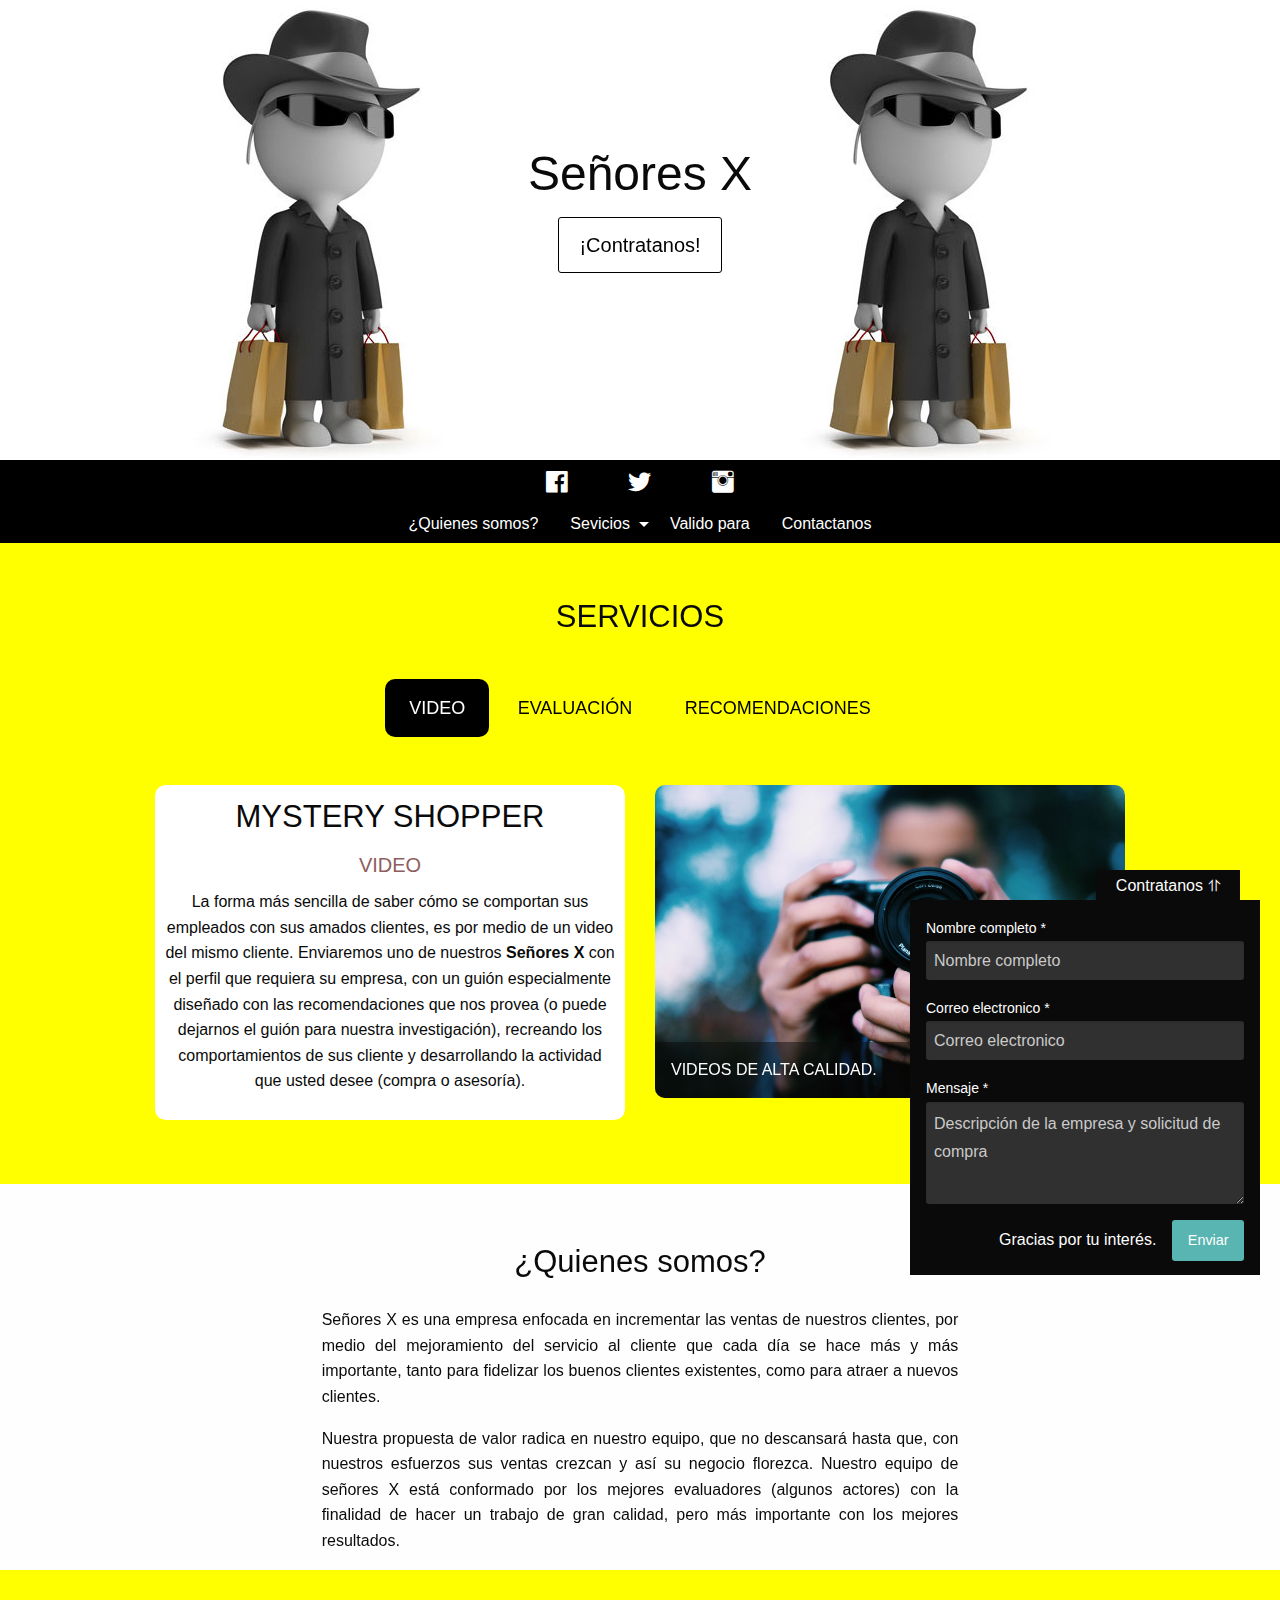
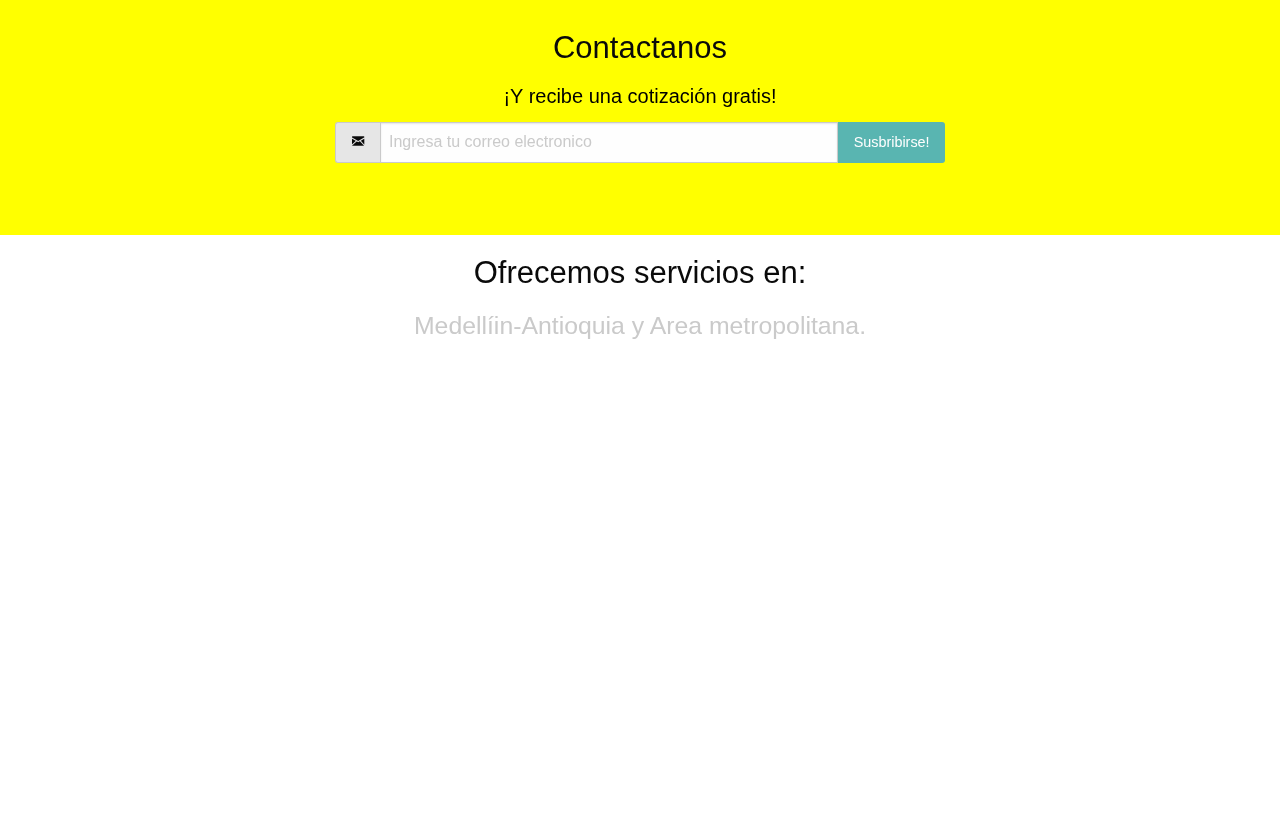
<file: index.html>
<!doctype html>
<html class="no-js" lang="en" dir="ltr">
  <head>
    <meta charset="utf-8">
    <meta http-equiv="x-ua-compatible" content="ie=edge">
    <meta name="viewport" content="width=device-width, initial-scale=1.0">
    <link rel="shorcut icon" href="img/bolsaCompra.jpg">
    <title>Señores X</title>
    <link rel="stylesheet" href="icons/foundation-icons.css">
    <link rel="stylesheet" href="css/foundation-flex.css">
    <!-- poner la fuente de google fonts -->
    <link rel="stylesheet" href="css/app.css">
  </head>
  <body>
    <!-- Menú off canvas -->
    <div class="off-canvas-wrapper">
      <div class="off-canvas-wrapper-inner" data-off-canvas-wrapper>
        <div id="offCanvas" class="off-canvas position-left" data-off-canvas>
          <nav data-magellan>
            <ul class="vertical menu" data-drilldown>
              <li><a href="#contenedor-blocks">¿Quienes  somos?</a></li>
              <li>
                <a href="#contenedor-lineup">Sevicios</a>
                <ul class="vertical menu">
                  <li><a data-toggle-waifu="kajoSempai" href="#contenedor-lineup">Video</a></li>
                  <li><a data-toggle-waifu="annaSempai" href="#contenedor-lineup">Evaluación</a></li>
                  <li><a data-toggle-waifu="hinaChan" href="#contenedor-lineup">Recomendaciones</a></li>
                </ul>
              </li>
              <li><a href="#contenedor-mapa">Valido para</a></li>
              <li><a href="#contenedor-formulario">Contactanos</a></li>
            </ul>
          </nav>
        </div>
        <div class="off-canvas-content" data-off-canvas-content>
          <!-- logo -->
          <!-- poner la fuente de google fonts -->
          <!-- /logo -->
          <!-- call to action -->
          <section id="callToAction">
            <div class="callout large text-center" data-magellan>
              <h1>Señores X</h1>
              <a href="#contenedor-formulario">
                <button class="large hollow button">¡Contratanos!</button>
              </a>
            </div>
          </section>
          <!-- call to action -->
          <!-- menu -->
          <section id="scrollSticky" data-sticky-container>
            <div id="sticky" data-sticky class="data-sticky" data-options="marginTop:0;" data-sticky-on="small" data-top-anchor="scrollSticky">
              <!-- Socal-->
              <div id="contenedor-social">
                <div class="row align-center text-center">
                  <div class="column small-1"><a href="https://www.facebook.com/Se%C3%B1ores-X-1146091828869207/" target="_blank"><i class="fi-social-facebook"></i></a></div>
                  <div class="column small-1"><a href="#" target="_blank"><i class="fi-social-twitter"></i></a></div>
                  <div class="column small-1"><a href="#" target="_blank"><i class="fi-social-instagram"></i></a></div>
                </div>
              </div>
              <!-- /Socal-->
              <nav id="contenedor-menu" data-magellan>
                <ul class="menu align-spaced show-for-small-only">
                  <li><a href="#" data-toggle="offCanvas">Menú</a></li>
                </ul>
                <ul class="menu dropdown align-center show-for-medium" data-dropdown-menu>
                  <li><a href="#contenedor-blocks">¿Quienes  somos?</a></li>
                  <li>
                    <a href="#contenedor-lineup">Sevicios</a>
                    <ul class="menu" id="contenedor-submenu">
                      <li><a data-toggle-waifu="kajoSempai" href="#contenedor-lineup">Video</a></li>
                      <li><a data-toggle-waifu="annaSempai" href="#contenedor-lineup">Evaluación</a></li>
                      <li><a data-toggle-waifu="hinaChan" href="#contenedor-lineup">Recomendaciones</a></li>
                    </ul>
                  </li>
                  <li><a href="#contenedor-mapa">Valido para</a></li>
                  <li><a href="#contenedor-formulario">Contactanos</a></li>
                </ul>
              </nav>
            </div>
          </section>
          <!-- /menu -->
          <!-- Line up Tabs -->
          <section id="contenedor-lineup" data-magellan-target="contenedor-lineup">
            <h3 class="text-center" id="servicios">Servicios</h3>
            <ul class="tabs text-center" data-tabs id="tabs-lineup">
              <li class="tabs-title is-active">
                <a href="#kajoSempai">Video</a>
              </li>
              <li class="tabs-title">
                <a href="#annaSempai">Evaluación</a>
              </li>
              <li class="tabs-title">
                <a href="#hinaChan">Recomendaciones</a>
              </li>
            </ul>
            <div class="tabs-content" data-tabs-content="tabs-lineup">
              <div class="tabs-panel is-active" id="kajoSempai">
                <div class="row">
                  <div class="column small-12 medium-6">
                    <div class="orbit-container">
                      <div class="orbit-slide text-center texto">
                        <h3>Mystery shopper</h3>
                        <h4><small>Video</small></h4>
                        <p>La forma más sencilla de saber cómo se comportan sus empleados con sus amados clientes, es por medio de un video del mismo cliente. Enviaremos uno de nuestros <strong>Señores X</strong> con el perfil que requiera su empresa, con un guión especialmente diseñado con las recomendaciones que nos provea (o puede dejarnos el guión para nuestra investigación), recreando los comportamientos de sus cliente y desarrollando la actividad que usted desee (compra o asesoría).</p>
                      </div>
                    </div>
                  </div>
                  <div class="column small-12 medium-6">
                    <div class="orbit-container">
                      <div class="orbit-slide">
                        <img class="orbit-image" src="img/video.jpg" alt="Video">
                        <figcaption class="orbit-caption">Videos de alta calidad.</figcaption>
                      </div>
                    </div>
                  </div>
                </div>
              </div>
              <div class="tabs-panel" id="annaSempai">
                <div class="row">
                  <div class="column small-12 medium-6">
                    <div class="orbit-container">
                      <div class="orbit-slide text-center texto">
                        <h3>Mystery shopper</h3>
                        <h4><small>Evaluación</small></h4>
                        <p>¿Tiene usted estándares para medir a sus empleados (vendedores o asesores)? Nuestros <span> Señores X</span> los evaluarán en una visita sorpresa, donde harán las preguntas que todo buen empleado debe conocer, además si usted considera algunas preguntas necesarias que no están en nuestro test, puede agregarlas, para nuestros <span> Señores X</span> lo más importante son los resultados en su negocio.</p>
                      </div>
                    </div>
                  </div>
                  <div class="column small-12 medium-6">
                    <div class="orbit-container">
                      <div class="orbit-slide">
                        <img class="orbit-image" src="img/evaluacion.jpg" alt="evaluación">
                        <figcaption class="orbit-caption">Evaluación</figcaption>
                      </div>
                    </div>
                  </div>
                </div>
              </div>
              <div class="tabs-panel" id="hinaChan">
                <div class="row">
                  <div class="column small-12 medium-6">
                    <div class="orbit-container">
                      <div class="orbit-slide text-center texto">
                        <h3>Mystery shopper</h3>
                        <h4><small>Recomendaciones</small></h4>
                        <p>Evaluamos toda la información que obtenemos de las visitas de nuestros <span>Señores X</span> y en base a ella le damos recomendaciones útiles para su nicho de mercado, además de mostrarle cómo otras empresas del mismo nicho de mercado las han aprovechado para mejorar sus procesos de venta o asesoramiento.</p>
                      </div>
                    </div>
                  </div>
                  <div class="column small-12 medium-6">
                    <div class="orbit-container">
                      <div class="orbit-slide">
                        <img class="orbit-image" src="img/recomendaciones.jpg" alt="Recomendaciones">
                        <figcaption class="orbit-caption">Recomendaciones</figcaption>
                      </div>
                    </div>
                  </div>
                </div>
              </div>
            </div>
          </section>
          <!-- /Line up Tabs -->
          <!-- bulding blocks -->
          <!-- buscar los blocks que nos ofrece foundation en: zurb.com/building-blocks -->
          <section id="contenedor-blocks" data-magellan-target="contenedor-blocks">
            <h3 class="text-center">¿Quienes somos?</h3>
            <div class="row" data-equalizer data-equalize-on="small">
              <div class="column small-10 small-offset-1 medium-8 medium-offset-2">
                <!-- Aqupi se pone el html que se muestra en la página  -->
                <div class="quienSomos text-justify">
                  <p><span>Señores X</span> es una empresa enfocada en incrementar las ventas de nuestros clientes, por medio del mejoramiento del servicio al cliente que cada día se hace más y más importante, tanto para fidelizar los buenos clientes existentes, como para atraer a nuevos clientes. </p>
                  <p>Nuestra propuesta de valor radica en nuestro equipo, que no descansará hasta que, con nuestros esfuerzos sus ventas crezcan y así su negocio florezca. Nuestro equipo de <span>señores X</span> está conformado por los mejores evaluadores (algunos actores) con la finalidad de hacer un trabajo de gran calidad, pero más importante con los mejores resultados. 
</p>
                </div>
            </div>
          </section>
          <!-- /bulding blocks -->
          <!-- formulario -->
          <section id="contenedor-formulario" data-magellan-target="contenedor-formulario">
            <h3 class="text-center">Contactanos</h3>
            <h4 class="text-center"><small>¡Y recibe una cotización gratis!</small></h4>
            <form action="https://formspree.io/srxmedellin@gmail.com" method="POST" novalidate data-abide>
              <div data-abide-error class="text-center row columns small-12 medium-6 error-contenedor" style="display: none;">
                <p><i class="fi-alert"></i> Correo no valido.</p>
              </div>
              <div class="row columns small-12 medium-6 ">
                <div class="input-group">
                  <span class="input-group-label"><i class="fi-mail"></i></span>
                  <input class="input-group-field" name="email"  type="email" placeholder="Ingresa tu correo electronico" required>
                  <div class="input-group-button">
                    <input type="submit" class="button" value="Susbribirse!">
                  </div>
                </div>
              </div>
            </form>
          </section>
          <!-- /formulario -->
          <!-- Parte del mapa don google -->
          <section id="contenedor-mapa" data-magellan-target="contenedor-mapa">
            <h3 class="text-center">Ofrecemos servicios en:</h3>
            <h3 class="text-center"><small>Medellíin-Antioquia y Area metropolitana.</small></h3>
            <div class="info-mapa" data-interchange="[img/mapa-small.html, small], [img/mapa.html, medium]">
              
            </div>
          </section>
          <!-- /Parte del mapa don google -->
        </div>
      </div>
          <!-- Pop-up contacto -->
      <div class="contact-panel" id="contact-panel" data-toggler=".is-active">
        <a class="contact-panel-button" data-toggle="contact-panel">Contratanos</a>
        <form action="https://formspree.io/srxmedellin@gmail.com" method="POST">
          <div class="row">
            <label>Nombre completo *
              <input type="text" placeholder="Nombre completo" name="nombre" required>
            </label>
          </div>
          <div class="row">
            <label>Correo electronico *
              <input type="email" placeholder="Correo electronico" name="correo" required>
            </label>
          </div>
          <div class="row">
            <label>Mensaje *
              <textarea placeholder="Descripción de la empresa y solicitud de compra" rows="3" name="mensaje" required></textarea>
            </label>
          </div>
          <div class="contact-panel-actions">
            <button class="cancel-button" data-toggle="contact-panel">Gracias por tu interés.</button>
            <input type="submit" class="button submit-button" value="Enviar">
          </div>
        </form>
      </div>
      <!-- Pop-up contacto -->
    </div>
    <!-- /Menú off canvas -->
    
    <script src="js/vendor/jquery.js"></script>
    <script src="js/vendor/what-input.js"></script>
    <script src="js/vendor/foundation.js"></script>
    <script src="js/app.js"></script>
  </body>
</html>
</file>
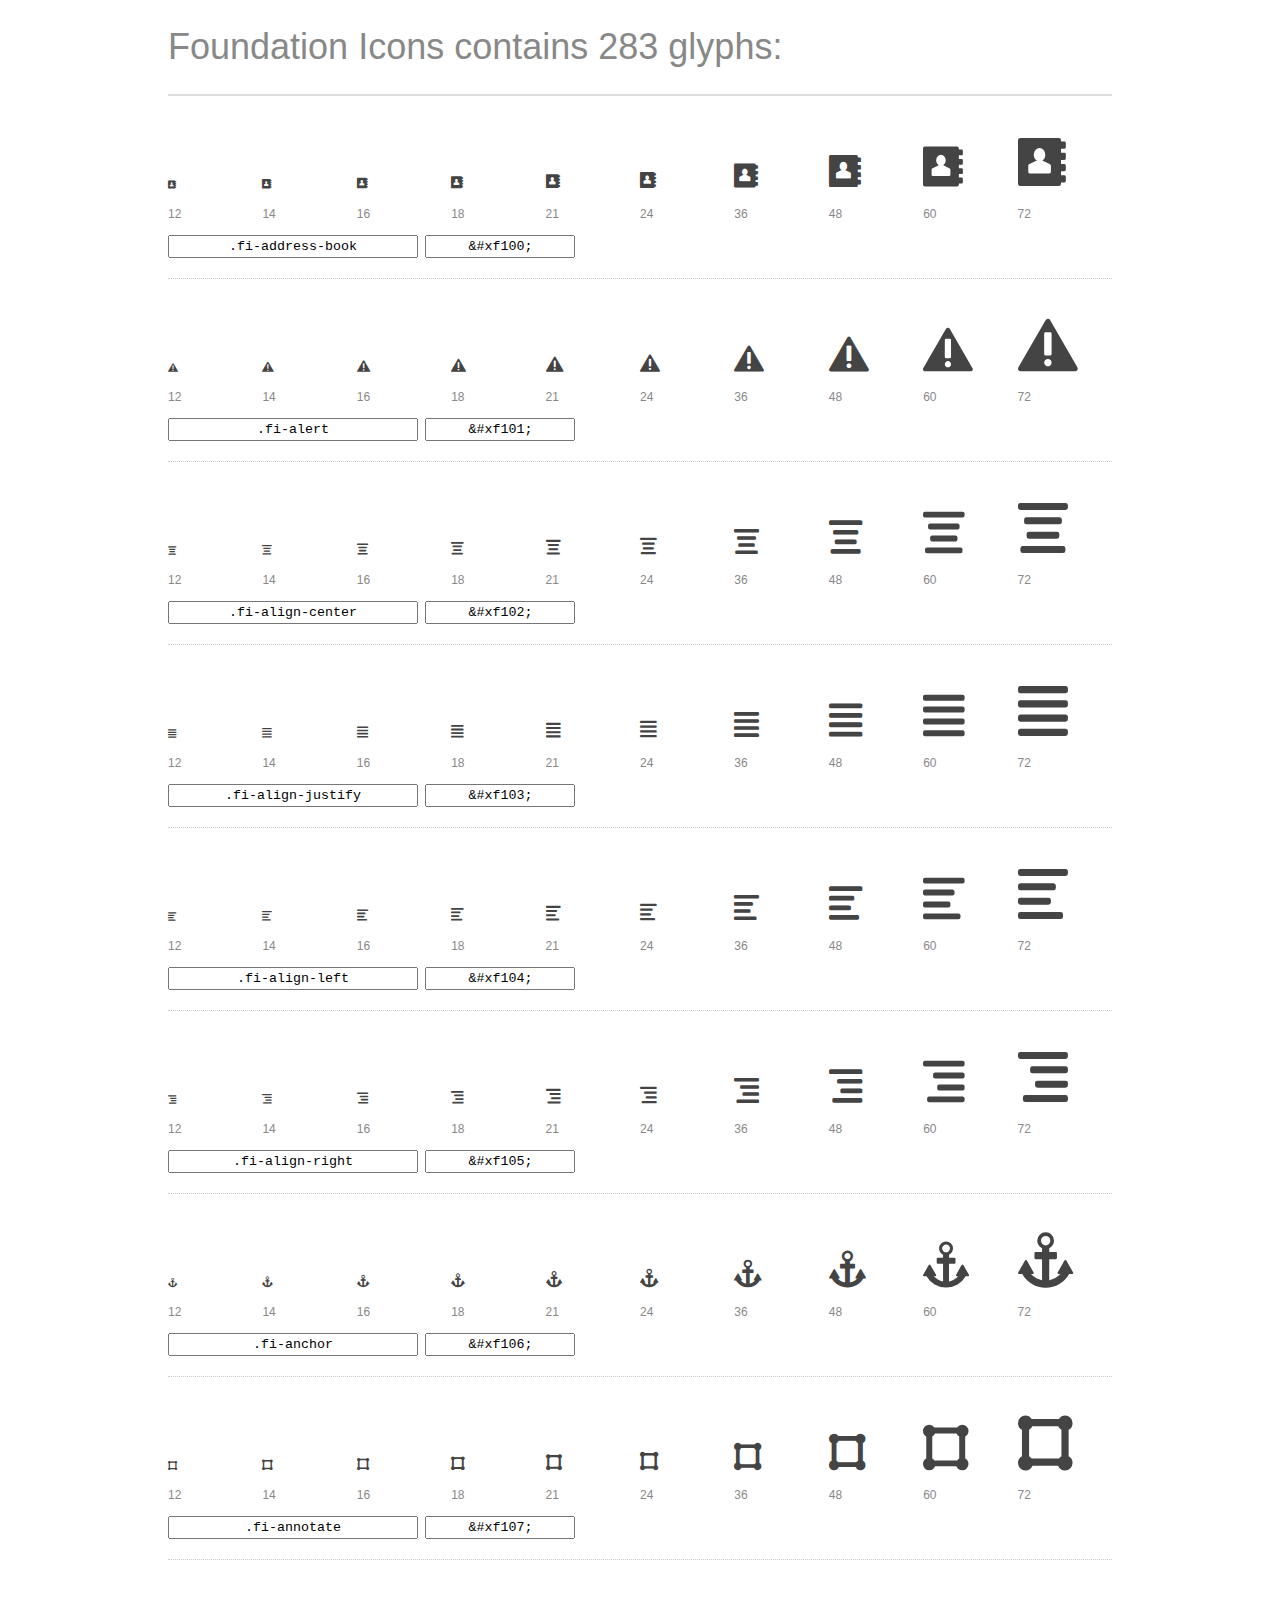
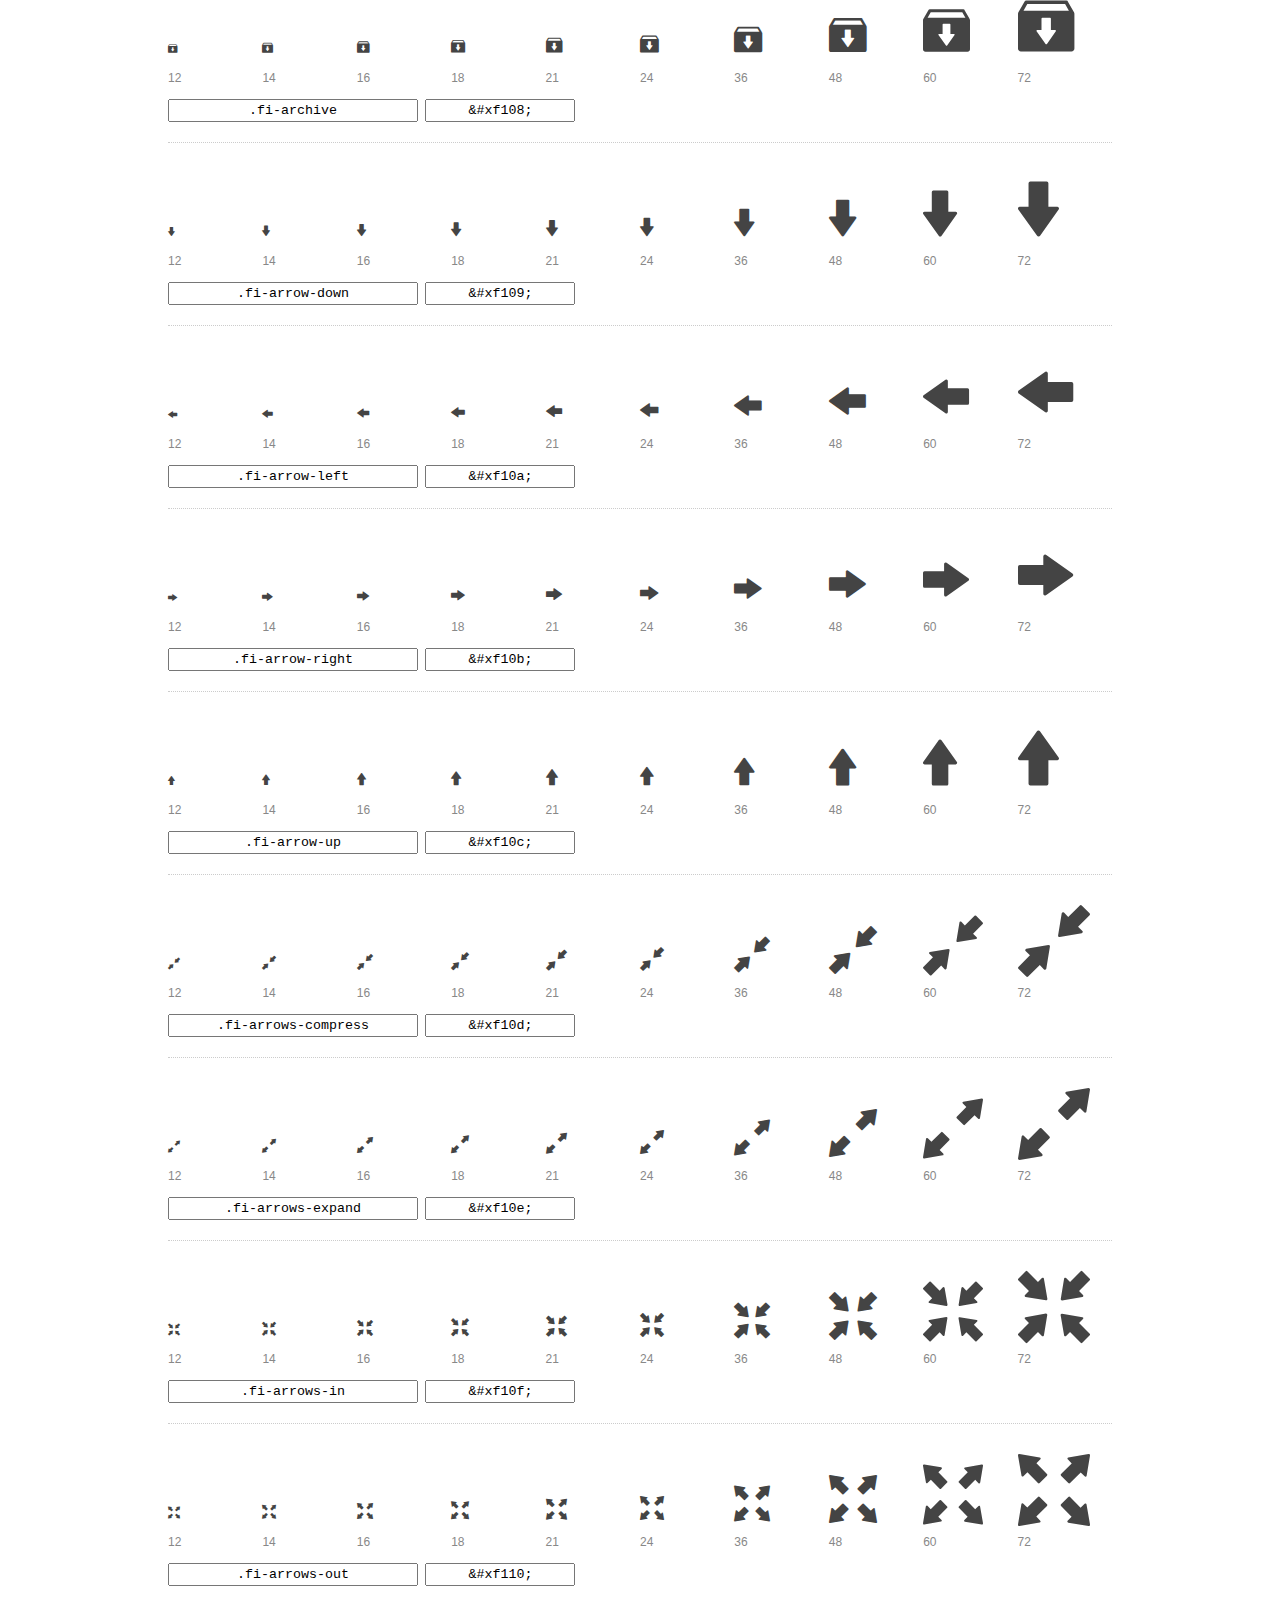
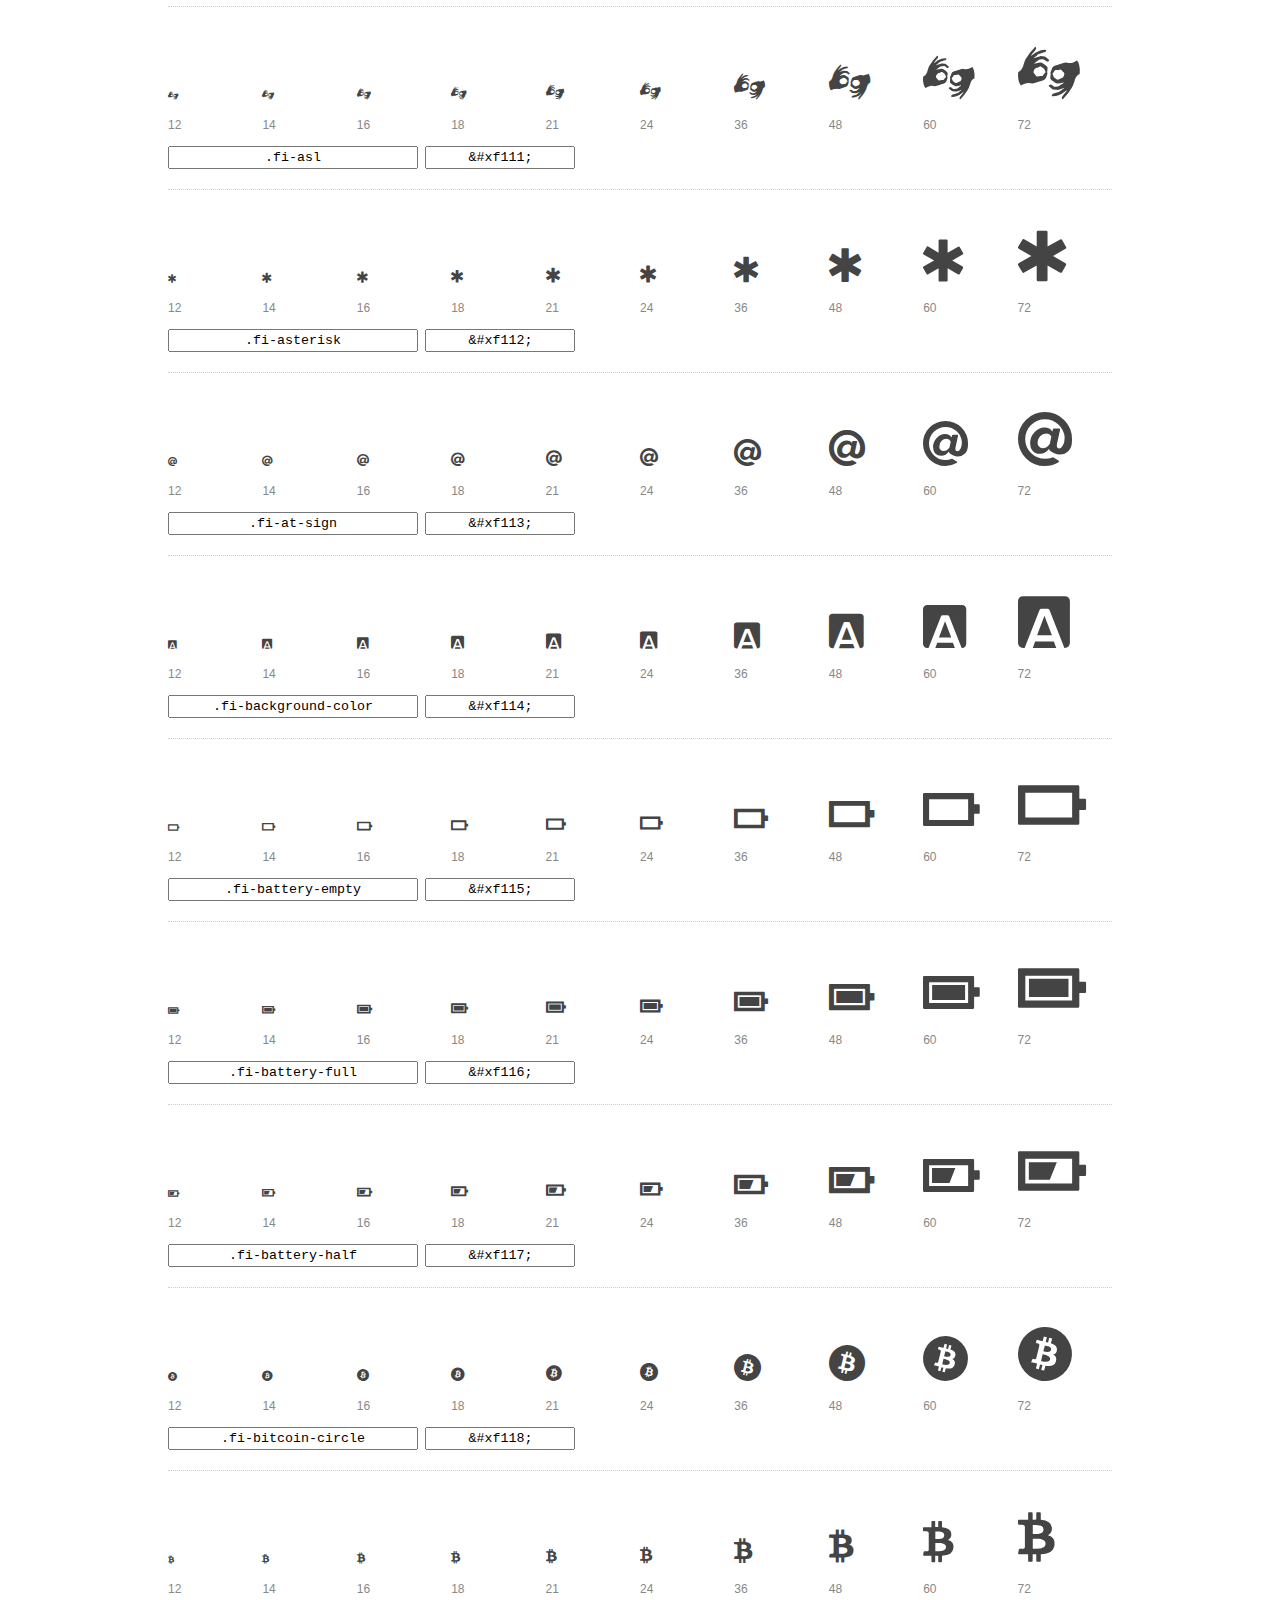
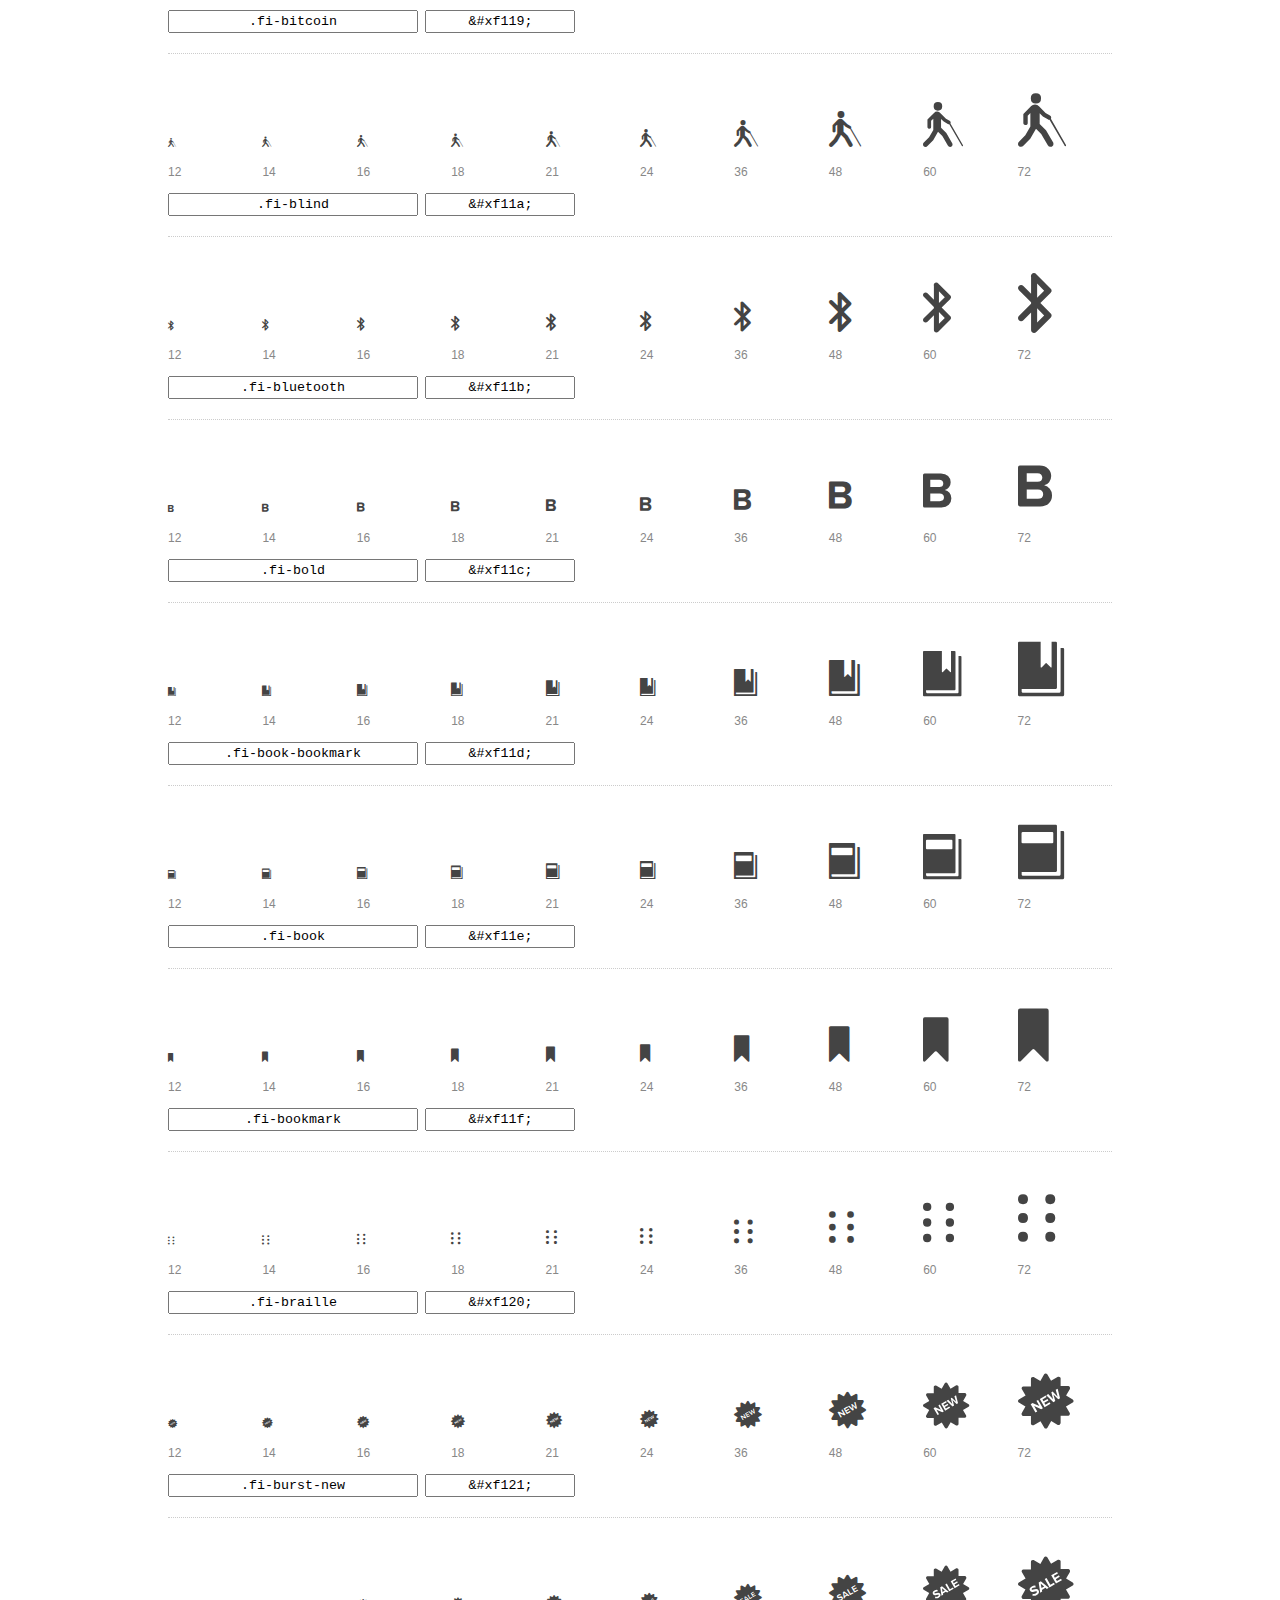
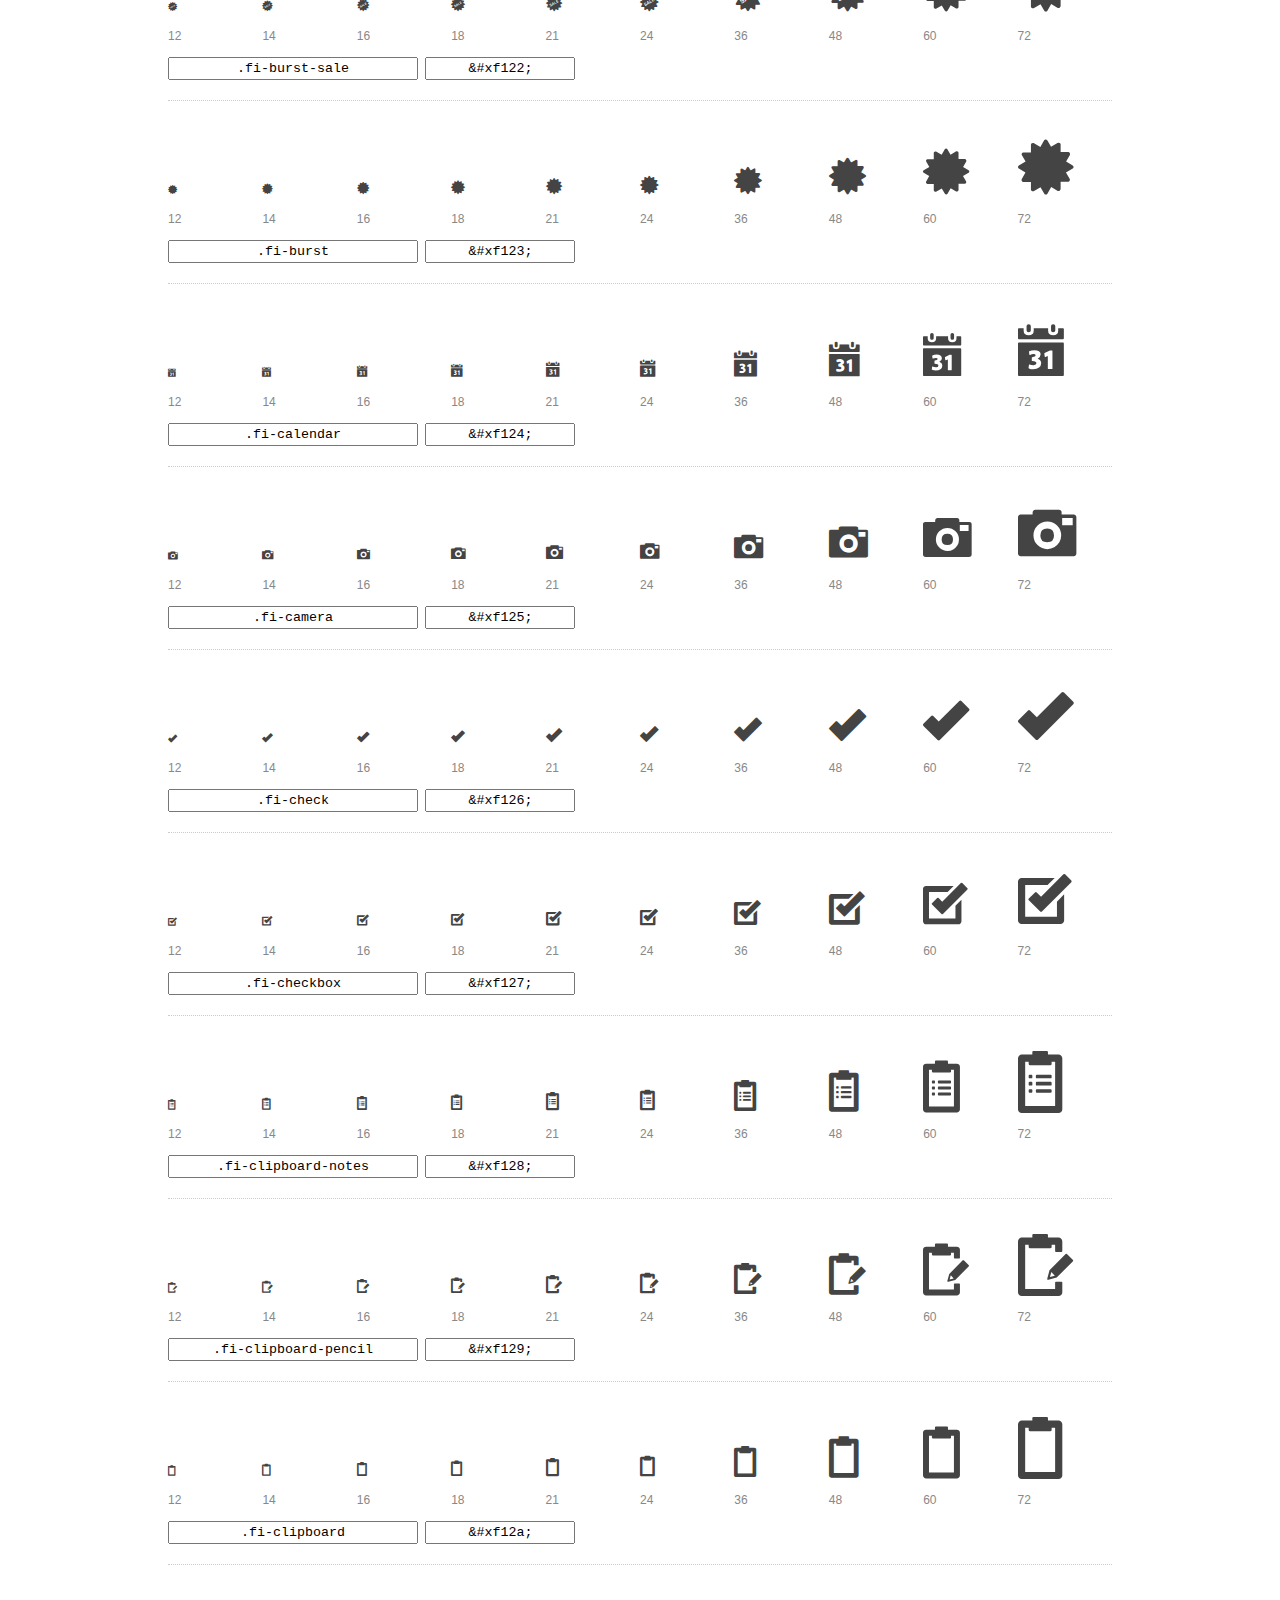
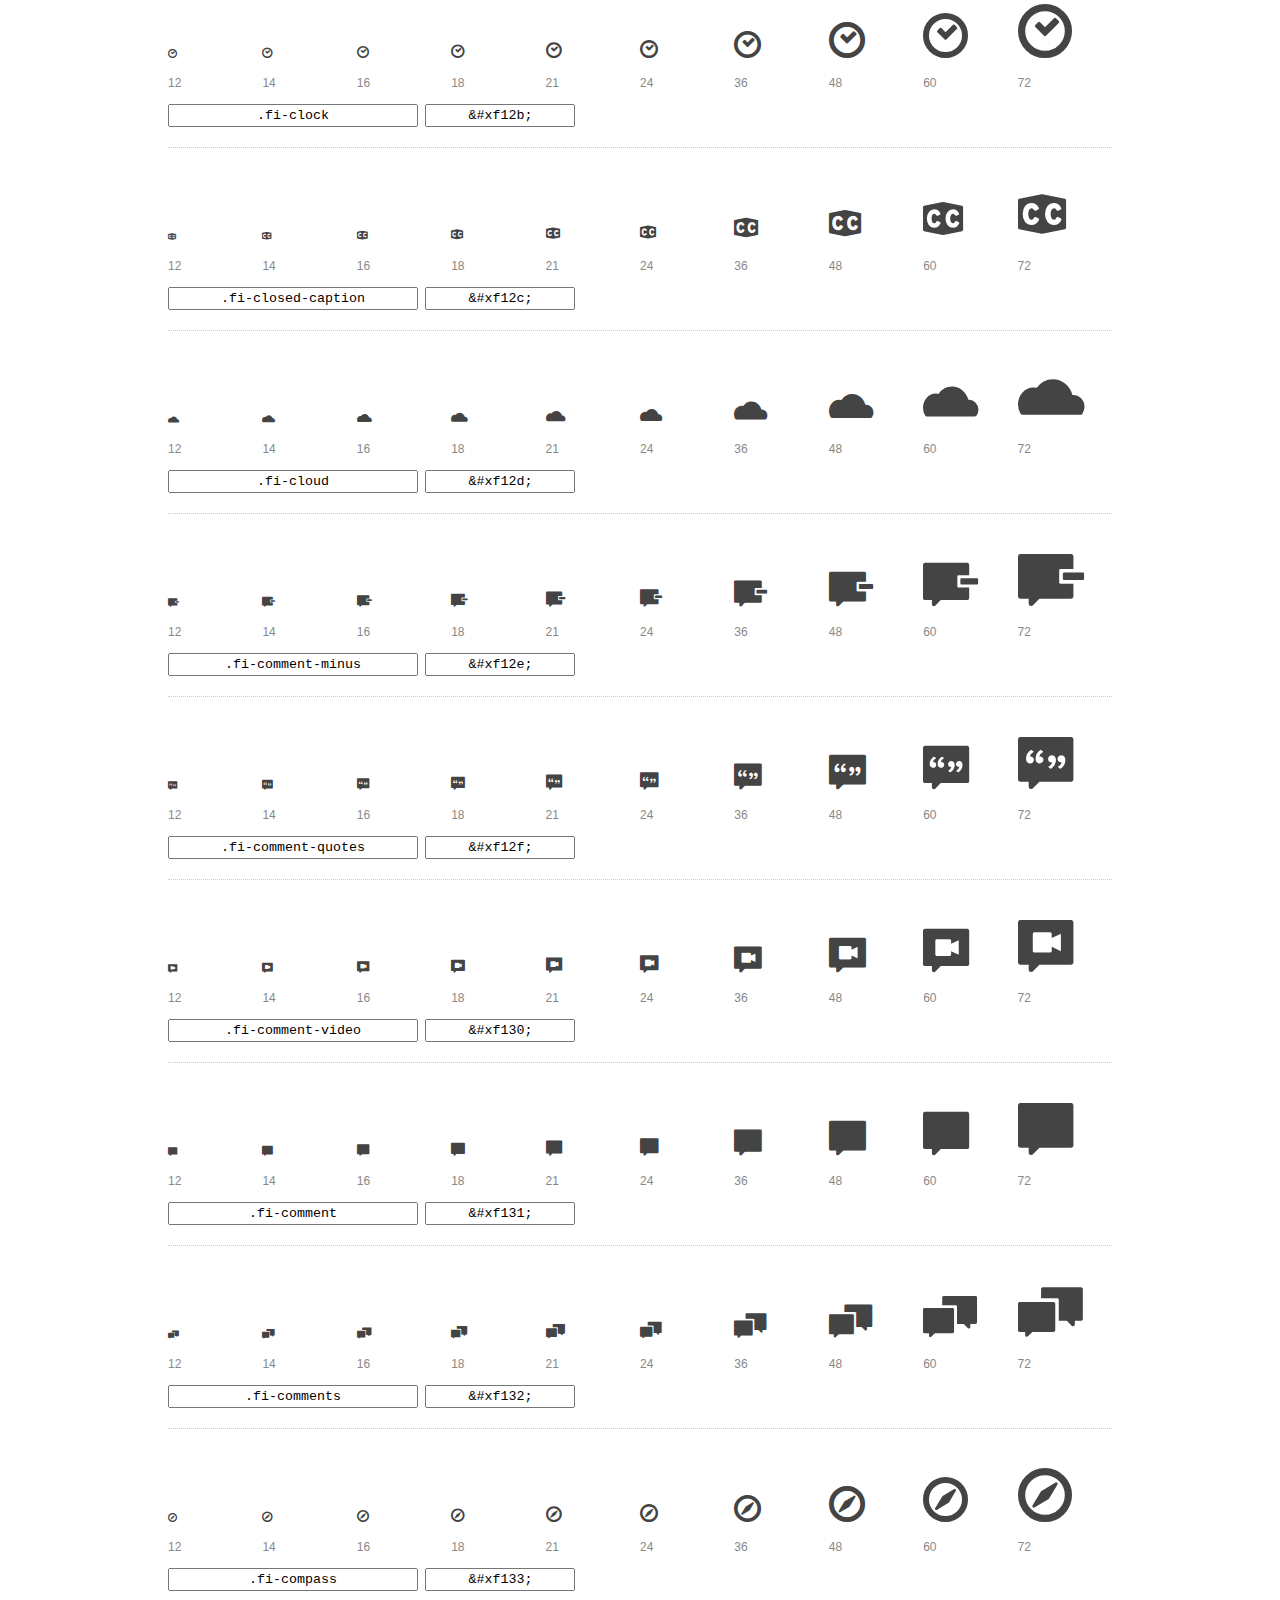
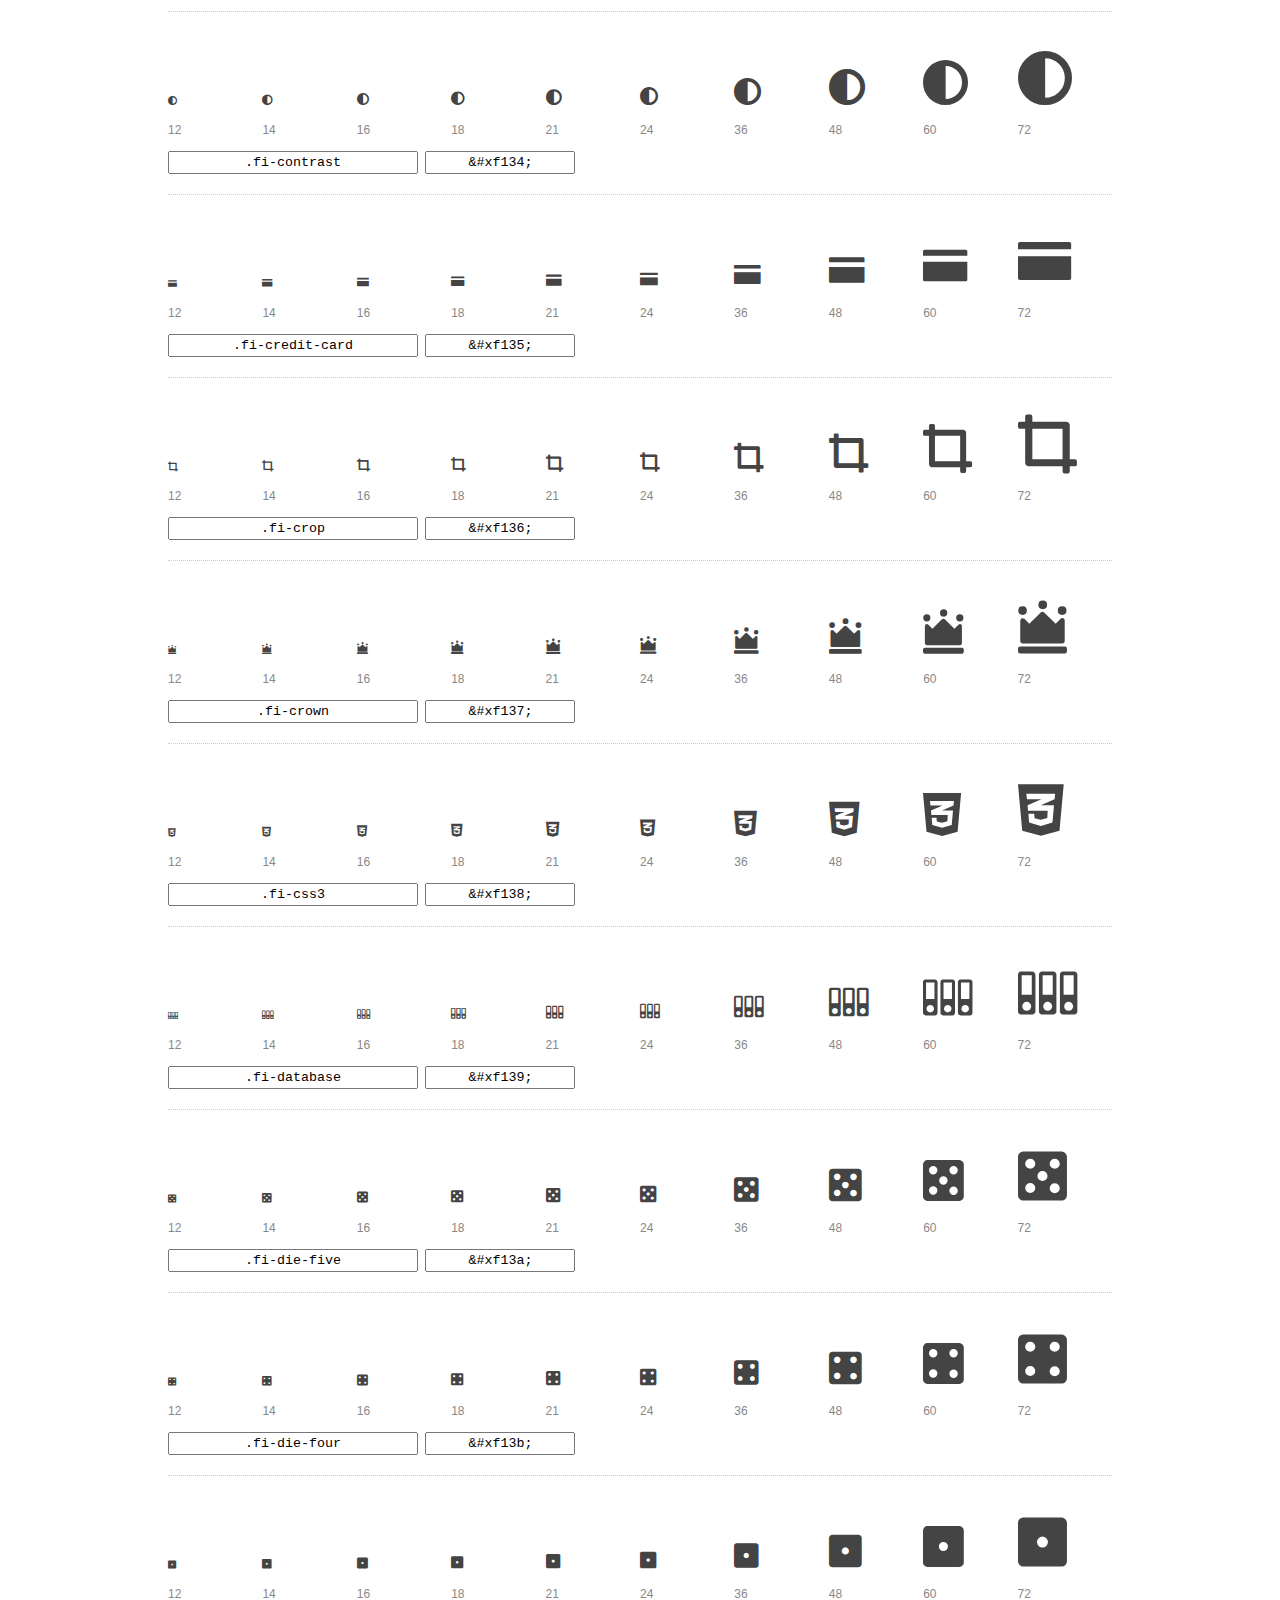
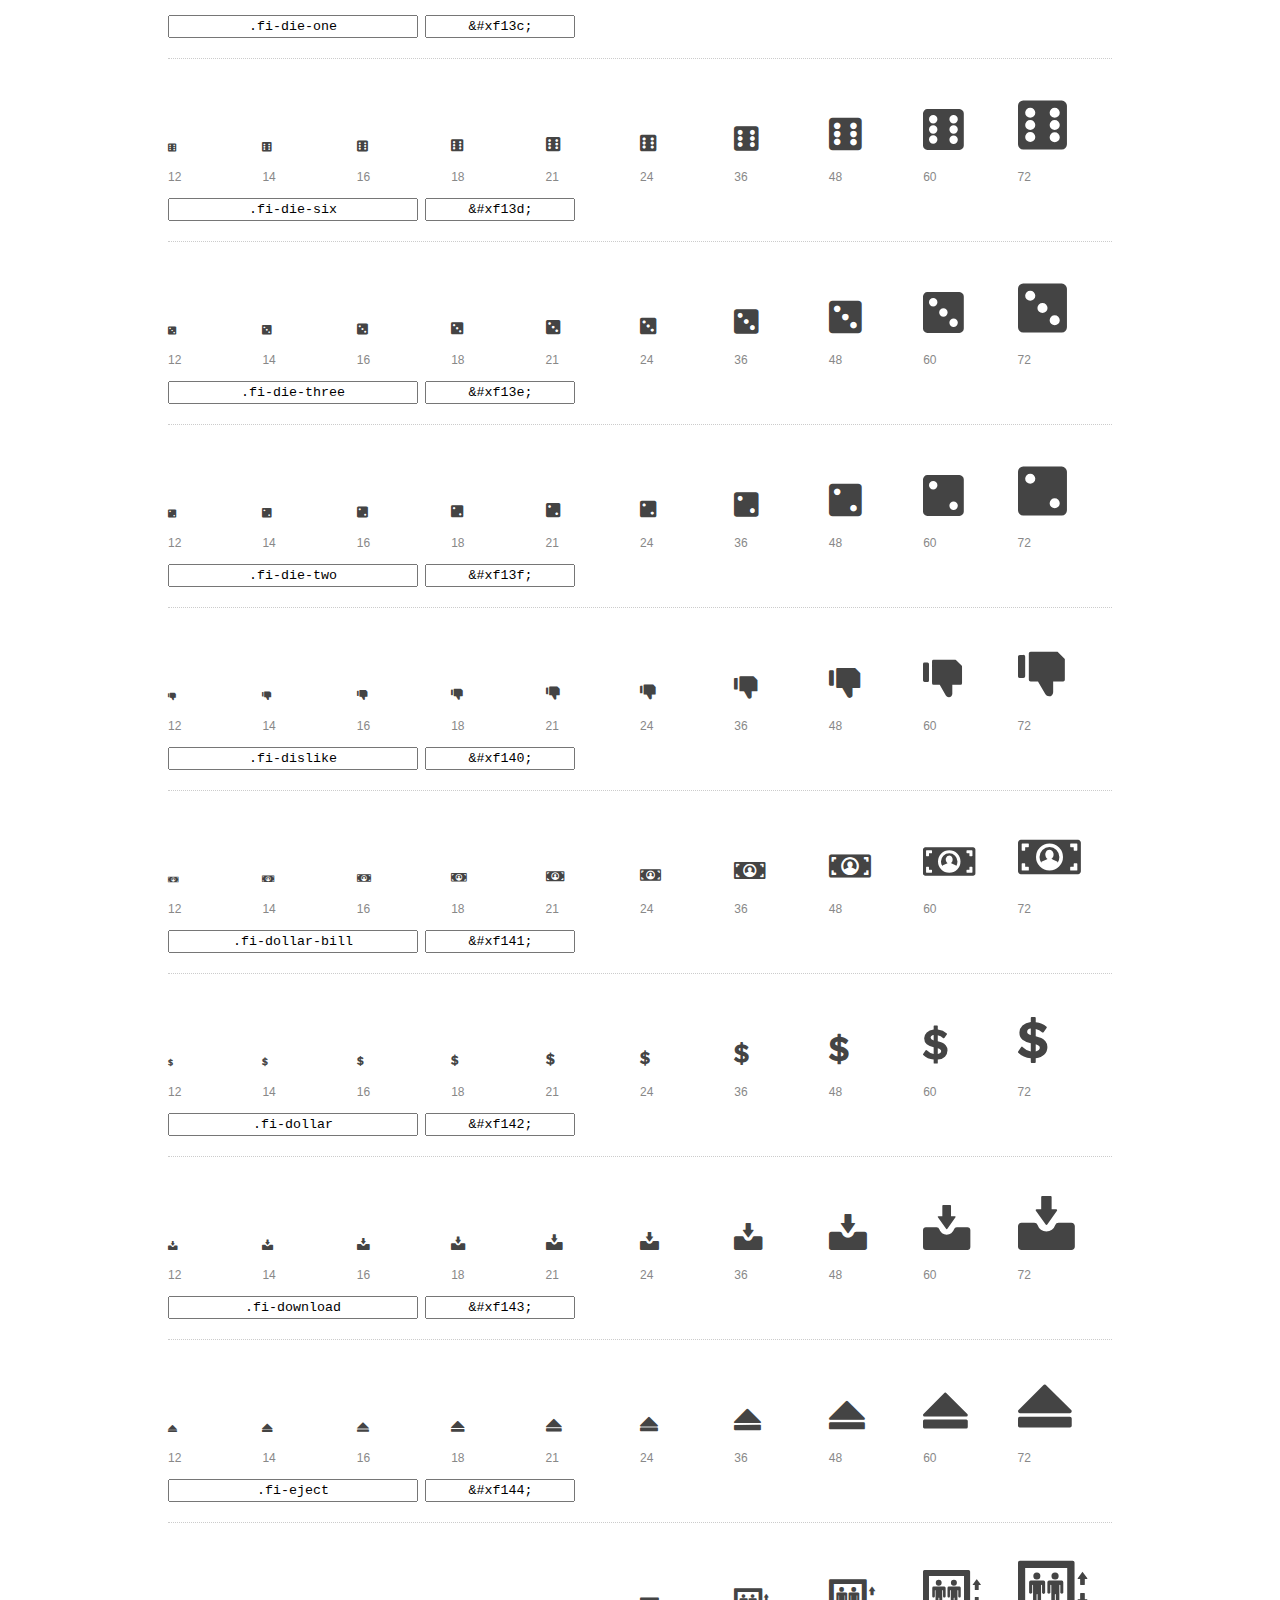
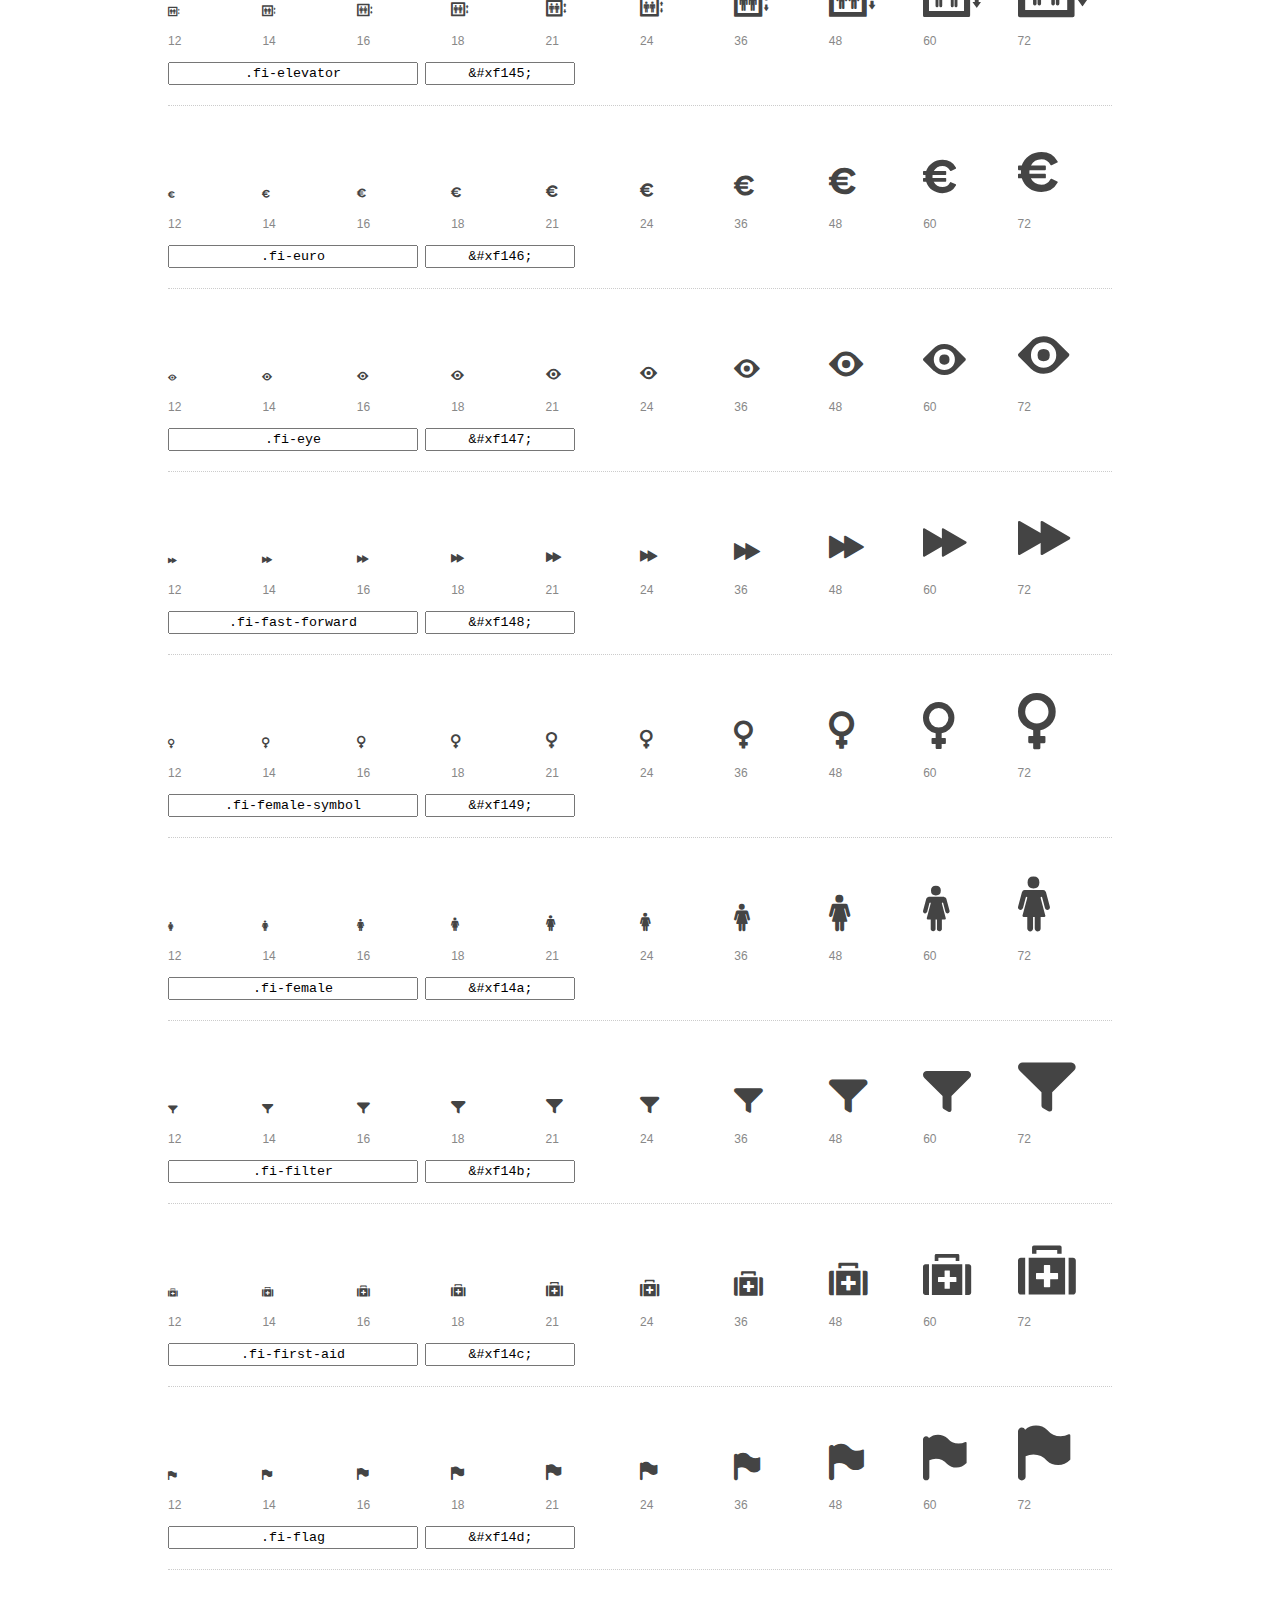
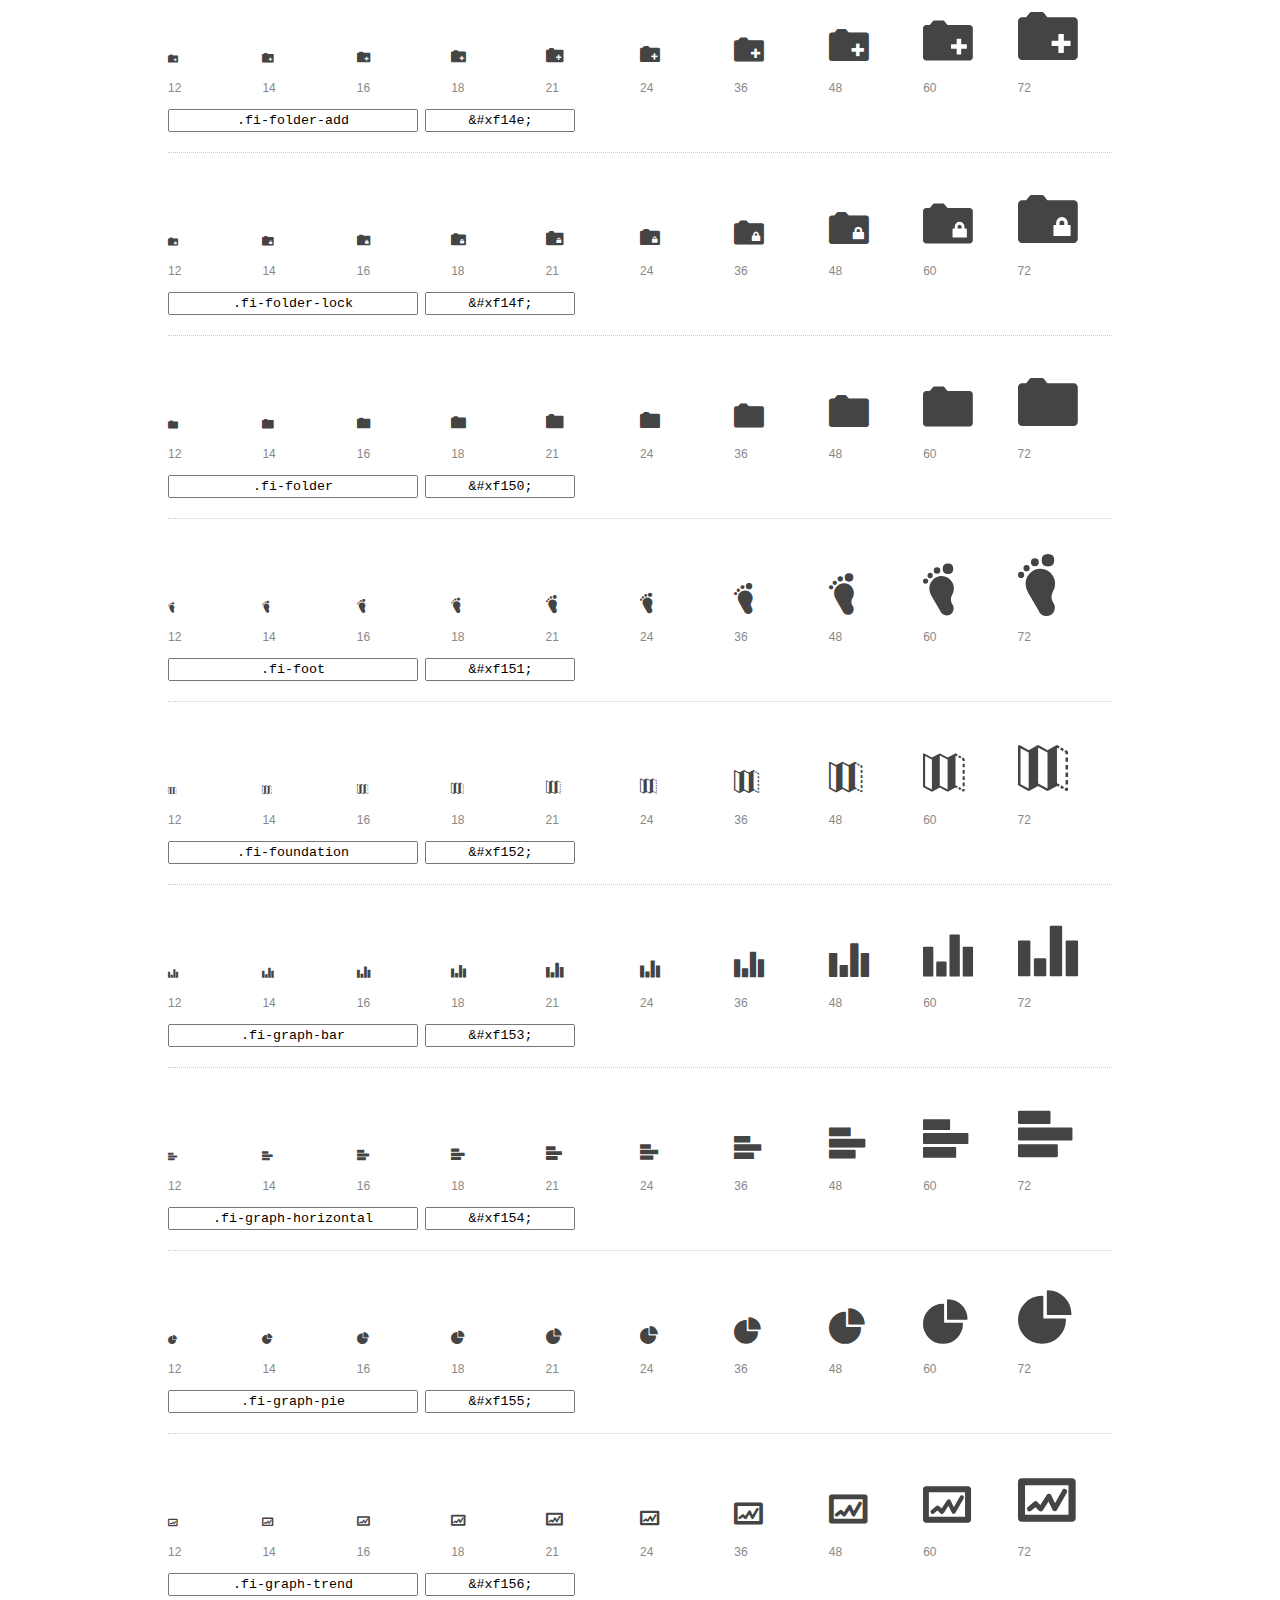
<file: icons/preview.html>
<!DOCTYPE html>
<html>
  <head>
    <title>Foundation Icons glyphs preview</title>
    <link rel="stylesheet" href="foundation-icons.css" />

    <style>
      * {
        -moz-box-sizing: border-box;
        -webkit-box-sizing: border-box;
        box-sizing: border-box;
        margin: 0;
        padding: 0;
      }

      body {
        background: #fff;
        color: #444;
        font: 16px/1.5 "Helvetica Neue", Helvetica, Arial, sans-serif;
      }

      a, 
      a:visited {
        color: #888;
        text-decoration: underline;
      }
      a:hover, 
      a:focus { color: #000; }

      h1 {
        border-bottom: 2px solid #ddd;
        color: #888;
        font-size: 36px;
        font-weight: 300;
        margin-bottom: 20px;
        padding: 20px 0;
      }

      .container {
        margin: 0 auto;
        min-width: 880px;
        padding: 0 40px;
        width: 80%;
      }

      .glyph {
        border-bottom: 1px dotted #ccc;
        padding: 10px 0 20px;
        margin-bottom: 20px;
      }

      .preview-glyphs { vertical-align: bottom; } 

      .preview-scale { 
        color: #888;
        font-size: 12px; 
        margin-top: 5px;
      }

      .step {
        display: inline-block;
        line-height: 1;
        width: 10%;
      }

      
      .size-12 { font-size: 12px; }
      
      .size-14 { font-size: 14px; }
      
      .size-16 { font-size: 16px; }
      
      .size-18 { font-size: 18px; }
      
      .size-21 { font-size: 21px; }
      
      .size-24 { font-size: 24px; }
      
      .size-36 { font-size: 36px; }
      
      .size-48 { font-size: 48px; }
      
      .size-60 { font-size: 60px; }
      
      .size-72 { font-size: 72px; }
      

      .usage { margin-top: 10px; }

      .usage input {
        font-family: monospace;
        margin-right: 3px;
        padding: 2px 5px;
        text-align: center;
      }

      .usage .point { width: 150px; }

      .usage .class { width: 250px; }

      .footer {
        color: #888;
        font-size: 12px;
        padding: 20px 0;
      }
    </style>

    <!--[if lte IE 8]><script src="http://html5shiv.googlecode.com/svn/trunk/html5.js"></script><![endif]-->
  </head>

  <body>
    <div class="container">
      <h1>Foundation Icons contains 283 glyphs:</h1> 

      
      <div class="glyph">
        <div class="preview-glyphs">
          <i class="step fi-address-book size-12"></i><i class="step fi-address-book size-14"></i><i class="step fi-address-book size-16"></i><i class="step fi-address-book size-18"></i><i class="step fi-address-book size-21"></i><i class="step fi-address-book size-24"></i><i class="step fi-address-book size-36"></i><i class="step fi-address-book size-48"></i><i class="step fi-address-book size-60"></i><i class="step fi-address-book size-72"></i>
        </div>
        <div class="preview-scale">
          <span class="step">12</span><span class="step">14</span><span class="step">16</span><span class="step">18</span><span class="step">21</span><span class="step">24</span><span class="step">36</span><span class="step">48</span><span class="step">60</span><span class="step">72</span> 
        </div>
        <div class="usage">
          <input class="class" type="text" readonly="readonly" onClick="this.select();" value=".fi-address-book" />
          <input class="point" type="text" readonly="readonly" onClick="this.select();" value="&amp;#xf100;" />
        </div>
      </div>
      
      <div class="glyph">
        <div class="preview-glyphs">
          <i class="step fi-alert size-12"></i><i class="step fi-alert size-14"></i><i class="step fi-alert size-16"></i><i class="step fi-alert size-18"></i><i class="step fi-alert size-21"></i><i class="step fi-alert size-24"></i><i class="step fi-alert size-36"></i><i class="step fi-alert size-48"></i><i class="step fi-alert size-60"></i><i class="step fi-alert size-72"></i>
        </div>
        <div class="preview-scale">
          <span class="step">12</span><span class="step">14</span><span class="step">16</span><span class="step">18</span><span class="step">21</span><span class="step">24</span><span class="step">36</span><span class="step">48</span><span class="step">60</span><span class="step">72</span> 
        </div>
        <div class="usage">
          <input class="class" type="text" readonly="readonly" onClick="this.select();" value=".fi-alert" />
          <input class="point" type="text" readonly="readonly" onClick="this.select();" value="&amp;#xf101;" />
        </div>
      </div>
      
      <div class="glyph">
        <div class="preview-glyphs">
          <i class="step fi-align-center size-12"></i><i class="step fi-align-center size-14"></i><i class="step fi-align-center size-16"></i><i class="step fi-align-center size-18"></i><i class="step fi-align-center size-21"></i><i class="step fi-align-center size-24"></i><i class="step fi-align-center size-36"></i><i class="step fi-align-center size-48"></i><i class="step fi-align-center size-60"></i><i class="step fi-align-center size-72"></i>
        </div>
        <div class="preview-scale">
          <span class="step">12</span><span class="step">14</span><span class="step">16</span><span class="step">18</span><span class="step">21</span><span class="step">24</span><span class="step">36</span><span class="step">48</span><span class="step">60</span><span class="step">72</span> 
        </div>
        <div class="usage">
          <input class="class" type="text" readonly="readonly" onClick="this.select();" value=".fi-align-center" />
          <input class="point" type="text" readonly="readonly" onClick="this.select();" value="&amp;#xf102;" />
        </div>
      </div>
      
      <div class="glyph">
        <div class="preview-glyphs">
          <i class="step fi-align-justify size-12"></i><i class="step fi-align-justify size-14"></i><i class="step fi-align-justify size-16"></i><i class="step fi-align-justify size-18"></i><i class="step fi-align-justify size-21"></i><i class="step fi-align-justify size-24"></i><i class="step fi-align-justify size-36"></i><i class="step fi-align-justify size-48"></i><i class="step fi-align-justify size-60"></i><i class="step fi-align-justify size-72"></i>
        </div>
        <div class="preview-scale">
          <span class="step">12</span><span class="step">14</span><span class="step">16</span><span class="step">18</span><span class="step">21</span><span class="step">24</span><span class="step">36</span><span class="step">48</span><span class="step">60</span><span class="step">72</span> 
        </div>
        <div class="usage">
          <input class="class" type="text" readonly="readonly" onClick="this.select();" value=".fi-align-justify" />
          <input class="point" type="text" readonly="readonly" onClick="this.select();" value="&amp;#xf103;" />
        </div>
      </div>
      
      <div class="glyph">
        <div class="preview-glyphs">
          <i class="step fi-align-left size-12"></i><i class="step fi-align-left size-14"></i><i class="step fi-align-left size-16"></i><i class="step fi-align-left size-18"></i><i class="step fi-align-left size-21"></i><i class="step fi-align-left size-24"></i><i class="step fi-align-left size-36"></i><i class="step fi-align-left size-48"></i><i class="step fi-align-left size-60"></i><i class="step fi-align-left size-72"></i>
        </div>
        <div class="preview-scale">
          <span class="step">12</span><span class="step">14</span><span class="step">16</span><span class="step">18</span><span class="step">21</span><span class="step">24</span><span class="step">36</span><span class="step">48</span><span class="step">60</span><span class="step">72</span> 
        </div>
        <div class="usage">
          <input class="class" type="text" readonly="readonly" onClick="this.select();" value=".fi-align-left" />
          <input class="point" type="text" readonly="readonly" onClick="this.select();" value="&amp;#xf104;" />
        </div>
      </div>
      
      <div class="glyph">
        <div class="preview-glyphs">
          <i class="step fi-align-right size-12"></i><i class="step fi-align-right size-14"></i><i class="step fi-align-right size-16"></i><i class="step fi-align-right size-18"></i><i class="step fi-align-right size-21"></i><i class="step fi-align-right size-24"></i><i class="step fi-align-right size-36"></i><i class="step fi-align-right size-48"></i><i class="step fi-align-right size-60"></i><i class="step fi-align-right size-72"></i>
        </div>
        <div class="preview-scale">
          <span class="step">12</span><span class="step">14</span><span class="step">16</span><span class="step">18</span><span class="step">21</span><span class="step">24</span><span class="step">36</span><span class="step">48</span><span class="step">60</span><span class="step">72</span> 
        </div>
        <div class="usage">
          <input class="class" type="text" readonly="readonly" onClick="this.select();" value=".fi-align-right" />
          <input class="point" type="text" readonly="readonly" onClick="this.select();" value="&amp;#xf105;" />
        </div>
      </div>
      
      <div class="glyph">
        <div class="preview-glyphs">
          <i class="step fi-anchor size-12"></i><i class="step fi-anchor size-14"></i><i class="step fi-anchor size-16"></i><i class="step fi-anchor size-18"></i><i class="step fi-anchor size-21"></i><i class="step fi-anchor size-24"></i><i class="step fi-anchor size-36"></i><i class="step fi-anchor size-48"></i><i class="step fi-anchor size-60"></i><i class="step fi-anchor size-72"></i>
        </div>
        <div class="preview-scale">
          <span class="step">12</span><span class="step">14</span><span class="step">16</span><span class="step">18</span><span class="step">21</span><span class="step">24</span><span class="step">36</span><span class="step">48</span><span class="step">60</span><span class="step">72</span> 
        </div>
        <div class="usage">
          <input class="class" type="text" readonly="readonly" onClick="this.select();" value=".fi-anchor" />
          <input class="point" type="text" readonly="readonly" onClick="this.select();" value="&amp;#xf106;" />
        </div>
      </div>
      
      <div class="glyph">
        <div class="preview-glyphs">
          <i class="step fi-annotate size-12"></i><i class="step fi-annotate size-14"></i><i class="step fi-annotate size-16"></i><i class="step fi-annotate size-18"></i><i class="step fi-annotate size-21"></i><i class="step fi-annotate size-24"></i><i class="step fi-annotate size-36"></i><i class="step fi-annotate size-48"></i><i class="step fi-annotate size-60"></i><i class="step fi-annotate size-72"></i>
        </div>
        <div class="preview-scale">
          <span class="step">12</span><span class="step">14</span><span class="step">16</span><span class="step">18</span><span class="step">21</span><span class="step">24</span><span class="step">36</span><span class="step">48</span><span class="step">60</span><span class="step">72</span> 
        </div>
        <div class="usage">
          <input class="class" type="text" readonly="readonly" onClick="this.select();" value=".fi-annotate" />
          <input class="point" type="text" readonly="readonly" onClick="this.select();" value="&amp;#xf107;" />
        </div>
      </div>
      
      <div class="glyph">
        <div class="preview-glyphs">
          <i class="step fi-archive size-12"></i><i class="step fi-archive size-14"></i><i class="step fi-archive size-16"></i><i class="step fi-archive size-18"></i><i class="step fi-archive size-21"></i><i class="step fi-archive size-24"></i><i class="step fi-archive size-36"></i><i class="step fi-archive size-48"></i><i class="step fi-archive size-60"></i><i class="step fi-archive size-72"></i>
        </div>
        <div class="preview-scale">
          <span class="step">12</span><span class="step">14</span><span class="step">16</span><span class="step">18</span><span class="step">21</span><span class="step">24</span><span class="step">36</span><span class="step">48</span><span class="step">60</span><span class="step">72</span> 
        </div>
        <div class="usage">
          <input class="class" type="text" readonly="readonly" onClick="this.select();" value=".fi-archive" />
          <input class="point" type="text" readonly="readonly" onClick="this.select();" value="&amp;#xf108;" />
        </div>
      </div>
      
      <div class="glyph">
        <div class="preview-glyphs">
          <i class="step fi-arrow-down size-12"></i><i class="step fi-arrow-down size-14"></i><i class="step fi-arrow-down size-16"></i><i class="step fi-arrow-down size-18"></i><i class="step fi-arrow-down size-21"></i><i class="step fi-arrow-down size-24"></i><i class="step fi-arrow-down size-36"></i><i class="step fi-arrow-down size-48"></i><i class="step fi-arrow-down size-60"></i><i class="step fi-arrow-down size-72"></i>
        </div>
        <div class="preview-scale">
          <span class="step">12</span><span class="step">14</span><span class="step">16</span><span class="step">18</span><span class="step">21</span><span class="step">24</span><span class="step">36</span><span class="step">48</span><span class="step">60</span><span class="step">72</span> 
        </div>
        <div class="usage">
          <input class="class" type="text" readonly="readonly" onClick="this.select();" value=".fi-arrow-down" />
          <input class="point" type="text" readonly="readonly" onClick="this.select();" value="&amp;#xf109;" />
        </div>
      </div>
      
      <div class="glyph">
        <div class="preview-glyphs">
          <i class="step fi-arrow-left size-12"></i><i class="step fi-arrow-left size-14"></i><i class="step fi-arrow-left size-16"></i><i class="step fi-arrow-left size-18"></i><i class="step fi-arrow-left size-21"></i><i class="step fi-arrow-left size-24"></i><i class="step fi-arrow-left size-36"></i><i class="step fi-arrow-left size-48"></i><i class="step fi-arrow-left size-60"></i><i class="step fi-arrow-left size-72"></i>
        </div>
        <div class="preview-scale">
          <span class="step">12</span><span class="step">14</span><span class="step">16</span><span class="step">18</span><span class="step">21</span><span class="step">24</span><span class="step">36</span><span class="step">48</span><span class="step">60</span><span class="step">72</span> 
        </div>
        <div class="usage">
          <input class="class" type="text" readonly="readonly" onClick="this.select();" value=".fi-arrow-left" />
          <input class="point" type="text" readonly="readonly" onClick="this.select();" value="&amp;#xf10a;" />
        </div>
      </div>
      
      <div class="glyph">
        <div class="preview-glyphs">
          <i class="step fi-arrow-right size-12"></i><i class="step fi-arrow-right size-14"></i><i class="step fi-arrow-right size-16"></i><i class="step fi-arrow-right size-18"></i><i class="step fi-arrow-right size-21"></i><i class="step fi-arrow-right size-24"></i><i class="step fi-arrow-right size-36"></i><i class="step fi-arrow-right size-48"></i><i class="step fi-arrow-right size-60"></i><i class="step fi-arrow-right size-72"></i>
        </div>
        <div class="preview-scale">
          <span class="step">12</span><span class="step">14</span><span class="step">16</span><span class="step">18</span><span class="step">21</span><span class="step">24</span><span class="step">36</span><span class="step">48</span><span class="step">60</span><span class="step">72</span> 
        </div>
        <div class="usage">
          <input class="class" type="text" readonly="readonly" onClick="this.select();" value=".fi-arrow-right" />
          <input class="point" type="text" readonly="readonly" onClick="this.select();" value="&amp;#xf10b;" />
        </div>
      </div>
      
      <div class="glyph">
        <div class="preview-glyphs">
          <i class="step fi-arrow-up size-12"></i><i class="step fi-arrow-up size-14"></i><i class="step fi-arrow-up size-16"></i><i class="step fi-arrow-up size-18"></i><i class="step fi-arrow-up size-21"></i><i class="step fi-arrow-up size-24"></i><i class="step fi-arrow-up size-36"></i><i class="step fi-arrow-up size-48"></i><i class="step fi-arrow-up size-60"></i><i class="step fi-arrow-up size-72"></i>
        </div>
        <div class="preview-scale">
          <span class="step">12</span><span class="step">14</span><span class="step">16</span><span class="step">18</span><span class="step">21</span><span class="step">24</span><span class="step">36</span><span class="step">48</span><span class="step">60</span><span class="step">72</span> 
        </div>
        <div class="usage">
          <input class="class" type="text" readonly="readonly" onClick="this.select();" value=".fi-arrow-up" />
          <input class="point" type="text" readonly="readonly" onClick="this.select();" value="&amp;#xf10c;" />
        </div>
      </div>
      
      <div class="glyph">
        <div class="preview-glyphs">
          <i class="step fi-arrows-compress size-12"></i><i class="step fi-arrows-compress size-14"></i><i class="step fi-arrows-compress size-16"></i><i class="step fi-arrows-compress size-18"></i><i class="step fi-arrows-compress size-21"></i><i class="step fi-arrows-compress size-24"></i><i class="step fi-arrows-compress size-36"></i><i class="step fi-arrows-compress size-48"></i><i class="step fi-arrows-compress size-60"></i><i class="step fi-arrows-compress size-72"></i>
        </div>
        <div class="preview-scale">
          <span class="step">12</span><span class="step">14</span><span class="step">16</span><span class="step">18</span><span class="step">21</span><span class="step">24</span><span class="step">36</span><span class="step">48</span><span class="step">60</span><span class="step">72</span> 
        </div>
        <div class="usage">
          <input class="class" type="text" readonly="readonly" onClick="this.select();" value=".fi-arrows-compress" />
          <input class="point" type="text" readonly="readonly" onClick="this.select();" value="&amp;#xf10d;" />
        </div>
      </div>
      
      <div class="glyph">
        <div class="preview-glyphs">
          <i class="step fi-arrows-expand size-12"></i><i class="step fi-arrows-expand size-14"></i><i class="step fi-arrows-expand size-16"></i><i class="step fi-arrows-expand size-18"></i><i class="step fi-arrows-expand size-21"></i><i class="step fi-arrows-expand size-24"></i><i class="step fi-arrows-expand size-36"></i><i class="step fi-arrows-expand size-48"></i><i class="step fi-arrows-expand size-60"></i><i class="step fi-arrows-expand size-72"></i>
        </div>
        <div class="preview-scale">
          <span class="step">12</span><span class="step">14</span><span class="step">16</span><span class="step">18</span><span class="step">21</span><span class="step">24</span><span class="step">36</span><span class="step">48</span><span class="step">60</span><span class="step">72</span> 
        </div>
        <div class="usage">
          <input class="class" type="text" readonly="readonly" onClick="this.select();" value=".fi-arrows-expand" />
          <input class="point" type="text" readonly="readonly" onClick="this.select();" value="&amp;#xf10e;" />
        </div>
      </div>
      
      <div class="glyph">
        <div class="preview-glyphs">
          <i class="step fi-arrows-in size-12"></i><i class="step fi-arrows-in size-14"></i><i class="step fi-arrows-in size-16"></i><i class="step fi-arrows-in size-18"></i><i class="step fi-arrows-in size-21"></i><i class="step fi-arrows-in size-24"></i><i class="step fi-arrows-in size-36"></i><i class="step fi-arrows-in size-48"></i><i class="step fi-arrows-in size-60"></i><i class="step fi-arrows-in size-72"></i>
        </div>
        <div class="preview-scale">
          <span class="step">12</span><span class="step">14</span><span class="step">16</span><span class="step">18</span><span class="step">21</span><span class="step">24</span><span class="step">36</span><span class="step">48</span><span class="step">60</span><span class="step">72</span> 
        </div>
        <div class="usage">
          <input class="class" type="text" readonly="readonly" onClick="this.select();" value=".fi-arrows-in" />
          <input class="point" type="text" readonly="readonly" onClick="this.select();" value="&amp;#xf10f;" />
        </div>
      </div>
      
      <div class="glyph">
        <div class="preview-glyphs">
          <i class="step fi-arrows-out size-12"></i><i class="step fi-arrows-out size-14"></i><i class="step fi-arrows-out size-16"></i><i class="step fi-arrows-out size-18"></i><i class="step fi-arrows-out size-21"></i><i class="step fi-arrows-out size-24"></i><i class="step fi-arrows-out size-36"></i><i class="step fi-arrows-out size-48"></i><i class="step fi-arrows-out size-60"></i><i class="step fi-arrows-out size-72"></i>
        </div>
        <div class="preview-scale">
          <span class="step">12</span><span class="step">14</span><span class="step">16</span><span class="step">18</span><span class="step">21</span><span class="step">24</span><span class="step">36</span><span class="step">48</span><span class="step">60</span><span class="step">72</span> 
        </div>
        <div class="usage">
          <input class="class" type="text" readonly="readonly" onClick="this.select();" value=".fi-arrows-out" />
          <input class="point" type="text" readonly="readonly" onClick="this.select();" value="&amp;#xf110;" />
        </div>
      </div>
      
      <div class="glyph">
        <div class="preview-glyphs">
          <i class="step fi-asl size-12"></i><i class="step fi-asl size-14"></i><i class="step fi-asl size-16"></i><i class="step fi-asl size-18"></i><i class="step fi-asl size-21"></i><i class="step fi-asl size-24"></i><i class="step fi-asl size-36"></i><i class="step fi-asl size-48"></i><i class="step fi-asl size-60"></i><i class="step fi-asl size-72"></i>
        </div>
        <div class="preview-scale">
          <span class="step">12</span><span class="step">14</span><span class="step">16</span><span class="step">18</span><span class="step">21</span><span class="step">24</span><span class="step">36</span><span class="step">48</span><span class="step">60</span><span class="step">72</span> 
        </div>
        <div class="usage">
          <input class="class" type="text" readonly="readonly" onClick="this.select();" value=".fi-asl" />
          <input class="point" type="text" readonly="readonly" onClick="this.select();" value="&amp;#xf111;" />
        </div>
      </div>
      
      <div class="glyph">
        <div class="preview-glyphs">
          <i class="step fi-asterisk size-12"></i><i class="step fi-asterisk size-14"></i><i class="step fi-asterisk size-16"></i><i class="step fi-asterisk size-18"></i><i class="step fi-asterisk size-21"></i><i class="step fi-asterisk size-24"></i><i class="step fi-asterisk size-36"></i><i class="step fi-asterisk size-48"></i><i class="step fi-asterisk size-60"></i><i class="step fi-asterisk size-72"></i>
        </div>
        <div class="preview-scale">
          <span class="step">12</span><span class="step">14</span><span class="step">16</span><span class="step">18</span><span class="step">21</span><span class="step">24</span><span class="step">36</span><span class="step">48</span><span class="step">60</span><span class="step">72</span> 
        </div>
        <div class="usage">
          <input class="class" type="text" readonly="readonly" onClick="this.select();" value=".fi-asterisk" />
          <input class="point" type="text" readonly="readonly" onClick="this.select();" value="&amp;#xf112;" />
        </div>
      </div>
      
      <div class="glyph">
        <div class="preview-glyphs">
          <i class="step fi-at-sign size-12"></i><i class="step fi-at-sign size-14"></i><i class="step fi-at-sign size-16"></i><i class="step fi-at-sign size-18"></i><i class="step fi-at-sign size-21"></i><i class="step fi-at-sign size-24"></i><i class="step fi-at-sign size-36"></i><i class="step fi-at-sign size-48"></i><i class="step fi-at-sign size-60"></i><i class="step fi-at-sign size-72"></i>
        </div>
        <div class="preview-scale">
          <span class="step">12</span><span class="step">14</span><span class="step">16</span><span class="step">18</span><span class="step">21</span><span class="step">24</span><span class="step">36</span><span class="step">48</span><span class="step">60</span><span class="step">72</span> 
        </div>
        <div class="usage">
          <input class="class" type="text" readonly="readonly" onClick="this.select();" value=".fi-at-sign" />
          <input class="point" type="text" readonly="readonly" onClick="this.select();" value="&amp;#xf113;" />
        </div>
      </div>
      
      <div class="glyph">
        <div class="preview-glyphs">
          <i class="step fi-background-color size-12"></i><i class="step fi-background-color size-14"></i><i class="step fi-background-color size-16"></i><i class="step fi-background-color size-18"></i><i class="step fi-background-color size-21"></i><i class="step fi-background-color size-24"></i><i class="step fi-background-color size-36"></i><i class="step fi-background-color size-48"></i><i class="step fi-background-color size-60"></i><i class="step fi-background-color size-72"></i>
        </div>
        <div class="preview-scale">
          <span class="step">12</span><span class="step">14</span><span class="step">16</span><span class="step">18</span><span class="step">21</span><span class="step">24</span><span class="step">36</span><span class="step">48</span><span class="step">60</span><span class="step">72</span> 
        </div>
        <div class="usage">
          <input class="class" type="text" readonly="readonly" onClick="this.select();" value=".fi-background-color" />
          <input class="point" type="text" readonly="readonly" onClick="this.select();" value="&amp;#xf114;" />
        </div>
      </div>
      
      <div class="glyph">
        <div class="preview-glyphs">
          <i class="step fi-battery-empty size-12"></i><i class="step fi-battery-empty size-14"></i><i class="step fi-battery-empty size-16"></i><i class="step fi-battery-empty size-18"></i><i class="step fi-battery-empty size-21"></i><i class="step fi-battery-empty size-24"></i><i class="step fi-battery-empty size-36"></i><i class="step fi-battery-empty size-48"></i><i class="step fi-battery-empty size-60"></i><i class="step fi-battery-empty size-72"></i>
        </div>
        <div class="preview-scale">
          <span class="step">12</span><span class="step">14</span><span class="step">16</span><span class="step">18</span><span class="step">21</span><span class="step">24</span><span class="step">36</span><span class="step">48</span><span class="step">60</span><span class="step">72</span> 
        </div>
        <div class="usage">
          <input class="class" type="text" readonly="readonly" onClick="this.select();" value=".fi-battery-empty" />
          <input class="point" type="text" readonly="readonly" onClick="this.select();" value="&amp;#xf115;" />
        </div>
      </div>
      
      <div class="glyph">
        <div class="preview-glyphs">
          <i class="step fi-battery-full size-12"></i><i class="step fi-battery-full size-14"></i><i class="step fi-battery-full size-16"></i><i class="step fi-battery-full size-18"></i><i class="step fi-battery-full size-21"></i><i class="step fi-battery-full size-24"></i><i class="step fi-battery-full size-36"></i><i class="step fi-battery-full size-48"></i><i class="step fi-battery-full size-60"></i><i class="step fi-battery-full size-72"></i>
        </div>
        <div class="preview-scale">
          <span class="step">12</span><span class="step">14</span><span class="step">16</span><span class="step">18</span><span class="step">21</span><span class="step">24</span><span class="step">36</span><span class="step">48</span><span class="step">60</span><span class="step">72</span> 
        </div>
        <div class="usage">
          <input class="class" type="text" readonly="readonly" onClick="this.select();" value=".fi-battery-full" />
          <input class="point" type="text" readonly="readonly" onClick="this.select();" value="&amp;#xf116;" />
        </div>
      </div>
      
      <div class="glyph">
        <div class="preview-glyphs">
          <i class="step fi-battery-half size-12"></i><i class="step fi-battery-half size-14"></i><i class="step fi-battery-half size-16"></i><i class="step fi-battery-half size-18"></i><i class="step fi-battery-half size-21"></i><i class="step fi-battery-half size-24"></i><i class="step fi-battery-half size-36"></i><i class="step fi-battery-half size-48"></i><i class="step fi-battery-half size-60"></i><i class="step fi-battery-half size-72"></i>
        </div>
        <div class="preview-scale">
          <span class="step">12</span><span class="step">14</span><span class="step">16</span><span class="step">18</span><span class="step">21</span><span class="step">24</span><span class="step">36</span><span class="step">48</span><span class="step">60</span><span class="step">72</span> 
        </div>
        <div class="usage">
          <input class="class" type="text" readonly="readonly" onClick="this.select();" value=".fi-battery-half" />
          <input class="point" type="text" readonly="readonly" onClick="this.select();" value="&amp;#xf117;" />
        </div>
      </div>
      
      <div class="glyph">
        <div class="preview-glyphs">
          <i class="step fi-bitcoin-circle size-12"></i><i class="step fi-bitcoin-circle size-14"></i><i class="step fi-bitcoin-circle size-16"></i><i class="step fi-bitcoin-circle size-18"></i><i class="step fi-bitcoin-circle size-21"></i><i class="step fi-bitcoin-circle size-24"></i><i class="step fi-bitcoin-circle size-36"></i><i class="step fi-bitcoin-circle size-48"></i><i class="step fi-bitcoin-circle size-60"></i><i class="step fi-bitcoin-circle size-72"></i>
        </div>
        <div class="preview-scale">
          <span class="step">12</span><span class="step">14</span><span class="step">16</span><span class="step">18</span><span class="step">21</span><span class="step">24</span><span class="step">36</span><span class="step">48</span><span class="step">60</span><span class="step">72</span> 
        </div>
        <div class="usage">
          <input class="class" type="text" readonly="readonly" onClick="this.select();" value=".fi-bitcoin-circle" />
          <input class="point" type="text" readonly="readonly" onClick="this.select();" value="&amp;#xf118;" />
        </div>
      </div>
      
      <div class="glyph">
        <div class="preview-glyphs">
          <i class="step fi-bitcoin size-12"></i><i class="step fi-bitcoin size-14"></i><i class="step fi-bitcoin size-16"></i><i class="step fi-bitcoin size-18"></i><i class="step fi-bitcoin size-21"></i><i class="step fi-bitcoin size-24"></i><i class="step fi-bitcoin size-36"></i><i class="step fi-bitcoin size-48"></i><i class="step fi-bitcoin size-60"></i><i class="step fi-bitcoin size-72"></i>
        </div>
        <div class="preview-scale">
          <span class="step">12</span><span class="step">14</span><span class="step">16</span><span class="step">18</span><span class="step">21</span><span class="step">24</span><span class="step">36</span><span class="step">48</span><span class="step">60</span><span class="step">72</span> 
        </div>
        <div class="usage">
          <input class="class" type="text" readonly="readonly" onClick="this.select();" value=".fi-bitcoin" />
          <input class="point" type="text" readonly="readonly" onClick="this.select();" value="&amp;#xf119;" />
        </div>
      </div>
      
      <div class="glyph">
        <div class="preview-glyphs">
          <i class="step fi-blind size-12"></i><i class="step fi-blind size-14"></i><i class="step fi-blind size-16"></i><i class="step fi-blind size-18"></i><i class="step fi-blind size-21"></i><i class="step fi-blind size-24"></i><i class="step fi-blind size-36"></i><i class="step fi-blind size-48"></i><i class="step fi-blind size-60"></i><i class="step fi-blind size-72"></i>
        </div>
        <div class="preview-scale">
          <span class="step">12</span><span class="step">14</span><span class="step">16</span><span class="step">18</span><span class="step">21</span><span class="step">24</span><span class="step">36</span><span class="step">48</span><span class="step">60</span><span class="step">72</span> 
        </div>
        <div class="usage">
          <input class="class" type="text" readonly="readonly" onClick="this.select();" value=".fi-blind" />
          <input class="point" type="text" readonly="readonly" onClick="this.select();" value="&amp;#xf11a;" />
        </div>
      </div>
      
      <div class="glyph">
        <div class="preview-glyphs">
          <i class="step fi-bluetooth size-12"></i><i class="step fi-bluetooth size-14"></i><i class="step fi-bluetooth size-16"></i><i class="step fi-bluetooth size-18"></i><i class="step fi-bluetooth size-21"></i><i class="step fi-bluetooth size-24"></i><i class="step fi-bluetooth size-36"></i><i class="step fi-bluetooth size-48"></i><i class="step fi-bluetooth size-60"></i><i class="step fi-bluetooth size-72"></i>
        </div>
        <div class="preview-scale">
          <span class="step">12</span><span class="step">14</span><span class="step">16</span><span class="step">18</span><span class="step">21</span><span class="step">24</span><span class="step">36</span><span class="step">48</span><span class="step">60</span><span class="step">72</span> 
        </div>
        <div class="usage">
          <input class="class" type="text" readonly="readonly" onClick="this.select();" value=".fi-bluetooth" />
          <input class="point" type="text" readonly="readonly" onClick="this.select();" value="&amp;#xf11b;" />
        </div>
      </div>
      
      <div class="glyph">
        <div class="preview-glyphs">
          <i class="step fi-bold size-12"></i><i class="step fi-bold size-14"></i><i class="step fi-bold size-16"></i><i class="step fi-bold size-18"></i><i class="step fi-bold size-21"></i><i class="step fi-bold size-24"></i><i class="step fi-bold size-36"></i><i class="step fi-bold size-48"></i><i class="step fi-bold size-60"></i><i class="step fi-bold size-72"></i>
        </div>
        <div class="preview-scale">
          <span class="step">12</span><span class="step">14</span><span class="step">16</span><span class="step">18</span><span class="step">21</span><span class="step">24</span><span class="step">36</span><span class="step">48</span><span class="step">60</span><span class="step">72</span> 
        </div>
        <div class="usage">
          <input class="class" type="text" readonly="readonly" onClick="this.select();" value=".fi-bold" />
          <input class="point" type="text" readonly="readonly" onClick="this.select();" value="&amp;#xf11c;" />
        </div>
      </div>
      
      <div class="glyph">
        <div class="preview-glyphs">
          <i class="step fi-book-bookmark size-12"></i><i class="step fi-book-bookmark size-14"></i><i class="step fi-book-bookmark size-16"></i><i class="step fi-book-bookmark size-18"></i><i class="step fi-book-bookmark size-21"></i><i class="step fi-book-bookmark size-24"></i><i class="step fi-book-bookmark size-36"></i><i class="step fi-book-bookmark size-48"></i><i class="step fi-book-bookmark size-60"></i><i class="step fi-book-bookmark size-72"></i>
        </div>
        <div class="preview-scale">
          <span class="step">12</span><span class="step">14</span><span class="step">16</span><span class="step">18</span><span class="step">21</span><span class="step">24</span><span class="step">36</span><span class="step">48</span><span class="step">60</span><span class="step">72</span> 
        </div>
        <div class="usage">
          <input class="class" type="text" readonly="readonly" onClick="this.select();" value=".fi-book-bookmark" />
          <input class="point" type="text" readonly="readonly" onClick="this.select();" value="&amp;#xf11d;" />
        </div>
      </div>
      
      <div class="glyph">
        <div class="preview-glyphs">
          <i class="step fi-book size-12"></i><i class="step fi-book size-14"></i><i class="step fi-book size-16"></i><i class="step fi-book size-18"></i><i class="step fi-book size-21"></i><i class="step fi-book size-24"></i><i class="step fi-book size-36"></i><i class="step fi-book size-48"></i><i class="step fi-book size-60"></i><i class="step fi-book size-72"></i>
        </div>
        <div class="preview-scale">
          <span class="step">12</span><span class="step">14</span><span class="step">16</span><span class="step">18</span><span class="step">21</span><span class="step">24</span><span class="step">36</span><span class="step">48</span><span class="step">60</span><span class="step">72</span> 
        </div>
        <div class="usage">
          <input class="class" type="text" readonly="readonly" onClick="this.select();" value=".fi-book" />
          <input class="point" type="text" readonly="readonly" onClick="this.select();" value="&amp;#xf11e;" />
        </div>
      </div>
      
      <div class="glyph">
        <div class="preview-glyphs">
          <i class="step fi-bookmark size-12"></i><i class="step fi-bookmark size-14"></i><i class="step fi-bookmark size-16"></i><i class="step fi-bookmark size-18"></i><i class="step fi-bookmark size-21"></i><i class="step fi-bookmark size-24"></i><i class="step fi-bookmark size-36"></i><i class="step fi-bookmark size-48"></i><i class="step fi-bookmark size-60"></i><i class="step fi-bookmark size-72"></i>
        </div>
        <div class="preview-scale">
          <span class="step">12</span><span class="step">14</span><span class="step">16</span><span class="step">18</span><span class="step">21</span><span class="step">24</span><span class="step">36</span><span class="step">48</span><span class="step">60</span><span class="step">72</span> 
        </div>
        <div class="usage">
          <input class="class" type="text" readonly="readonly" onClick="this.select();" value=".fi-bookmark" />
          <input class="point" type="text" readonly="readonly" onClick="this.select();" value="&amp;#xf11f;" />
        </div>
      </div>
      
      <div class="glyph">
        <div class="preview-glyphs">
          <i class="step fi-braille size-12"></i><i class="step fi-braille size-14"></i><i class="step fi-braille size-16"></i><i class="step fi-braille size-18"></i><i class="step fi-braille size-21"></i><i class="step fi-braille size-24"></i><i class="step fi-braille size-36"></i><i class="step fi-braille size-48"></i><i class="step fi-braille size-60"></i><i class="step fi-braille size-72"></i>
        </div>
        <div class="preview-scale">
          <span class="step">12</span><span class="step">14</span><span class="step">16</span><span class="step">18</span><span class="step">21</span><span class="step">24</span><span class="step">36</span><span class="step">48</span><span class="step">60</span><span class="step">72</span> 
        </div>
        <div class="usage">
          <input class="class" type="text" readonly="readonly" onClick="this.select();" value=".fi-braille" />
          <input class="point" type="text" readonly="readonly" onClick="this.select();" value="&amp;#xf120;" />
        </div>
      </div>
      
      <div class="glyph">
        <div class="preview-glyphs">
          <i class="step fi-burst-new size-12"></i><i class="step fi-burst-new size-14"></i><i class="step fi-burst-new size-16"></i><i class="step fi-burst-new size-18"></i><i class="step fi-burst-new size-21"></i><i class="step fi-burst-new size-24"></i><i class="step fi-burst-new size-36"></i><i class="step fi-burst-new size-48"></i><i class="step fi-burst-new size-60"></i><i class="step fi-burst-new size-72"></i>
        </div>
        <div class="preview-scale">
          <span class="step">12</span><span class="step">14</span><span class="step">16</span><span class="step">18</span><span class="step">21</span><span class="step">24</span><span class="step">36</span><span class="step">48</span><span class="step">60</span><span class="step">72</span> 
        </div>
        <div class="usage">
          <input class="class" type="text" readonly="readonly" onClick="this.select();" value=".fi-burst-new" />
          <input class="point" type="text" readonly="readonly" onClick="this.select();" value="&amp;#xf121;" />
        </div>
      </div>
      
      <div class="glyph">
        <div class="preview-glyphs">
          <i class="step fi-burst-sale size-12"></i><i class="step fi-burst-sale size-14"></i><i class="step fi-burst-sale size-16"></i><i class="step fi-burst-sale size-18"></i><i class="step fi-burst-sale size-21"></i><i class="step fi-burst-sale size-24"></i><i class="step fi-burst-sale size-36"></i><i class="step fi-burst-sale size-48"></i><i class="step fi-burst-sale size-60"></i><i class="step fi-burst-sale size-72"></i>
        </div>
        <div class="preview-scale">
          <span class="step">12</span><span class="step">14</span><span class="step">16</span><span class="step">18</span><span class="step">21</span><span class="step">24</span><span class="step">36</span><span class="step">48</span><span class="step">60</span><span class="step">72</span> 
        </div>
        <div class="usage">
          <input class="class" type="text" readonly="readonly" onClick="this.select();" value=".fi-burst-sale" />
          <input class="point" type="text" readonly="readonly" onClick="this.select();" value="&amp;#xf122;" />
        </div>
      </div>
      
      <div class="glyph">
        <div class="preview-glyphs">
          <i class="step fi-burst size-12"></i><i class="step fi-burst size-14"></i><i class="step fi-burst size-16"></i><i class="step fi-burst size-18"></i><i class="step fi-burst size-21"></i><i class="step fi-burst size-24"></i><i class="step fi-burst size-36"></i><i class="step fi-burst size-48"></i><i class="step fi-burst size-60"></i><i class="step fi-burst size-72"></i>
        </div>
        <div class="preview-scale">
          <span class="step">12</span><span class="step">14</span><span class="step">16</span><span class="step">18</span><span class="step">21</span><span class="step">24</span><span class="step">36</span><span class="step">48</span><span class="step">60</span><span class="step">72</span> 
        </div>
        <div class="usage">
          <input class="class" type="text" readonly="readonly" onClick="this.select();" value=".fi-burst" />
          <input class="point" type="text" readonly="readonly" onClick="this.select();" value="&amp;#xf123;" />
        </div>
      </div>
      
      <div class="glyph">
        <div class="preview-glyphs">
          <i class="step fi-calendar size-12"></i><i class="step fi-calendar size-14"></i><i class="step fi-calendar size-16"></i><i class="step fi-calendar size-18"></i><i class="step fi-calendar size-21"></i><i class="step fi-calendar size-24"></i><i class="step fi-calendar size-36"></i><i class="step fi-calendar size-48"></i><i class="step fi-calendar size-60"></i><i class="step fi-calendar size-72"></i>
        </div>
        <div class="preview-scale">
          <span class="step">12</span><span class="step">14</span><span class="step">16</span><span class="step">18</span><span class="step">21</span><span class="step">24</span><span class="step">36</span><span class="step">48</span><span class="step">60</span><span class="step">72</span> 
        </div>
        <div class="usage">
          <input class="class" type="text" readonly="readonly" onClick="this.select();" value=".fi-calendar" />
          <input class="point" type="text" readonly="readonly" onClick="this.select();" value="&amp;#xf124;" />
        </div>
      </div>
      
      <div class="glyph">
        <div class="preview-glyphs">
          <i class="step fi-camera size-12"></i><i class="step fi-camera size-14"></i><i class="step fi-camera size-16"></i><i class="step fi-camera size-18"></i><i class="step fi-camera size-21"></i><i class="step fi-camera size-24"></i><i class="step fi-camera size-36"></i><i class="step fi-camera size-48"></i><i class="step fi-camera size-60"></i><i class="step fi-camera size-72"></i>
        </div>
        <div class="preview-scale">
          <span class="step">12</span><span class="step">14</span><span class="step">16</span><span class="step">18</span><span class="step">21</span><span class="step">24</span><span class="step">36</span><span class="step">48</span><span class="step">60</span><span class="step">72</span> 
        </div>
        <div class="usage">
          <input class="class" type="text" readonly="readonly" onClick="this.select();" value=".fi-camera" />
          <input class="point" type="text" readonly="readonly" onClick="this.select();" value="&amp;#xf125;" />
        </div>
      </div>
      
      <div class="glyph">
        <div class="preview-glyphs">
          <i class="step fi-check size-12"></i><i class="step fi-check size-14"></i><i class="step fi-check size-16"></i><i class="step fi-check size-18"></i><i class="step fi-check size-21"></i><i class="step fi-check size-24"></i><i class="step fi-check size-36"></i><i class="step fi-check size-48"></i><i class="step fi-check size-60"></i><i class="step fi-check size-72"></i>
        </div>
        <div class="preview-scale">
          <span class="step">12</span><span class="step">14</span><span class="step">16</span><span class="step">18</span><span class="step">21</span><span class="step">24</span><span class="step">36</span><span class="step">48</span><span class="step">60</span><span class="step">72</span> 
        </div>
        <div class="usage">
          <input class="class" type="text" readonly="readonly" onClick="this.select();" value=".fi-check" />
          <input class="point" type="text" readonly="readonly" onClick="this.select();" value="&amp;#xf126;" />
        </div>
      </div>
      
      <div class="glyph">
        <div class="preview-glyphs">
          <i class="step fi-checkbox size-12"></i><i class="step fi-checkbox size-14"></i><i class="step fi-checkbox size-16"></i><i class="step fi-checkbox size-18"></i><i class="step fi-checkbox size-21"></i><i class="step fi-checkbox size-24"></i><i class="step fi-checkbox size-36"></i><i class="step fi-checkbox size-48"></i><i class="step fi-checkbox size-60"></i><i class="step fi-checkbox size-72"></i>
        </div>
        <div class="preview-scale">
          <span class="step">12</span><span class="step">14</span><span class="step">16</span><span class="step">18</span><span class="step">21</span><span class="step">24</span><span class="step">36</span><span class="step">48</span><span class="step">60</span><span class="step">72</span> 
        </div>
        <div class="usage">
          <input class="class" type="text" readonly="readonly" onClick="this.select();" value=".fi-checkbox" />
          <input class="point" type="text" readonly="readonly" onClick="this.select();" value="&amp;#xf127;" />
        </div>
      </div>
      
      <div class="glyph">
        <div class="preview-glyphs">
          <i class="step fi-clipboard-notes size-12"></i><i class="step fi-clipboard-notes size-14"></i><i class="step fi-clipboard-notes size-16"></i><i class="step fi-clipboard-notes size-18"></i><i class="step fi-clipboard-notes size-21"></i><i class="step fi-clipboard-notes size-24"></i><i class="step fi-clipboard-notes size-36"></i><i class="step fi-clipboard-notes size-48"></i><i class="step fi-clipboard-notes size-60"></i><i class="step fi-clipboard-notes size-72"></i>
        </div>
        <div class="preview-scale">
          <span class="step">12</span><span class="step">14</span><span class="step">16</span><span class="step">18</span><span class="step">21</span><span class="step">24</span><span class="step">36</span><span class="step">48</span><span class="step">60</span><span class="step">72</span> 
        </div>
        <div class="usage">
          <input class="class" type="text" readonly="readonly" onClick="this.select();" value=".fi-clipboard-notes" />
          <input class="point" type="text" readonly="readonly" onClick="this.select();" value="&amp;#xf128;" />
        </div>
      </div>
      
      <div class="glyph">
        <div class="preview-glyphs">
          <i class="step fi-clipboard-pencil size-12"></i><i class="step fi-clipboard-pencil size-14"></i><i class="step fi-clipboard-pencil size-16"></i><i class="step fi-clipboard-pencil size-18"></i><i class="step fi-clipboard-pencil size-21"></i><i class="step fi-clipboard-pencil size-24"></i><i class="step fi-clipboard-pencil size-36"></i><i class="step fi-clipboard-pencil size-48"></i><i class="step fi-clipboard-pencil size-60"></i><i class="step fi-clipboard-pencil size-72"></i>
        </div>
        <div class="preview-scale">
          <span class="step">12</span><span class="step">14</span><span class="step">16</span><span class="step">18</span><span class="step">21</span><span class="step">24</span><span class="step">36</span><span class="step">48</span><span class="step">60</span><span class="step">72</span> 
        </div>
        <div class="usage">
          <input class="class" type="text" readonly="readonly" onClick="this.select();" value=".fi-clipboard-pencil" />
          <input class="point" type="text" readonly="readonly" onClick="this.select();" value="&amp;#xf129;" />
        </div>
      </div>
      
      <div class="glyph">
        <div class="preview-glyphs">
          <i class="step fi-clipboard size-12"></i><i class="step fi-clipboard size-14"></i><i class="step fi-clipboard size-16"></i><i class="step fi-clipboard size-18"></i><i class="step fi-clipboard size-21"></i><i class="step fi-clipboard size-24"></i><i class="step fi-clipboard size-36"></i><i class="step fi-clipboard size-48"></i><i class="step fi-clipboard size-60"></i><i class="step fi-clipboard size-72"></i>
        </div>
        <div class="preview-scale">
          <span class="step">12</span><span class="step">14</span><span class="step">16</span><span class="step">18</span><span class="step">21</span><span class="step">24</span><span class="step">36</span><span class="step">48</span><span class="step">60</span><span class="step">72</span> 
        </div>
        <div class="usage">
          <input class="class" type="text" readonly="readonly" onClick="this.select();" value=".fi-clipboard" />
          <input class="point" type="text" readonly="readonly" onClick="this.select();" value="&amp;#xf12a;" />
        </div>
      </div>
      
      <div class="glyph">
        <div class="preview-glyphs">
          <i class="step fi-clock size-12"></i><i class="step fi-clock size-14"></i><i class="step fi-clock size-16"></i><i class="step fi-clock size-18"></i><i class="step fi-clock size-21"></i><i class="step fi-clock size-24"></i><i class="step fi-clock size-36"></i><i class="step fi-clock size-48"></i><i class="step fi-clock size-60"></i><i class="step fi-clock size-72"></i>
        </div>
        <div class="preview-scale">
          <span class="step">12</span><span class="step">14</span><span class="step">16</span><span class="step">18</span><span class="step">21</span><span class="step">24</span><span class="step">36</span><span class="step">48</span><span class="step">60</span><span class="step">72</span> 
        </div>
        <div class="usage">
          <input class="class" type="text" readonly="readonly" onClick="this.select();" value=".fi-clock" />
          <input class="point" type="text" readonly="readonly" onClick="this.select();" value="&amp;#xf12b;" />
        </div>
      </div>
      
      <div class="glyph">
        <div class="preview-glyphs">
          <i class="step fi-closed-caption size-12"></i><i class="step fi-closed-caption size-14"></i><i class="step fi-closed-caption size-16"></i><i class="step fi-closed-caption size-18"></i><i class="step fi-closed-caption size-21"></i><i class="step fi-closed-caption size-24"></i><i class="step fi-closed-caption size-36"></i><i class="step fi-closed-caption size-48"></i><i class="step fi-closed-caption size-60"></i><i class="step fi-closed-caption size-72"></i>
        </div>
        <div class="preview-scale">
          <span class="step">12</span><span class="step">14</span><span class="step">16</span><span class="step">18</span><span class="step">21</span><span class="step">24</span><span class="step">36</span><span class="step">48</span><span class="step">60</span><span class="step">72</span> 
        </div>
        <div class="usage">
          <input class="class" type="text" readonly="readonly" onClick="this.select();" value=".fi-closed-caption" />
          <input class="point" type="text" readonly="readonly" onClick="this.select();" value="&amp;#xf12c;" />
        </div>
      </div>
      
      <div class="glyph">
        <div class="preview-glyphs">
          <i class="step fi-cloud size-12"></i><i class="step fi-cloud size-14"></i><i class="step fi-cloud size-16"></i><i class="step fi-cloud size-18"></i><i class="step fi-cloud size-21"></i><i class="step fi-cloud size-24"></i><i class="step fi-cloud size-36"></i><i class="step fi-cloud size-48"></i><i class="step fi-cloud size-60"></i><i class="step fi-cloud size-72"></i>
        </div>
        <div class="preview-scale">
          <span class="step">12</span><span class="step">14</span><span class="step">16</span><span class="step">18</span><span class="step">21</span><span class="step">24</span><span class="step">36</span><span class="step">48</span><span class="step">60</span><span class="step">72</span> 
        </div>
        <div class="usage">
          <input class="class" type="text" readonly="readonly" onClick="this.select();" value=".fi-cloud" />
          <input class="point" type="text" readonly="readonly" onClick="this.select();" value="&amp;#xf12d;" />
        </div>
      </div>
      
      <div class="glyph">
        <div class="preview-glyphs">
          <i class="step fi-comment-minus size-12"></i><i class="step fi-comment-minus size-14"></i><i class="step fi-comment-minus size-16"></i><i class="step fi-comment-minus size-18"></i><i class="step fi-comment-minus size-21"></i><i class="step fi-comment-minus size-24"></i><i class="step fi-comment-minus size-36"></i><i class="step fi-comment-minus size-48"></i><i class="step fi-comment-minus size-60"></i><i class="step fi-comment-minus size-72"></i>
        </div>
        <div class="preview-scale">
          <span class="step">12</span><span class="step">14</span><span class="step">16</span><span class="step">18</span><span class="step">21</span><span class="step">24</span><span class="step">36</span><span class="step">48</span><span class="step">60</span><span class="step">72</span> 
        </div>
        <div class="usage">
          <input class="class" type="text" readonly="readonly" onClick="this.select();" value=".fi-comment-minus" />
          <input class="point" type="text" readonly="readonly" onClick="this.select();" value="&amp;#xf12e;" />
        </div>
      </div>
      
      <div class="glyph">
        <div class="preview-glyphs">
          <i class="step fi-comment-quotes size-12"></i><i class="step fi-comment-quotes size-14"></i><i class="step fi-comment-quotes size-16"></i><i class="step fi-comment-quotes size-18"></i><i class="step fi-comment-quotes size-21"></i><i class="step fi-comment-quotes size-24"></i><i class="step fi-comment-quotes size-36"></i><i class="step fi-comment-quotes size-48"></i><i class="step fi-comment-quotes size-60"></i><i class="step fi-comment-quotes size-72"></i>
        </div>
        <div class="preview-scale">
          <span class="step">12</span><span class="step">14</span><span class="step">16</span><span class="step">18</span><span class="step">21</span><span class="step">24</span><span class="step">36</span><span class="step">48</span><span class="step">60</span><span class="step">72</span> 
        </div>
        <div class="usage">
          <input class="class" type="text" readonly="readonly" onClick="this.select();" value=".fi-comment-quotes" />
          <input class="point" type="text" readonly="readonly" onClick="this.select();" value="&amp;#xf12f;" />
        </div>
      </div>
      
      <div class="glyph">
        <div class="preview-glyphs">
          <i class="step fi-comment-video size-12"></i><i class="step fi-comment-video size-14"></i><i class="step fi-comment-video size-16"></i><i class="step fi-comment-video size-18"></i><i class="step fi-comment-video size-21"></i><i class="step fi-comment-video size-24"></i><i class="step fi-comment-video size-36"></i><i class="step fi-comment-video size-48"></i><i class="step fi-comment-video size-60"></i><i class="step fi-comment-video size-72"></i>
        </div>
        <div class="preview-scale">
          <span class="step">12</span><span class="step">14</span><span class="step">16</span><span class="step">18</span><span class="step">21</span><span class="step">24</span><span class="step">36</span><span class="step">48</span><span class="step">60</span><span class="step">72</span> 
        </div>
        <div class="usage">
          <input class="class" type="text" readonly="readonly" onClick="this.select();" value=".fi-comment-video" />
          <input class="point" type="text" readonly="readonly" onClick="this.select();" value="&amp;#xf130;" />
        </div>
      </div>
      
      <div class="glyph">
        <div class="preview-glyphs">
          <i class="step fi-comment size-12"></i><i class="step fi-comment size-14"></i><i class="step fi-comment size-16"></i><i class="step fi-comment size-18"></i><i class="step fi-comment size-21"></i><i class="step fi-comment size-24"></i><i class="step fi-comment size-36"></i><i class="step fi-comment size-48"></i><i class="step fi-comment size-60"></i><i class="step fi-comment size-72"></i>
        </div>
        <div class="preview-scale">
          <span class="step">12</span><span class="step">14</span><span class="step">16</span><span class="step">18</span><span class="step">21</span><span class="step">24</span><span class="step">36</span><span class="step">48</span><span class="step">60</span><span class="step">72</span> 
        </div>
        <div class="usage">
          <input class="class" type="text" readonly="readonly" onClick="this.select();" value=".fi-comment" />
          <input class="point" type="text" readonly="readonly" onClick="this.select();" value="&amp;#xf131;" />
        </div>
      </div>
      
      <div class="glyph">
        <div class="preview-glyphs">
          <i class="step fi-comments size-12"></i><i class="step fi-comments size-14"></i><i class="step fi-comments size-16"></i><i class="step fi-comments size-18"></i><i class="step fi-comments size-21"></i><i class="step fi-comments size-24"></i><i class="step fi-comments size-36"></i><i class="step fi-comments size-48"></i><i class="step fi-comments size-60"></i><i class="step fi-comments size-72"></i>
        </div>
        <div class="preview-scale">
          <span class="step">12</span><span class="step">14</span><span class="step">16</span><span class="step">18</span><span class="step">21</span><span class="step">24</span><span class="step">36</span><span class="step">48</span><span class="step">60</span><span class="step">72</span> 
        </div>
        <div class="usage">
          <input class="class" type="text" readonly="readonly" onClick="this.select();" value=".fi-comments" />
          <input class="point" type="text" readonly="readonly" onClick="this.select();" value="&amp;#xf132;" />
        </div>
      </div>
      
      <div class="glyph">
        <div class="preview-glyphs">
          <i class="step fi-compass size-12"></i><i class="step fi-compass size-14"></i><i class="step fi-compass size-16"></i><i class="step fi-compass size-18"></i><i class="step fi-compass size-21"></i><i class="step fi-compass size-24"></i><i class="step fi-compass size-36"></i><i class="step fi-compass size-48"></i><i class="step fi-compass size-60"></i><i class="step fi-compass size-72"></i>
        </div>
        <div class="preview-scale">
          <span class="step">12</span><span class="step">14</span><span class="step">16</span><span class="step">18</span><span class="step">21</span><span class="step">24</span><span class="step">36</span><span class="step">48</span><span class="step">60</span><span class="step">72</span> 
        </div>
        <div class="usage">
          <input class="class" type="text" readonly="readonly" onClick="this.select();" value=".fi-compass" />
          <input class="point" type="text" readonly="readonly" onClick="this.select();" value="&amp;#xf133;" />
        </div>
      </div>
      
      <div class="glyph">
        <div class="preview-glyphs">
          <i class="step fi-contrast size-12"></i><i class="step fi-contrast size-14"></i><i class="step fi-contrast size-16"></i><i class="step fi-contrast size-18"></i><i class="step fi-contrast size-21"></i><i class="step fi-contrast size-24"></i><i class="step fi-contrast size-36"></i><i class="step fi-contrast size-48"></i><i class="step fi-contrast size-60"></i><i class="step fi-contrast size-72"></i>
        </div>
        <div class="preview-scale">
          <span class="step">12</span><span class="step">14</span><span class="step">16</span><span class="step">18</span><span class="step">21</span><span class="step">24</span><span class="step">36</span><span class="step">48</span><span class="step">60</span><span class="step">72</span> 
        </div>
        <div class="usage">
          <input class="class" type="text" readonly="readonly" onClick="this.select();" value=".fi-contrast" />
          <input class="point" type="text" readonly="readonly" onClick="this.select();" value="&amp;#xf134;" />
        </div>
      </div>
      
      <div class="glyph">
        <div class="preview-glyphs">
          <i class="step fi-credit-card size-12"></i><i class="step fi-credit-card size-14"></i><i class="step fi-credit-card size-16"></i><i class="step fi-credit-card size-18"></i><i class="step fi-credit-card size-21"></i><i class="step fi-credit-card size-24"></i><i class="step fi-credit-card size-36"></i><i class="step fi-credit-card size-48"></i><i class="step fi-credit-card size-60"></i><i class="step fi-credit-card size-72"></i>
        </div>
        <div class="preview-scale">
          <span class="step">12</span><span class="step">14</span><span class="step">16</span><span class="step">18</span><span class="step">21</span><span class="step">24</span><span class="step">36</span><span class="step">48</span><span class="step">60</span><span class="step">72</span> 
        </div>
        <div class="usage">
          <input class="class" type="text" readonly="readonly" onClick="this.select();" value=".fi-credit-card" />
          <input class="point" type="text" readonly="readonly" onClick="this.select();" value="&amp;#xf135;" />
        </div>
      </div>
      
      <div class="glyph">
        <div class="preview-glyphs">
          <i class="step fi-crop size-12"></i><i class="step fi-crop size-14"></i><i class="step fi-crop size-16"></i><i class="step fi-crop size-18"></i><i class="step fi-crop size-21"></i><i class="step fi-crop size-24"></i><i class="step fi-crop size-36"></i><i class="step fi-crop size-48"></i><i class="step fi-crop size-60"></i><i class="step fi-crop size-72"></i>
        </div>
        <div class="preview-scale">
          <span class="step">12</span><span class="step">14</span><span class="step">16</span><span class="step">18</span><span class="step">21</span><span class="step">24</span><span class="step">36</span><span class="step">48</span><span class="step">60</span><span class="step">72</span> 
        </div>
        <div class="usage">
          <input class="class" type="text" readonly="readonly" onClick="this.select();" value=".fi-crop" />
          <input class="point" type="text" readonly="readonly" onClick="this.select();" value="&amp;#xf136;" />
        </div>
      </div>
      
      <div class="glyph">
        <div class="preview-glyphs">
          <i class="step fi-crown size-12"></i><i class="step fi-crown size-14"></i><i class="step fi-crown size-16"></i><i class="step fi-crown size-18"></i><i class="step fi-crown size-21"></i><i class="step fi-crown size-24"></i><i class="step fi-crown size-36"></i><i class="step fi-crown size-48"></i><i class="step fi-crown size-60"></i><i class="step fi-crown size-72"></i>
        </div>
        <div class="preview-scale">
          <span class="step">12</span><span class="step">14</span><span class="step">16</span><span class="step">18</span><span class="step">21</span><span class="step">24</span><span class="step">36</span><span class="step">48</span><span class="step">60</span><span class="step">72</span> 
        </div>
        <div class="usage">
          <input class="class" type="text" readonly="readonly" onClick="this.select();" value=".fi-crown" />
          <input class="point" type="text" readonly="readonly" onClick="this.select();" value="&amp;#xf137;" />
        </div>
      </div>
      
      <div class="glyph">
        <div class="preview-glyphs">
          <i class="step fi-css3 size-12"></i><i class="step fi-css3 size-14"></i><i class="step fi-css3 size-16"></i><i class="step fi-css3 size-18"></i><i class="step fi-css3 size-21"></i><i class="step fi-css3 size-24"></i><i class="step fi-css3 size-36"></i><i class="step fi-css3 size-48"></i><i class="step fi-css3 size-60"></i><i class="step fi-css3 size-72"></i>
        </div>
        <div class="preview-scale">
          <span class="step">12</span><span class="step">14</span><span class="step">16</span><span class="step">18</span><span class="step">21</span><span class="step">24</span><span class="step">36</span><span class="step">48</span><span class="step">60</span><span class="step">72</span> 
        </div>
        <div class="usage">
          <input class="class" type="text" readonly="readonly" onClick="this.select();" value=".fi-css3" />
          <input class="point" type="text" readonly="readonly" onClick="this.select();" value="&amp;#xf138;" />
        </div>
      </div>
      
      <div class="glyph">
        <div class="preview-glyphs">
          <i class="step fi-database size-12"></i><i class="step fi-database size-14"></i><i class="step fi-database size-16"></i><i class="step fi-database size-18"></i><i class="step fi-database size-21"></i><i class="step fi-database size-24"></i><i class="step fi-database size-36"></i><i class="step fi-database size-48"></i><i class="step fi-database size-60"></i><i class="step fi-database size-72"></i>
        </div>
        <div class="preview-scale">
          <span class="step">12</span><span class="step">14</span><span class="step">16</span><span class="step">18</span><span class="step">21</span><span class="step">24</span><span class="step">36</span><span class="step">48</span><span class="step">60</span><span class="step">72</span> 
        </div>
        <div class="usage">
          <input class="class" type="text" readonly="readonly" onClick="this.select();" value=".fi-database" />
          <input class="point" type="text" readonly="readonly" onClick="this.select();" value="&amp;#xf139;" />
        </div>
      </div>
      
      <div class="glyph">
        <div class="preview-glyphs">
          <i class="step fi-die-five size-12"></i><i class="step fi-die-five size-14"></i><i class="step fi-die-five size-16"></i><i class="step fi-die-five size-18"></i><i class="step fi-die-five size-21"></i><i class="step fi-die-five size-24"></i><i class="step fi-die-five size-36"></i><i class="step fi-die-five size-48"></i><i class="step fi-die-five size-60"></i><i class="step fi-die-five size-72"></i>
        </div>
        <div class="preview-scale">
          <span class="step">12</span><span class="step">14</span><span class="step">16</span><span class="step">18</span><span class="step">21</span><span class="step">24</span><span class="step">36</span><span class="step">48</span><span class="step">60</span><span class="step">72</span> 
        </div>
        <div class="usage">
          <input class="class" type="text" readonly="readonly" onClick="this.select();" value=".fi-die-five" />
          <input class="point" type="text" readonly="readonly" onClick="this.select();" value="&amp;#xf13a;" />
        </div>
      </div>
      
      <div class="glyph">
        <div class="preview-glyphs">
          <i class="step fi-die-four size-12"></i><i class="step fi-die-four size-14"></i><i class="step fi-die-four size-16"></i><i class="step fi-die-four size-18"></i><i class="step fi-die-four size-21"></i><i class="step fi-die-four size-24"></i><i class="step fi-die-four size-36"></i><i class="step fi-die-four size-48"></i><i class="step fi-die-four size-60"></i><i class="step fi-die-four size-72"></i>
        </div>
        <div class="preview-scale">
          <span class="step">12</span><span class="step">14</span><span class="step">16</span><span class="step">18</span><span class="step">21</span><span class="step">24</span><span class="step">36</span><span class="step">48</span><span class="step">60</span><span class="step">72</span> 
        </div>
        <div class="usage">
          <input class="class" type="text" readonly="readonly" onClick="this.select();" value=".fi-die-four" />
          <input class="point" type="text" readonly="readonly" onClick="this.select();" value="&amp;#xf13b;" />
        </div>
      </div>
      
      <div class="glyph">
        <div class="preview-glyphs">
          <i class="step fi-die-one size-12"></i><i class="step fi-die-one size-14"></i><i class="step fi-die-one size-16"></i><i class="step fi-die-one size-18"></i><i class="step fi-die-one size-21"></i><i class="step fi-die-one size-24"></i><i class="step fi-die-one size-36"></i><i class="step fi-die-one size-48"></i><i class="step fi-die-one size-60"></i><i class="step fi-die-one size-72"></i>
        </div>
        <div class="preview-scale">
          <span class="step">12</span><span class="step">14</span><span class="step">16</span><span class="step">18</span><span class="step">21</span><span class="step">24</span><span class="step">36</span><span class="step">48</span><span class="step">60</span><span class="step">72</span> 
        </div>
        <div class="usage">
          <input class="class" type="text" readonly="readonly" onClick="this.select();" value=".fi-die-one" />
          <input class="point" type="text" readonly="readonly" onClick="this.select();" value="&amp;#xf13c;" />
        </div>
      </div>
      
      <div class="glyph">
        <div class="preview-glyphs">
          <i class="step fi-die-six size-12"></i><i class="step fi-die-six size-14"></i><i class="step fi-die-six size-16"></i><i class="step fi-die-six size-18"></i><i class="step fi-die-six size-21"></i><i class="step fi-die-six size-24"></i><i class="step fi-die-six size-36"></i><i class="step fi-die-six size-48"></i><i class="step fi-die-six size-60"></i><i class="step fi-die-six size-72"></i>
        </div>
        <div class="preview-scale">
          <span class="step">12</span><span class="step">14</span><span class="step">16</span><span class="step">18</span><span class="step">21</span><span class="step">24</span><span class="step">36</span><span class="step">48</span><span class="step">60</span><span class="step">72</span> 
        </div>
        <div class="usage">
          <input class="class" type="text" readonly="readonly" onClick="this.select();" value=".fi-die-six" />
          <input class="point" type="text" readonly="readonly" onClick="this.select();" value="&amp;#xf13d;" />
        </div>
      </div>
      
      <div class="glyph">
        <div class="preview-glyphs">
          <i class="step fi-die-three size-12"></i><i class="step fi-die-three size-14"></i><i class="step fi-die-three size-16"></i><i class="step fi-die-three size-18"></i><i class="step fi-die-three size-21"></i><i class="step fi-die-three size-24"></i><i class="step fi-die-three size-36"></i><i class="step fi-die-three size-48"></i><i class="step fi-die-three size-60"></i><i class="step fi-die-three size-72"></i>
        </div>
        <div class="preview-scale">
          <span class="step">12</span><span class="step">14</span><span class="step">16</span><span class="step">18</span><span class="step">21</span><span class="step">24</span><span class="step">36</span><span class="step">48</span><span class="step">60</span><span class="step">72</span> 
        </div>
        <div class="usage">
          <input class="class" type="text" readonly="readonly" onClick="this.select();" value=".fi-die-three" />
          <input class="point" type="text" readonly="readonly" onClick="this.select();" value="&amp;#xf13e;" />
        </div>
      </div>
      
      <div class="glyph">
        <div class="preview-glyphs">
          <i class="step fi-die-two size-12"></i><i class="step fi-die-two size-14"></i><i class="step fi-die-two size-16"></i><i class="step fi-die-two size-18"></i><i class="step fi-die-two size-21"></i><i class="step fi-die-two size-24"></i><i class="step fi-die-two size-36"></i><i class="step fi-die-two size-48"></i><i class="step fi-die-two size-60"></i><i class="step fi-die-two size-72"></i>
        </div>
        <div class="preview-scale">
          <span class="step">12</span><span class="step">14</span><span class="step">16</span><span class="step">18</span><span class="step">21</span><span class="step">24</span><span class="step">36</span><span class="step">48</span><span class="step">60</span><span class="step">72</span> 
        </div>
        <div class="usage">
          <input class="class" type="text" readonly="readonly" onClick="this.select();" value=".fi-die-two" />
          <input class="point" type="text" readonly="readonly" onClick="this.select();" value="&amp;#xf13f;" />
        </div>
      </div>
      
      <div class="glyph">
        <div class="preview-glyphs">
          <i class="step fi-dislike size-12"></i><i class="step fi-dislike size-14"></i><i class="step fi-dislike size-16"></i><i class="step fi-dislike size-18"></i><i class="step fi-dislike size-21"></i><i class="step fi-dislike size-24"></i><i class="step fi-dislike size-36"></i><i class="step fi-dislike size-48"></i><i class="step fi-dislike size-60"></i><i class="step fi-dislike size-72"></i>
        </div>
        <div class="preview-scale">
          <span class="step">12</span><span class="step">14</span><span class="step">16</span><span class="step">18</span><span class="step">21</span><span class="step">24</span><span class="step">36</span><span class="step">48</span><span class="step">60</span><span class="step">72</span> 
        </div>
        <div class="usage">
          <input class="class" type="text" readonly="readonly" onClick="this.select();" value=".fi-dislike" />
          <input class="point" type="text" readonly="readonly" onClick="this.select();" value="&amp;#xf140;" />
        </div>
      </div>
      
      <div class="glyph">
        <div class="preview-glyphs">
          <i class="step fi-dollar-bill size-12"></i><i class="step fi-dollar-bill size-14"></i><i class="step fi-dollar-bill size-16"></i><i class="step fi-dollar-bill size-18"></i><i class="step fi-dollar-bill size-21"></i><i class="step fi-dollar-bill size-24"></i><i class="step fi-dollar-bill size-36"></i><i class="step fi-dollar-bill size-48"></i><i class="step fi-dollar-bill size-60"></i><i class="step fi-dollar-bill size-72"></i>
        </div>
        <div class="preview-scale">
          <span class="step">12</span><span class="step">14</span><span class="step">16</span><span class="step">18</span><span class="step">21</span><span class="step">24</span><span class="step">36</span><span class="step">48</span><span class="step">60</span><span class="step">72</span> 
        </div>
        <div class="usage">
          <input class="class" type="text" readonly="readonly" onClick="this.select();" value=".fi-dollar-bill" />
          <input class="point" type="text" readonly="readonly" onClick="this.select();" value="&amp;#xf141;" />
        </div>
      </div>
      
      <div class="glyph">
        <div class="preview-glyphs">
          <i class="step fi-dollar size-12"></i><i class="step fi-dollar size-14"></i><i class="step fi-dollar size-16"></i><i class="step fi-dollar size-18"></i><i class="step fi-dollar size-21"></i><i class="step fi-dollar size-24"></i><i class="step fi-dollar size-36"></i><i class="step fi-dollar size-48"></i><i class="step fi-dollar size-60"></i><i class="step fi-dollar size-72"></i>
        </div>
        <div class="preview-scale">
          <span class="step">12</span><span class="step">14</span><span class="step">16</span><span class="step">18</span><span class="step">21</span><span class="step">24</span><span class="step">36</span><span class="step">48</span><span class="step">60</span><span class="step">72</span> 
        </div>
        <div class="usage">
          <input class="class" type="text" readonly="readonly" onClick="this.select();" value=".fi-dollar" />
          <input class="point" type="text" readonly="readonly" onClick="this.select();" value="&amp;#xf142;" />
        </div>
      </div>
      
      <div class="glyph">
        <div class="preview-glyphs">
          <i class="step fi-download size-12"></i><i class="step fi-download size-14"></i><i class="step fi-download size-16"></i><i class="step fi-download size-18"></i><i class="step fi-download size-21"></i><i class="step fi-download size-24"></i><i class="step fi-download size-36"></i><i class="step fi-download size-48"></i><i class="step fi-download size-60"></i><i class="step fi-download size-72"></i>
        </div>
        <div class="preview-scale">
          <span class="step">12</span><span class="step">14</span><span class="step">16</span><span class="step">18</span><span class="step">21</span><span class="step">24</span><span class="step">36</span><span class="step">48</span><span class="step">60</span><span class="step">72</span> 
        </div>
        <div class="usage">
          <input class="class" type="text" readonly="readonly" onClick="this.select();" value=".fi-download" />
          <input class="point" type="text" readonly="readonly" onClick="this.select();" value="&amp;#xf143;" />
        </div>
      </div>
      
      <div class="glyph">
        <div class="preview-glyphs">
          <i class="step fi-eject size-12"></i><i class="step fi-eject size-14"></i><i class="step fi-eject size-16"></i><i class="step fi-eject size-18"></i><i class="step fi-eject size-21"></i><i class="step fi-eject size-24"></i><i class="step fi-eject size-36"></i><i class="step fi-eject size-48"></i><i class="step fi-eject size-60"></i><i class="step fi-eject size-72"></i>
        </div>
        <div class="preview-scale">
          <span class="step">12</span><span class="step">14</span><span class="step">16</span><span class="step">18</span><span class="step">21</span><span class="step">24</span><span class="step">36</span><span class="step">48</span><span class="step">60</span><span class="step">72</span> 
        </div>
        <div class="usage">
          <input class="class" type="text" readonly="readonly" onClick="this.select();" value=".fi-eject" />
          <input class="point" type="text" readonly="readonly" onClick="this.select();" value="&amp;#xf144;" />
        </div>
      </div>
      
      <div class="glyph">
        <div class="preview-glyphs">
          <i class="step fi-elevator size-12"></i><i class="step fi-elevator size-14"></i><i class="step fi-elevator size-16"></i><i class="step fi-elevator size-18"></i><i class="step fi-elevator size-21"></i><i class="step fi-elevator size-24"></i><i class="step fi-elevator size-36"></i><i class="step fi-elevator size-48"></i><i class="step fi-elevator size-60"></i><i class="step fi-elevator size-72"></i>
        </div>
        <div class="preview-scale">
          <span class="step">12</span><span class="step">14</span><span class="step">16</span><span class="step">18</span><span class="step">21</span><span class="step">24</span><span class="step">36</span><span class="step">48</span><span class="step">60</span><span class="step">72</span> 
        </div>
        <div class="usage">
          <input class="class" type="text" readonly="readonly" onClick="this.select();" value=".fi-elevator" />
          <input class="point" type="text" readonly="readonly" onClick="this.select();" value="&amp;#xf145;" />
        </div>
      </div>
      
      <div class="glyph">
        <div class="preview-glyphs">
          <i class="step fi-euro size-12"></i><i class="step fi-euro size-14"></i><i class="step fi-euro size-16"></i><i class="step fi-euro size-18"></i><i class="step fi-euro size-21"></i><i class="step fi-euro size-24"></i><i class="step fi-euro size-36"></i><i class="step fi-euro size-48"></i><i class="step fi-euro size-60"></i><i class="step fi-euro size-72"></i>
        </div>
        <div class="preview-scale">
          <span class="step">12</span><span class="step">14</span><span class="step">16</span><span class="step">18</span><span class="step">21</span><span class="step">24</span><span class="step">36</span><span class="step">48</span><span class="step">60</span><span class="step">72</span> 
        </div>
        <div class="usage">
          <input class="class" type="text" readonly="readonly" onClick="this.select();" value=".fi-euro" />
          <input class="point" type="text" readonly="readonly" onClick="this.select();" value="&amp;#xf146;" />
        </div>
      </div>
      
      <div class="glyph">
        <div class="preview-glyphs">
          <i class="step fi-eye size-12"></i><i class="step fi-eye size-14"></i><i class="step fi-eye size-16"></i><i class="step fi-eye size-18"></i><i class="step fi-eye size-21"></i><i class="step fi-eye size-24"></i><i class="step fi-eye size-36"></i><i class="step fi-eye size-48"></i><i class="step fi-eye size-60"></i><i class="step fi-eye size-72"></i>
        </div>
        <div class="preview-scale">
          <span class="step">12</span><span class="step">14</span><span class="step">16</span><span class="step">18</span><span class="step">21</span><span class="step">24</span><span class="step">36</span><span class="step">48</span><span class="step">60</span><span class="step">72</span> 
        </div>
        <div class="usage">
          <input class="class" type="text" readonly="readonly" onClick="this.select();" value=".fi-eye" />
          <input class="point" type="text" readonly="readonly" onClick="this.select();" value="&amp;#xf147;" />
        </div>
      </div>
      
      <div class="glyph">
        <div class="preview-glyphs">
          <i class="step fi-fast-forward size-12"></i><i class="step fi-fast-forward size-14"></i><i class="step fi-fast-forward size-16"></i><i class="step fi-fast-forward size-18"></i><i class="step fi-fast-forward size-21"></i><i class="step fi-fast-forward size-24"></i><i class="step fi-fast-forward size-36"></i><i class="step fi-fast-forward size-48"></i><i class="step fi-fast-forward size-60"></i><i class="step fi-fast-forward size-72"></i>
        </div>
        <div class="preview-scale">
          <span class="step">12</span><span class="step">14</span><span class="step">16</span><span class="step">18</span><span class="step">21</span><span class="step">24</span><span class="step">36</span><span class="step">48</span><span class="step">60</span><span class="step">72</span> 
        </div>
        <div class="usage">
          <input class="class" type="text" readonly="readonly" onClick="this.select();" value=".fi-fast-forward" />
          <input class="point" type="text" readonly="readonly" onClick="this.select();" value="&amp;#xf148;" />
        </div>
      </div>
      
      <div class="glyph">
        <div class="preview-glyphs">
          <i class="step fi-female-symbol size-12"></i><i class="step fi-female-symbol size-14"></i><i class="step fi-female-symbol size-16"></i><i class="step fi-female-symbol size-18"></i><i class="step fi-female-symbol size-21"></i><i class="step fi-female-symbol size-24"></i><i class="step fi-female-symbol size-36"></i><i class="step fi-female-symbol size-48"></i><i class="step fi-female-symbol size-60"></i><i class="step fi-female-symbol size-72"></i>
        </div>
        <div class="preview-scale">
          <span class="step">12</span><span class="step">14</span><span class="step">16</span><span class="step">18</span><span class="step">21</span><span class="step">24</span><span class="step">36</span><span class="step">48</span><span class="step">60</span><span class="step">72</span> 
        </div>
        <div class="usage">
          <input class="class" type="text" readonly="readonly" onClick="this.select();" value=".fi-female-symbol" />
          <input class="point" type="text" readonly="readonly" onClick="this.select();" value="&amp;#xf149;" />
        </div>
      </div>
      
      <div class="glyph">
        <div class="preview-glyphs">
          <i class="step fi-female size-12"></i><i class="step fi-female size-14"></i><i class="step fi-female size-16"></i><i class="step fi-female size-18"></i><i class="step fi-female size-21"></i><i class="step fi-female size-24"></i><i class="step fi-female size-36"></i><i class="step fi-female size-48"></i><i class="step fi-female size-60"></i><i class="step fi-female size-72"></i>
        </div>
        <div class="preview-scale">
          <span class="step">12</span><span class="step">14</span><span class="step">16</span><span class="step">18</span><span class="step">21</span><span class="step">24</span><span class="step">36</span><span class="step">48</span><span class="step">60</span><span class="step">72</span> 
        </div>
        <div class="usage">
          <input class="class" type="text" readonly="readonly" onClick="this.select();" value=".fi-female" />
          <input class="point" type="text" readonly="readonly" onClick="this.select();" value="&amp;#xf14a;" />
        </div>
      </div>
      
      <div class="glyph">
        <div class="preview-glyphs">
          <i class="step fi-filter size-12"></i><i class="step fi-filter size-14"></i><i class="step fi-filter size-16"></i><i class="step fi-filter size-18"></i><i class="step fi-filter size-21"></i><i class="step fi-filter size-24"></i><i class="step fi-filter size-36"></i><i class="step fi-filter size-48"></i><i class="step fi-filter size-60"></i><i class="step fi-filter size-72"></i>
        </div>
        <div class="preview-scale">
          <span class="step">12</span><span class="step">14</span><span class="step">16</span><span class="step">18</span><span class="step">21</span><span class="step">24</span><span class="step">36</span><span class="step">48</span><span class="step">60</span><span class="step">72</span> 
        </div>
        <div class="usage">
          <input class="class" type="text" readonly="readonly" onClick="this.select();" value=".fi-filter" />
          <input class="point" type="text" readonly="readonly" onClick="this.select();" value="&amp;#xf14b;" />
        </div>
      </div>
      
      <div class="glyph">
        <div class="preview-glyphs">
          <i class="step fi-first-aid size-12"></i><i class="step fi-first-aid size-14"></i><i class="step fi-first-aid size-16"></i><i class="step fi-first-aid size-18"></i><i class="step fi-first-aid size-21"></i><i class="step fi-first-aid size-24"></i><i class="step fi-first-aid size-36"></i><i class="step fi-first-aid size-48"></i><i class="step fi-first-aid size-60"></i><i class="step fi-first-aid size-72"></i>
        </div>
        <div class="preview-scale">
          <span class="step">12</span><span class="step">14</span><span class="step">16</span><span class="step">18</span><span class="step">21</span><span class="step">24</span><span class="step">36</span><span class="step">48</span><span class="step">60</span><span class="step">72</span> 
        </div>
        <div class="usage">
          <input class="class" type="text" readonly="readonly" onClick="this.select();" value=".fi-first-aid" />
          <input class="point" type="text" readonly="readonly" onClick="this.select();" value="&amp;#xf14c;" />
        </div>
      </div>
      
      <div class="glyph">
        <div class="preview-glyphs">
          <i class="step fi-flag size-12"></i><i class="step fi-flag size-14"></i><i class="step fi-flag size-16"></i><i class="step fi-flag size-18"></i><i class="step fi-flag size-21"></i><i class="step fi-flag size-24"></i><i class="step fi-flag size-36"></i><i class="step fi-flag size-48"></i><i class="step fi-flag size-60"></i><i class="step fi-flag size-72"></i>
        </div>
        <div class="preview-scale">
          <span class="step">12</span><span class="step">14</span><span class="step">16</span><span class="step">18</span><span class="step">21</span><span class="step">24</span><span class="step">36</span><span class="step">48</span><span class="step">60</span><span class="step">72</span> 
        </div>
        <div class="usage">
          <input class="class" type="text" readonly="readonly" onClick="this.select();" value=".fi-flag" />
          <input class="point" type="text" readonly="readonly" onClick="this.select();" value="&amp;#xf14d;" />
        </div>
      </div>
      
      <div class="glyph">
        <div class="preview-glyphs">
          <i class="step fi-folder-add size-12"></i><i class="step fi-folder-add size-14"></i><i class="step fi-folder-add size-16"></i><i class="step fi-folder-add size-18"></i><i class="step fi-folder-add size-21"></i><i class="step fi-folder-add size-24"></i><i class="step fi-folder-add size-36"></i><i class="step fi-folder-add size-48"></i><i class="step fi-folder-add size-60"></i><i class="step fi-folder-add size-72"></i>
        </div>
        <div class="preview-scale">
          <span class="step">12</span><span class="step">14</span><span class="step">16</span><span class="step">18</span><span class="step">21</span><span class="step">24</span><span class="step">36</span><span class="step">48</span><span class="step">60</span><span class="step">72</span> 
        </div>
        <div class="usage">
          <input class="class" type="text" readonly="readonly" onClick="this.select();" value=".fi-folder-add" />
          <input class="point" type="text" readonly="readonly" onClick="this.select();" value="&amp;#xf14e;" />
        </div>
      </div>
      
      <div class="glyph">
        <div class="preview-glyphs">
          <i class="step fi-folder-lock size-12"></i><i class="step fi-folder-lock size-14"></i><i class="step fi-folder-lock size-16"></i><i class="step fi-folder-lock size-18"></i><i class="step fi-folder-lock size-21"></i><i class="step fi-folder-lock size-24"></i><i class="step fi-folder-lock size-36"></i><i class="step fi-folder-lock size-48"></i><i class="step fi-folder-lock size-60"></i><i class="step fi-folder-lock size-72"></i>
        </div>
        <div class="preview-scale">
          <span class="step">12</span><span class="step">14</span><span class="step">16</span><span class="step">18</span><span class="step">21</span><span class="step">24</span><span class="step">36</span><span class="step">48</span><span class="step">60</span><span class="step">72</span> 
        </div>
        <div class="usage">
          <input class="class" type="text" readonly="readonly" onClick="this.select();" value=".fi-folder-lock" />
          <input class="point" type="text" readonly="readonly" onClick="this.select();" value="&amp;#xf14f;" />
        </div>
      </div>
      
      <div class="glyph">
        <div class="preview-glyphs">
          <i class="step fi-folder size-12"></i><i class="step fi-folder size-14"></i><i class="step fi-folder size-16"></i><i class="step fi-folder size-18"></i><i class="step fi-folder size-21"></i><i class="step fi-folder size-24"></i><i class="step fi-folder size-36"></i><i class="step fi-folder size-48"></i><i class="step fi-folder size-60"></i><i class="step fi-folder size-72"></i>
        </div>
        <div class="preview-scale">
          <span class="step">12</span><span class="step">14</span><span class="step">16</span><span class="step">18</span><span class="step">21</span><span class="step">24</span><span class="step">36</span><span class="step">48</span><span class="step">60</span><span class="step">72</span> 
        </div>
        <div class="usage">
          <input class="class" type="text" readonly="readonly" onClick="this.select();" value=".fi-folder" />
          <input class="point" type="text" readonly="readonly" onClick="this.select();" value="&amp;#xf150;" />
        </div>
      </div>
      
      <div class="glyph">
        <div class="preview-glyphs">
          <i class="step fi-foot size-12"></i><i class="step fi-foot size-14"></i><i class="step fi-foot size-16"></i><i class="step fi-foot size-18"></i><i class="step fi-foot size-21"></i><i class="step fi-foot size-24"></i><i class="step fi-foot size-36"></i><i class="step fi-foot size-48"></i><i class="step fi-foot size-60"></i><i class="step fi-foot size-72"></i>
        </div>
        <div class="preview-scale">
          <span class="step">12</span><span class="step">14</span><span class="step">16</span><span class="step">18</span><span class="step">21</span><span class="step">24</span><span class="step">36</span><span class="step">48</span><span class="step">60</span><span class="step">72</span> 
        </div>
        <div class="usage">
          <input class="class" type="text" readonly="readonly" onClick="this.select();" value=".fi-foot" />
          <input class="point" type="text" readonly="readonly" onClick="this.select();" value="&amp;#xf151;" />
        </div>
      </div>
      
      <div class="glyph">
        <div class="preview-glyphs">
          <i class="step fi-foundation size-12"></i><i class="step fi-foundation size-14"></i><i class="step fi-foundation size-16"></i><i class="step fi-foundation size-18"></i><i class="step fi-foundation size-21"></i><i class="step fi-foundation size-24"></i><i class="step fi-foundation size-36"></i><i class="step fi-foundation size-48"></i><i class="step fi-foundation size-60"></i><i class="step fi-foundation size-72"></i>
        </div>
        <div class="preview-scale">
          <span class="step">12</span><span class="step">14</span><span class="step">16</span><span class="step">18</span><span class="step">21</span><span class="step">24</span><span class="step">36</span><span class="step">48</span><span class="step">60</span><span class="step">72</span> 
        </div>
        <div class="usage">
          <input class="class" type="text" readonly="readonly" onClick="this.select();" value=".fi-foundation" />
          <input class="point" type="text" readonly="readonly" onClick="this.select();" value="&amp;#xf152;" />
        </div>
      </div>
      
      <div class="glyph">
        <div class="preview-glyphs">
          <i class="step fi-graph-bar size-12"></i><i class="step fi-graph-bar size-14"></i><i class="step fi-graph-bar size-16"></i><i class="step fi-graph-bar size-18"></i><i class="step fi-graph-bar size-21"></i><i class="step fi-graph-bar size-24"></i><i class="step fi-graph-bar size-36"></i><i class="step fi-graph-bar size-48"></i><i class="step fi-graph-bar size-60"></i><i class="step fi-graph-bar size-72"></i>
        </div>
        <div class="preview-scale">
          <span class="step">12</span><span class="step">14</span><span class="step">16</span><span class="step">18</span><span class="step">21</span><span class="step">24</span><span class="step">36</span><span class="step">48</span><span class="step">60</span><span class="step">72</span> 
        </div>
        <div class="usage">
          <input class="class" type="text" readonly="readonly" onClick="this.select();" value=".fi-graph-bar" />
          <input class="point" type="text" readonly="readonly" onClick="this.select();" value="&amp;#xf153;" />
        </div>
      </div>
      
      <div class="glyph">
        <div class="preview-glyphs">
          <i class="step fi-graph-horizontal size-12"></i><i class="step fi-graph-horizontal size-14"></i><i class="step fi-graph-horizontal size-16"></i><i class="step fi-graph-horizontal size-18"></i><i class="step fi-graph-horizontal size-21"></i><i class="step fi-graph-horizontal size-24"></i><i class="step fi-graph-horizontal size-36"></i><i class="step fi-graph-horizontal size-48"></i><i class="step fi-graph-horizontal size-60"></i><i class="step fi-graph-horizontal size-72"></i>
        </div>
        <div class="preview-scale">
          <span class="step">12</span><span class="step">14</span><span class="step">16</span><span class="step">18</span><span class="step">21</span><span class="step">24</span><span class="step">36</span><span class="step">48</span><span class="step">60</span><span class="step">72</span> 
        </div>
        <div class="usage">
          <input class="class" type="text" readonly="readonly" onClick="this.select();" value=".fi-graph-horizontal" />
          <input class="point" type="text" readonly="readonly" onClick="this.select();" value="&amp;#xf154;" />
        </div>
      </div>
      
      <div class="glyph">
        <div class="preview-glyphs">
          <i class="step fi-graph-pie size-12"></i><i class="step fi-graph-pie size-14"></i><i class="step fi-graph-pie size-16"></i><i class="step fi-graph-pie size-18"></i><i class="step fi-graph-pie size-21"></i><i class="step fi-graph-pie size-24"></i><i class="step fi-graph-pie size-36"></i><i class="step fi-graph-pie size-48"></i><i class="step fi-graph-pie size-60"></i><i class="step fi-graph-pie size-72"></i>
        </div>
        <div class="preview-scale">
          <span class="step">12</span><span class="step">14</span><span class="step">16</span><span class="step">18</span><span class="step">21</span><span class="step">24</span><span class="step">36</span><span class="step">48</span><span class="step">60</span><span class="step">72</span> 
        </div>
        <div class="usage">
          <input class="class" type="text" readonly="readonly" onClick="this.select();" value=".fi-graph-pie" />
          <input class="point" type="text" readonly="readonly" onClick="this.select();" value="&amp;#xf155;" />
        </div>
      </div>
      
      <div class="glyph">
        <div class="preview-glyphs">
          <i class="step fi-graph-trend size-12"></i><i class="step fi-graph-trend size-14"></i><i class="step fi-graph-trend size-16"></i><i class="step fi-graph-trend size-18"></i><i class="step fi-graph-trend size-21"></i><i class="step fi-graph-trend size-24"></i><i class="step fi-graph-trend size-36"></i><i class="step fi-graph-trend size-48"></i><i class="step fi-graph-trend size-60"></i><i class="step fi-graph-trend size-72"></i>
        </div>
        <div class="preview-scale">
          <span class="step">12</span><span class="step">14</span><span class="step">16</span><span class="step">18</span><span class="step">21</span><span class="step">24</span><span class="step">36</span><span class="step">48</span><span class="step">60</span><span class="step">72</span> 
        </div>
        <div class="usage">
          <input class="class" type="text" readonly="readonly" onClick="this.select();" value=".fi-graph-trend" />
          <input class="point" type="text" readonly="readonly" onClick="this.select();" value="&amp;#xf156;" />
        </div>
      </div>
      
      <div class="glyph">
        <div class="preview-glyphs">
          <i class="step fi-guide-dog size-12"></i><i class="step fi-guide-dog size-14"></i><i class="step fi-guide-dog size-16"></i><i class="step fi-guide-dog size-18"></i><i class="step fi-guide-dog size-21"></i><i class="step fi-guide-dog size-24"></i><i class="step fi-guide-dog size-36"></i><i class="step fi-guide-dog size-48"></i><i class="step fi-guide-dog size-60"></i><i class="step fi-guide-dog size-72"></i>
        </div>
        <div class="preview-scale">
          <span class="step">12</span><span class="step">14</span><span class="step">16</span><span class="step">18</span><span class="step">21</span><span class="step">24</span><span class="step">36</span><span class="step">48</span><span class="step">60</span><span class="step">72</span> 
        </div>
        <div class="usage">
          <input class="class" type="text" readonly="readonly" onClick="this.select();" value=".fi-guide-dog" />
          <input class="point" type="text" readonly="readonly" onClick="this.select();" value="&amp;#xf157;" />
        </div>
      </div>
      
      <div class="glyph">
        <div class="preview-glyphs">
          <i class="step fi-hearing-aid size-12"></i><i class="step fi-hearing-aid size-14"></i><i class="step fi-hearing-aid size-16"></i><i class="step fi-hearing-aid size-18"></i><i class="step fi-hearing-aid size-21"></i><i class="step fi-hearing-aid size-24"></i><i class="step fi-hearing-aid size-36"></i><i class="step fi-hearing-aid size-48"></i><i class="step fi-hearing-aid size-60"></i><i class="step fi-hearing-aid size-72"></i>
        </div>
        <div class="preview-scale">
          <span class="step">12</span><span class="step">14</span><span class="step">16</span><span class="step">18</span><span class="step">21</span><span class="step">24</span><span class="step">36</span><span class="step">48</span><span class="step">60</span><span class="step">72</span> 
        </div>
        <div class="usage">
          <input class="class" type="text" readonly="readonly" onClick="this.select();" value=".fi-hearing-aid" />
          <input class="point" type="text" readonly="readonly" onClick="this.select();" value="&amp;#xf158;" />
        </div>
      </div>
      
      <div class="glyph">
        <div class="preview-glyphs">
          <i class="step fi-heart size-12"></i><i class="step fi-heart size-14"></i><i class="step fi-heart size-16"></i><i class="step fi-heart size-18"></i><i class="step fi-heart size-21"></i><i class="step fi-heart size-24"></i><i class="step fi-heart size-36"></i><i class="step fi-heart size-48"></i><i class="step fi-heart size-60"></i><i class="step fi-heart size-72"></i>
        </div>
        <div class="preview-scale">
          <span class="step">12</span><span class="step">14</span><span class="step">16</span><span class="step">18</span><span class="step">21</span><span class="step">24</span><span class="step">36</span><span class="step">48</span><span class="step">60</span><span class="step">72</span> 
        </div>
        <div class="usage">
          <input class="class" type="text" readonly="readonly" onClick="this.select();" value=".fi-heart" />
          <input class="point" type="text" readonly="readonly" onClick="this.select();" value="&amp;#xf159;" />
        </div>
      </div>
      
      <div class="glyph">
        <div class="preview-glyphs">
          <i class="step fi-home size-12"></i><i class="step fi-home size-14"></i><i class="step fi-home size-16"></i><i class="step fi-home size-18"></i><i class="step fi-home size-21"></i><i class="step fi-home size-24"></i><i class="step fi-home size-36"></i><i class="step fi-home size-48"></i><i class="step fi-home size-60"></i><i class="step fi-home size-72"></i>
        </div>
        <div class="preview-scale">
          <span class="step">12</span><span class="step">14</span><span class="step">16</span><span class="step">18</span><span class="step">21</span><span class="step">24</span><span class="step">36</span><span class="step">48</span><span class="step">60</span><span class="step">72</span> 
        </div>
        <div class="usage">
          <input class="class" type="text" readonly="readonly" onClick="this.select();" value=".fi-home" />
          <input class="point" type="text" readonly="readonly" onClick="this.select();" value="&amp;#xf15a;" />
        </div>
      </div>
      
      <div class="glyph">
        <div class="preview-glyphs">
          <i class="step fi-html5 size-12"></i><i class="step fi-html5 size-14"></i><i class="step fi-html5 size-16"></i><i class="step fi-html5 size-18"></i><i class="step fi-html5 size-21"></i><i class="step fi-html5 size-24"></i><i class="step fi-html5 size-36"></i><i class="step fi-html5 size-48"></i><i class="step fi-html5 size-60"></i><i class="step fi-html5 size-72"></i>
        </div>
        <div class="preview-scale">
          <span class="step">12</span><span class="step">14</span><span class="step">16</span><span class="step">18</span><span class="step">21</span><span class="step">24</span><span class="step">36</span><span class="step">48</span><span class="step">60</span><span class="step">72</span> 
        </div>
        <div class="usage">
          <input class="class" type="text" readonly="readonly" onClick="this.select();" value=".fi-html5" />
          <input class="point" type="text" readonly="readonly" onClick="this.select();" value="&amp;#xf15b;" />
        </div>
      </div>
      
      <div class="glyph">
        <div class="preview-glyphs">
          <i class="step fi-indent-less size-12"></i><i class="step fi-indent-less size-14"></i><i class="step fi-indent-less size-16"></i><i class="step fi-indent-less size-18"></i><i class="step fi-indent-less size-21"></i><i class="step fi-indent-less size-24"></i><i class="step fi-indent-less size-36"></i><i class="step fi-indent-less size-48"></i><i class="step fi-indent-less size-60"></i><i class="step fi-indent-less size-72"></i>
        </div>
        <div class="preview-scale">
          <span class="step">12</span><span class="step">14</span><span class="step">16</span><span class="step">18</span><span class="step">21</span><span class="step">24</span><span class="step">36</span><span class="step">48</span><span class="step">60</span><span class="step">72</span> 
        </div>
        <div class="usage">
          <input class="class" type="text" readonly="readonly" onClick="this.select();" value=".fi-indent-less" />
          <input class="point" type="text" readonly="readonly" onClick="this.select();" value="&amp;#xf15c;" />
        </div>
      </div>
      
      <div class="glyph">
        <div class="preview-glyphs">
          <i class="step fi-indent-more size-12"></i><i class="step fi-indent-more size-14"></i><i class="step fi-indent-more size-16"></i><i class="step fi-indent-more size-18"></i><i class="step fi-indent-more size-21"></i><i class="step fi-indent-more size-24"></i><i class="step fi-indent-more size-36"></i><i class="step fi-indent-more size-48"></i><i class="step fi-indent-more size-60"></i><i class="step fi-indent-more size-72"></i>
        </div>
        <div class="preview-scale">
          <span class="step">12</span><span class="step">14</span><span class="step">16</span><span class="step">18</span><span class="step">21</span><span class="step">24</span><span class="step">36</span><span class="step">48</span><span class="step">60</span><span class="step">72</span> 
        </div>
        <div class="usage">
          <input class="class" type="text" readonly="readonly" onClick="this.select();" value=".fi-indent-more" />
          <input class="point" type="text" readonly="readonly" onClick="this.select();" value="&amp;#xf15d;" />
        </div>
      </div>
      
      <div class="glyph">
        <div class="preview-glyphs">
          <i class="step fi-info size-12"></i><i class="step fi-info size-14"></i><i class="step fi-info size-16"></i><i class="step fi-info size-18"></i><i class="step fi-info size-21"></i><i class="step fi-info size-24"></i><i class="step fi-info size-36"></i><i class="step fi-info size-48"></i><i class="step fi-info size-60"></i><i class="step fi-info size-72"></i>
        </div>
        <div class="preview-scale">
          <span class="step">12</span><span class="step">14</span><span class="step">16</span><span class="step">18</span><span class="step">21</span><span class="step">24</span><span class="step">36</span><span class="step">48</span><span class="step">60</span><span class="step">72</span> 
        </div>
        <div class="usage">
          <input class="class" type="text" readonly="readonly" onClick="this.select();" value=".fi-info" />
          <input class="point" type="text" readonly="readonly" onClick="this.select();" value="&amp;#xf15e;" />
        </div>
      </div>
      
      <div class="glyph">
        <div class="preview-glyphs">
          <i class="step fi-italic size-12"></i><i class="step fi-italic size-14"></i><i class="step fi-italic size-16"></i><i class="step fi-italic size-18"></i><i class="step fi-italic size-21"></i><i class="step fi-italic size-24"></i><i class="step fi-italic size-36"></i><i class="step fi-italic size-48"></i><i class="step fi-italic size-60"></i><i class="step fi-italic size-72"></i>
        </div>
        <div class="preview-scale">
          <span class="step">12</span><span class="step">14</span><span class="step">16</span><span class="step">18</span><span class="step">21</span><span class="step">24</span><span class="step">36</span><span class="step">48</span><span class="step">60</span><span class="step">72</span> 
        </div>
        <div class="usage">
          <input class="class" type="text" readonly="readonly" onClick="this.select();" value=".fi-italic" />
          <input class="point" type="text" readonly="readonly" onClick="this.select();" value="&amp;#xf15f;" />
        </div>
      </div>
      
      <div class="glyph">
        <div class="preview-glyphs">
          <i class="step fi-key size-12"></i><i class="step fi-key size-14"></i><i class="step fi-key size-16"></i><i class="step fi-key size-18"></i><i class="step fi-key size-21"></i><i class="step fi-key size-24"></i><i class="step fi-key size-36"></i><i class="step fi-key size-48"></i><i class="step fi-key size-60"></i><i class="step fi-key size-72"></i>
        </div>
        <div class="preview-scale">
          <span class="step">12</span><span class="step">14</span><span class="step">16</span><span class="step">18</span><span class="step">21</span><span class="step">24</span><span class="step">36</span><span class="step">48</span><span class="step">60</span><span class="step">72</span> 
        </div>
        <div class="usage">
          <input class="class" type="text" readonly="readonly" onClick="this.select();" value=".fi-key" />
          <input class="point" type="text" readonly="readonly" onClick="this.select();" value="&amp;#xf160;" />
        </div>
      </div>
      
      <div class="glyph">
        <div class="preview-glyphs">
          <i class="step fi-laptop size-12"></i><i class="step fi-laptop size-14"></i><i class="step fi-laptop size-16"></i><i class="step fi-laptop size-18"></i><i class="step fi-laptop size-21"></i><i class="step fi-laptop size-24"></i><i class="step fi-laptop size-36"></i><i class="step fi-laptop size-48"></i><i class="step fi-laptop size-60"></i><i class="step fi-laptop size-72"></i>
        </div>
        <div class="preview-scale">
          <span class="step">12</span><span class="step">14</span><span class="step">16</span><span class="step">18</span><span class="step">21</span><span class="step">24</span><span class="step">36</span><span class="step">48</span><span class="step">60</span><span class="step">72</span> 
        </div>
        <div class="usage">
          <input class="class" type="text" readonly="readonly" onClick="this.select();" value=".fi-laptop" />
          <input class="point" type="text" readonly="readonly" onClick="this.select();" value="&amp;#xf161;" />
        </div>
      </div>
      
      <div class="glyph">
        <div class="preview-glyphs">
          <i class="step fi-layout size-12"></i><i class="step fi-layout size-14"></i><i class="step fi-layout size-16"></i><i class="step fi-layout size-18"></i><i class="step fi-layout size-21"></i><i class="step fi-layout size-24"></i><i class="step fi-layout size-36"></i><i class="step fi-layout size-48"></i><i class="step fi-layout size-60"></i><i class="step fi-layout size-72"></i>
        </div>
        <div class="preview-scale">
          <span class="step">12</span><span class="step">14</span><span class="step">16</span><span class="step">18</span><span class="step">21</span><span class="step">24</span><span class="step">36</span><span class="step">48</span><span class="step">60</span><span class="step">72</span> 
        </div>
        <div class="usage">
          <input class="class" type="text" readonly="readonly" onClick="this.select();" value=".fi-layout" />
          <input class="point" type="text" readonly="readonly" onClick="this.select();" value="&amp;#xf162;" />
        </div>
      </div>
      
      <div class="glyph">
        <div class="preview-glyphs">
          <i class="step fi-lightbulb size-12"></i><i class="step fi-lightbulb size-14"></i><i class="step fi-lightbulb size-16"></i><i class="step fi-lightbulb size-18"></i><i class="step fi-lightbulb size-21"></i><i class="step fi-lightbulb size-24"></i><i class="step fi-lightbulb size-36"></i><i class="step fi-lightbulb size-48"></i><i class="step fi-lightbulb size-60"></i><i class="step fi-lightbulb size-72"></i>
        </div>
        <div class="preview-scale">
          <span class="step">12</span><span class="step">14</span><span class="step">16</span><span class="step">18</span><span class="step">21</span><span class="step">24</span><span class="step">36</span><span class="step">48</span><span class="step">60</span><span class="step">72</span> 
        </div>
        <div class="usage">
          <input class="class" type="text" readonly="readonly" onClick="this.select();" value=".fi-lightbulb" />
          <input class="point" type="text" readonly="readonly" onClick="this.select();" value="&amp;#xf163;" />
        </div>
      </div>
      
      <div class="glyph">
        <div class="preview-glyphs">
          <i class="step fi-like size-12"></i><i class="step fi-like size-14"></i><i class="step fi-like size-16"></i><i class="step fi-like size-18"></i><i class="step fi-like size-21"></i><i class="step fi-like size-24"></i><i class="step fi-like size-36"></i><i class="step fi-like size-48"></i><i class="step fi-like size-60"></i><i class="step fi-like size-72"></i>
        </div>
        <div class="preview-scale">
          <span class="step">12</span><span class="step">14</span><span class="step">16</span><span class="step">18</span><span class="step">21</span><span class="step">24</span><span class="step">36</span><span class="step">48</span><span class="step">60</span><span class="step">72</span> 
        </div>
        <div class="usage">
          <input class="class" type="text" readonly="readonly" onClick="this.select();" value=".fi-like" />
          <input class="point" type="text" readonly="readonly" onClick="this.select();" value="&amp;#xf164;" />
        </div>
      </div>
      
      <div class="glyph">
        <div class="preview-glyphs">
          <i class="step fi-link size-12"></i><i class="step fi-link size-14"></i><i class="step fi-link size-16"></i><i class="step fi-link size-18"></i><i class="step fi-link size-21"></i><i class="step fi-link size-24"></i><i class="step fi-link size-36"></i><i class="step fi-link size-48"></i><i class="step fi-link size-60"></i><i class="step fi-link size-72"></i>
        </div>
        <div class="preview-scale">
          <span class="step">12</span><span class="step">14</span><span class="step">16</span><span class="step">18</span><span class="step">21</span><span class="step">24</span><span class="step">36</span><span class="step">48</span><span class="step">60</span><span class="step">72</span> 
        </div>
        <div class="usage">
          <input class="class" type="text" readonly="readonly" onClick="this.select();" value=".fi-link" />
          <input class="point" type="text" readonly="readonly" onClick="this.select();" value="&amp;#xf165;" />
        </div>
      </div>
      
      <div class="glyph">
        <div class="preview-glyphs">
          <i class="step fi-list-bullet size-12"></i><i class="step fi-list-bullet size-14"></i><i class="step fi-list-bullet size-16"></i><i class="step fi-list-bullet size-18"></i><i class="step fi-list-bullet size-21"></i><i class="step fi-list-bullet size-24"></i><i class="step fi-list-bullet size-36"></i><i class="step fi-list-bullet size-48"></i><i class="step fi-list-bullet size-60"></i><i class="step fi-list-bullet size-72"></i>
        </div>
        <div class="preview-scale">
          <span class="step">12</span><span class="step">14</span><span class="step">16</span><span class="step">18</span><span class="step">21</span><span class="step">24</span><span class="step">36</span><span class="step">48</span><span class="step">60</span><span class="step">72</span> 
        </div>
        <div class="usage">
          <input class="class" type="text" readonly="readonly" onClick="this.select();" value=".fi-list-bullet" />
          <input class="point" type="text" readonly="readonly" onClick="this.select();" value="&amp;#xf166;" />
        </div>
      </div>
      
      <div class="glyph">
        <div class="preview-glyphs">
          <i class="step fi-list-number size-12"></i><i class="step fi-list-number size-14"></i><i class="step fi-list-number size-16"></i><i class="step fi-list-number size-18"></i><i class="step fi-list-number size-21"></i><i class="step fi-list-number size-24"></i><i class="step fi-list-number size-36"></i><i class="step fi-list-number size-48"></i><i class="step fi-list-number size-60"></i><i class="step fi-list-number size-72"></i>
        </div>
        <div class="preview-scale">
          <span class="step">12</span><span class="step">14</span><span class="step">16</span><span class="step">18</span><span class="step">21</span><span class="step">24</span><span class="step">36</span><span class="step">48</span><span class="step">60</span><span class="step">72</span> 
        </div>
        <div class="usage">
          <input class="class" type="text" readonly="readonly" onClick="this.select();" value=".fi-list-number" />
          <input class="point" type="text" readonly="readonly" onClick="this.select();" value="&amp;#xf167;" />
        </div>
      </div>
      
      <div class="glyph">
        <div class="preview-glyphs">
          <i class="step fi-list-thumbnails size-12"></i><i class="step fi-list-thumbnails size-14"></i><i class="step fi-list-thumbnails size-16"></i><i class="step fi-list-thumbnails size-18"></i><i class="step fi-list-thumbnails size-21"></i><i class="step fi-list-thumbnails size-24"></i><i class="step fi-list-thumbnails size-36"></i><i class="step fi-list-thumbnails size-48"></i><i class="step fi-list-thumbnails size-60"></i><i class="step fi-list-thumbnails size-72"></i>
        </div>
        <div class="preview-scale">
          <span class="step">12</span><span class="step">14</span><span class="step">16</span><span class="step">18</span><span class="step">21</span><span class="step">24</span><span class="step">36</span><span class="step">48</span><span class="step">60</span><span class="step">72</span> 
        </div>
        <div class="usage">
          <input class="class" type="text" readonly="readonly" onClick="this.select();" value=".fi-list-thumbnails" />
          <input class="point" type="text" readonly="readonly" onClick="this.select();" value="&amp;#xf168;" />
        </div>
      </div>
      
      <div class="glyph">
        <div class="preview-glyphs">
          <i class="step fi-list size-12"></i><i class="step fi-list size-14"></i><i class="step fi-list size-16"></i><i class="step fi-list size-18"></i><i class="step fi-list size-21"></i><i class="step fi-list size-24"></i><i class="step fi-list size-36"></i><i class="step fi-list size-48"></i><i class="step fi-list size-60"></i><i class="step fi-list size-72"></i>
        </div>
        <div class="preview-scale">
          <span class="step">12</span><span class="step">14</span><span class="step">16</span><span class="step">18</span><span class="step">21</span><span class="step">24</span><span class="step">36</span><span class="step">48</span><span class="step">60</span><span class="step">72</span> 
        </div>
        <div class="usage">
          <input class="class" type="text" readonly="readonly" onClick="this.select();" value=".fi-list" />
          <input class="point" type="text" readonly="readonly" onClick="this.select();" value="&amp;#xf169;" />
        </div>
      </div>
      
      <div class="glyph">
        <div class="preview-glyphs">
          <i class="step fi-lock size-12"></i><i class="step fi-lock size-14"></i><i class="step fi-lock size-16"></i><i class="step fi-lock size-18"></i><i class="step fi-lock size-21"></i><i class="step fi-lock size-24"></i><i class="step fi-lock size-36"></i><i class="step fi-lock size-48"></i><i class="step fi-lock size-60"></i><i class="step fi-lock size-72"></i>
        </div>
        <div class="preview-scale">
          <span class="step">12</span><span class="step">14</span><span class="step">16</span><span class="step">18</span><span class="step">21</span><span class="step">24</span><span class="step">36</span><span class="step">48</span><span class="step">60</span><span class="step">72</span> 
        </div>
        <div class="usage">
          <input class="class" type="text" readonly="readonly" onClick="this.select();" value=".fi-lock" />
          <input class="point" type="text" readonly="readonly" onClick="this.select();" value="&amp;#xf16a;" />
        </div>
      </div>
      
      <div class="glyph">
        <div class="preview-glyphs">
          <i class="step fi-loop size-12"></i><i class="step fi-loop size-14"></i><i class="step fi-loop size-16"></i><i class="step fi-loop size-18"></i><i class="step fi-loop size-21"></i><i class="step fi-loop size-24"></i><i class="step fi-loop size-36"></i><i class="step fi-loop size-48"></i><i class="step fi-loop size-60"></i><i class="step fi-loop size-72"></i>
        </div>
        <div class="preview-scale">
          <span class="step">12</span><span class="step">14</span><span class="step">16</span><span class="step">18</span><span class="step">21</span><span class="step">24</span><span class="step">36</span><span class="step">48</span><span class="step">60</span><span class="step">72</span> 
        </div>
        <div class="usage">
          <input class="class" type="text" readonly="readonly" onClick="this.select();" value=".fi-loop" />
          <input class="point" type="text" readonly="readonly" onClick="this.select();" value="&amp;#xf16b;" />
        </div>
      </div>
      
      <div class="glyph">
        <div class="preview-glyphs">
          <i class="step fi-magnifying-glass size-12"></i><i class="step fi-magnifying-glass size-14"></i><i class="step fi-magnifying-glass size-16"></i><i class="step fi-magnifying-glass size-18"></i><i class="step fi-magnifying-glass size-21"></i><i class="step fi-magnifying-glass size-24"></i><i class="step fi-magnifying-glass size-36"></i><i class="step fi-magnifying-glass size-48"></i><i class="step fi-magnifying-glass size-60"></i><i class="step fi-magnifying-glass size-72"></i>
        </div>
        <div class="preview-scale">
          <span class="step">12</span><span class="step">14</span><span class="step">16</span><span class="step">18</span><span class="step">21</span><span class="step">24</span><span class="step">36</span><span class="step">48</span><span class="step">60</span><span class="step">72</span> 
        </div>
        <div class="usage">
          <input class="class" type="text" readonly="readonly" onClick="this.select();" value=".fi-magnifying-glass" />
          <input class="point" type="text" readonly="readonly" onClick="this.select();" value="&amp;#xf16c;" />
        </div>
      </div>
      
      <div class="glyph">
        <div class="preview-glyphs">
          <i class="step fi-mail size-12"></i><i class="step fi-mail size-14"></i><i class="step fi-mail size-16"></i><i class="step fi-mail size-18"></i><i class="step fi-mail size-21"></i><i class="step fi-mail size-24"></i><i class="step fi-mail size-36"></i><i class="step fi-mail size-48"></i><i class="step fi-mail size-60"></i><i class="step fi-mail size-72"></i>
        </div>
        <div class="preview-scale">
          <span class="step">12</span><span class="step">14</span><span class="step">16</span><span class="step">18</span><span class="step">21</span><span class="step">24</span><span class="step">36</span><span class="step">48</span><span class="step">60</span><span class="step">72</span> 
        </div>
        <div class="usage">
          <input class="class" type="text" readonly="readonly" onClick="this.select();" value=".fi-mail" />
          <input class="point" type="text" readonly="readonly" onClick="this.select();" value="&amp;#xf16d;" />
        </div>
      </div>
      
      <div class="glyph">
        <div class="preview-glyphs">
          <i class="step fi-male-female size-12"></i><i class="step fi-male-female size-14"></i><i class="step fi-male-female size-16"></i><i class="step fi-male-female size-18"></i><i class="step fi-male-female size-21"></i><i class="step fi-male-female size-24"></i><i class="step fi-male-female size-36"></i><i class="step fi-male-female size-48"></i><i class="step fi-male-female size-60"></i><i class="step fi-male-female size-72"></i>
        </div>
        <div class="preview-scale">
          <span class="step">12</span><span class="step">14</span><span class="step">16</span><span class="step">18</span><span class="step">21</span><span class="step">24</span><span class="step">36</span><span class="step">48</span><span class="step">60</span><span class="step">72</span> 
        </div>
        <div class="usage">
          <input class="class" type="text" readonly="readonly" onClick="this.select();" value=".fi-male-female" />
          <input class="point" type="text" readonly="readonly" onClick="this.select();" value="&amp;#xf16e;" />
        </div>
      </div>
      
      <div class="glyph">
        <div class="preview-glyphs">
          <i class="step fi-male-symbol size-12"></i><i class="step fi-male-symbol size-14"></i><i class="step fi-male-symbol size-16"></i><i class="step fi-male-symbol size-18"></i><i class="step fi-male-symbol size-21"></i><i class="step fi-male-symbol size-24"></i><i class="step fi-male-symbol size-36"></i><i class="step fi-male-symbol size-48"></i><i class="step fi-male-symbol size-60"></i><i class="step fi-male-symbol size-72"></i>
        </div>
        <div class="preview-scale">
          <span class="step">12</span><span class="step">14</span><span class="step">16</span><span class="step">18</span><span class="step">21</span><span class="step">24</span><span class="step">36</span><span class="step">48</span><span class="step">60</span><span class="step">72</span> 
        </div>
        <div class="usage">
          <input class="class" type="text" readonly="readonly" onClick="this.select();" value=".fi-male-symbol" />
          <input class="point" type="text" readonly="readonly" onClick="this.select();" value="&amp;#xf16f;" />
        </div>
      </div>
      
      <div class="glyph">
        <div class="preview-glyphs">
          <i class="step fi-male size-12"></i><i class="step fi-male size-14"></i><i class="step fi-male size-16"></i><i class="step fi-male size-18"></i><i class="step fi-male size-21"></i><i class="step fi-male size-24"></i><i class="step fi-male size-36"></i><i class="step fi-male size-48"></i><i class="step fi-male size-60"></i><i class="step fi-male size-72"></i>
        </div>
        <div class="preview-scale">
          <span class="step">12</span><span class="step">14</span><span class="step">16</span><span class="step">18</span><span class="step">21</span><span class="step">24</span><span class="step">36</span><span class="step">48</span><span class="step">60</span><span class="step">72</span> 
        </div>
        <div class="usage">
          <input class="class" type="text" readonly="readonly" onClick="this.select();" value=".fi-male" />
          <input class="point" type="text" readonly="readonly" onClick="this.select();" value="&amp;#xf170;" />
        </div>
      </div>
      
      <div class="glyph">
        <div class="preview-glyphs">
          <i class="step fi-map size-12"></i><i class="step fi-map size-14"></i><i class="step fi-map size-16"></i><i class="step fi-map size-18"></i><i class="step fi-map size-21"></i><i class="step fi-map size-24"></i><i class="step fi-map size-36"></i><i class="step fi-map size-48"></i><i class="step fi-map size-60"></i><i class="step fi-map size-72"></i>
        </div>
        <div class="preview-scale">
          <span class="step">12</span><span class="step">14</span><span class="step">16</span><span class="step">18</span><span class="step">21</span><span class="step">24</span><span class="step">36</span><span class="step">48</span><span class="step">60</span><span class="step">72</span> 
        </div>
        <div class="usage">
          <input class="class" type="text" readonly="readonly" onClick="this.select();" value=".fi-map" />
          <input class="point" type="text" readonly="readonly" onClick="this.select();" value="&amp;#xf171;" />
        </div>
      </div>
      
      <div class="glyph">
        <div class="preview-glyphs">
          <i class="step fi-marker size-12"></i><i class="step fi-marker size-14"></i><i class="step fi-marker size-16"></i><i class="step fi-marker size-18"></i><i class="step fi-marker size-21"></i><i class="step fi-marker size-24"></i><i class="step fi-marker size-36"></i><i class="step fi-marker size-48"></i><i class="step fi-marker size-60"></i><i class="step fi-marker size-72"></i>
        </div>
        <div class="preview-scale">
          <span class="step">12</span><span class="step">14</span><span class="step">16</span><span class="step">18</span><span class="step">21</span><span class="step">24</span><span class="step">36</span><span class="step">48</span><span class="step">60</span><span class="step">72</span> 
        </div>
        <div class="usage">
          <input class="class" type="text" readonly="readonly" onClick="this.select();" value=".fi-marker" />
          <input class="point" type="text" readonly="readonly" onClick="this.select();" value="&amp;#xf172;" />
        </div>
      </div>
      
      <div class="glyph">
        <div class="preview-glyphs">
          <i class="step fi-megaphone size-12"></i><i class="step fi-megaphone size-14"></i><i class="step fi-megaphone size-16"></i><i class="step fi-megaphone size-18"></i><i class="step fi-megaphone size-21"></i><i class="step fi-megaphone size-24"></i><i class="step fi-megaphone size-36"></i><i class="step fi-megaphone size-48"></i><i class="step fi-megaphone size-60"></i><i class="step fi-megaphone size-72"></i>
        </div>
        <div class="preview-scale">
          <span class="step">12</span><span class="step">14</span><span class="step">16</span><span class="step">18</span><span class="step">21</span><span class="step">24</span><span class="step">36</span><span class="step">48</span><span class="step">60</span><span class="step">72</span> 
        </div>
        <div class="usage">
          <input class="class" type="text" readonly="readonly" onClick="this.select();" value=".fi-megaphone" />
          <input class="point" type="text" readonly="readonly" onClick="this.select();" value="&amp;#xf173;" />
        </div>
      </div>
      
      <div class="glyph">
        <div class="preview-glyphs">
          <i class="step fi-microphone size-12"></i><i class="step fi-microphone size-14"></i><i class="step fi-microphone size-16"></i><i class="step fi-microphone size-18"></i><i class="step fi-microphone size-21"></i><i class="step fi-microphone size-24"></i><i class="step fi-microphone size-36"></i><i class="step fi-microphone size-48"></i><i class="step fi-microphone size-60"></i><i class="step fi-microphone size-72"></i>
        </div>
        <div class="preview-scale">
          <span class="step">12</span><span class="step">14</span><span class="step">16</span><span class="step">18</span><span class="step">21</span><span class="step">24</span><span class="step">36</span><span class="step">48</span><span class="step">60</span><span class="step">72</span> 
        </div>
        <div class="usage">
          <input class="class" type="text" readonly="readonly" onClick="this.select();" value=".fi-microphone" />
          <input class="point" type="text" readonly="readonly" onClick="this.select();" value="&amp;#xf174;" />
        </div>
      </div>
      
      <div class="glyph">
        <div class="preview-glyphs">
          <i class="step fi-minus-circle size-12"></i><i class="step fi-minus-circle size-14"></i><i class="step fi-minus-circle size-16"></i><i class="step fi-minus-circle size-18"></i><i class="step fi-minus-circle size-21"></i><i class="step fi-minus-circle size-24"></i><i class="step fi-minus-circle size-36"></i><i class="step fi-minus-circle size-48"></i><i class="step fi-minus-circle size-60"></i><i class="step fi-minus-circle size-72"></i>
        </div>
        <div class="preview-scale">
          <span class="step">12</span><span class="step">14</span><span class="step">16</span><span class="step">18</span><span class="step">21</span><span class="step">24</span><span class="step">36</span><span class="step">48</span><span class="step">60</span><span class="step">72</span> 
        </div>
        <div class="usage">
          <input class="class" type="text" readonly="readonly" onClick="this.select();" value=".fi-minus-circle" />
          <input class="point" type="text" readonly="readonly" onClick="this.select();" value="&amp;#xf175;" />
        </div>
      </div>
      
      <div class="glyph">
        <div class="preview-glyphs">
          <i class="step fi-minus size-12"></i><i class="step fi-minus size-14"></i><i class="step fi-minus size-16"></i><i class="step fi-minus size-18"></i><i class="step fi-minus size-21"></i><i class="step fi-minus size-24"></i><i class="step fi-minus size-36"></i><i class="step fi-minus size-48"></i><i class="step fi-minus size-60"></i><i class="step fi-minus size-72"></i>
        </div>
        <div class="preview-scale">
          <span class="step">12</span><span class="step">14</span><span class="step">16</span><span class="step">18</span><span class="step">21</span><span class="step">24</span><span class="step">36</span><span class="step">48</span><span class="step">60</span><span class="step">72</span> 
        </div>
        <div class="usage">
          <input class="class" type="text" readonly="readonly" onClick="this.select();" value=".fi-minus" />
          <input class="point" type="text" readonly="readonly" onClick="this.select();" value="&amp;#xf176;" />
        </div>
      </div>
      
      <div class="glyph">
        <div class="preview-glyphs">
          <i class="step fi-mobile-signal size-12"></i><i class="step fi-mobile-signal size-14"></i><i class="step fi-mobile-signal size-16"></i><i class="step fi-mobile-signal size-18"></i><i class="step fi-mobile-signal size-21"></i><i class="step fi-mobile-signal size-24"></i><i class="step fi-mobile-signal size-36"></i><i class="step fi-mobile-signal size-48"></i><i class="step fi-mobile-signal size-60"></i><i class="step fi-mobile-signal size-72"></i>
        </div>
        <div class="preview-scale">
          <span class="step">12</span><span class="step">14</span><span class="step">16</span><span class="step">18</span><span class="step">21</span><span class="step">24</span><span class="step">36</span><span class="step">48</span><span class="step">60</span><span class="step">72</span> 
        </div>
        <div class="usage">
          <input class="class" type="text" readonly="readonly" onClick="this.select();" value=".fi-mobile-signal" />
          <input class="point" type="text" readonly="readonly" onClick="this.select();" value="&amp;#xf177;" />
        </div>
      </div>
      
      <div class="glyph">
        <div class="preview-glyphs">
          <i class="step fi-mobile size-12"></i><i class="step fi-mobile size-14"></i><i class="step fi-mobile size-16"></i><i class="step fi-mobile size-18"></i><i class="step fi-mobile size-21"></i><i class="step fi-mobile size-24"></i><i class="step fi-mobile size-36"></i><i class="step fi-mobile size-48"></i><i class="step fi-mobile size-60"></i><i class="step fi-mobile size-72"></i>
        </div>
        <div class="preview-scale">
          <span class="step">12</span><span class="step">14</span><span class="step">16</span><span class="step">18</span><span class="step">21</span><span class="step">24</span><span class="step">36</span><span class="step">48</span><span class="step">60</span><span class="step">72</span> 
        </div>
        <div class="usage">
          <input class="class" type="text" readonly="readonly" onClick="this.select();" value=".fi-mobile" />
          <input class="point" type="text" readonly="readonly" onClick="this.select();" value="&amp;#xf178;" />
        </div>
      </div>
      
      <div class="glyph">
        <div class="preview-glyphs">
          <i class="step fi-monitor size-12"></i><i class="step fi-monitor size-14"></i><i class="step fi-monitor size-16"></i><i class="step fi-monitor size-18"></i><i class="step fi-monitor size-21"></i><i class="step fi-monitor size-24"></i><i class="step fi-monitor size-36"></i><i class="step fi-monitor size-48"></i><i class="step fi-monitor size-60"></i><i class="step fi-monitor size-72"></i>
        </div>
        <div class="preview-scale">
          <span class="step">12</span><span class="step">14</span><span class="step">16</span><span class="step">18</span><span class="step">21</span><span class="step">24</span><span class="step">36</span><span class="step">48</span><span class="step">60</span><span class="step">72</span> 
        </div>
        <div class="usage">
          <input class="class" type="text" readonly="readonly" onClick="this.select();" value=".fi-monitor" />
          <input class="point" type="text" readonly="readonly" onClick="this.select();" value="&amp;#xf179;" />
        </div>
      </div>
      
      <div class="glyph">
        <div class="preview-glyphs">
          <i class="step fi-mountains size-12"></i><i class="step fi-mountains size-14"></i><i class="step fi-mountains size-16"></i><i class="step fi-mountains size-18"></i><i class="step fi-mountains size-21"></i><i class="step fi-mountains size-24"></i><i class="step fi-mountains size-36"></i><i class="step fi-mountains size-48"></i><i class="step fi-mountains size-60"></i><i class="step fi-mountains size-72"></i>
        </div>
        <div class="preview-scale">
          <span class="step">12</span><span class="step">14</span><span class="step">16</span><span class="step">18</span><span class="step">21</span><span class="step">24</span><span class="step">36</span><span class="step">48</span><span class="step">60</span><span class="step">72</span> 
        </div>
        <div class="usage">
          <input class="class" type="text" readonly="readonly" onClick="this.select();" value=".fi-mountains" />
          <input class="point" type="text" readonly="readonly" onClick="this.select();" value="&amp;#xf17a;" />
        </div>
      </div>
      
      <div class="glyph">
        <div class="preview-glyphs">
          <i class="step fi-music size-12"></i><i class="step fi-music size-14"></i><i class="step fi-music size-16"></i><i class="step fi-music size-18"></i><i class="step fi-music size-21"></i><i class="step fi-music size-24"></i><i class="step fi-music size-36"></i><i class="step fi-music size-48"></i><i class="step fi-music size-60"></i><i class="step fi-music size-72"></i>
        </div>
        <div class="preview-scale">
          <span class="step">12</span><span class="step">14</span><span class="step">16</span><span class="step">18</span><span class="step">21</span><span class="step">24</span><span class="step">36</span><span class="step">48</span><span class="step">60</span><span class="step">72</span> 
        </div>
        <div class="usage">
          <input class="class" type="text" readonly="readonly" onClick="this.select();" value=".fi-music" />
          <input class="point" type="text" readonly="readonly" onClick="this.select();" value="&amp;#xf17b;" />
        </div>
      </div>
      
      <div class="glyph">
        <div class="preview-glyphs">
          <i class="step fi-next size-12"></i><i class="step fi-next size-14"></i><i class="step fi-next size-16"></i><i class="step fi-next size-18"></i><i class="step fi-next size-21"></i><i class="step fi-next size-24"></i><i class="step fi-next size-36"></i><i class="step fi-next size-48"></i><i class="step fi-next size-60"></i><i class="step fi-next size-72"></i>
        </div>
        <div class="preview-scale">
          <span class="step">12</span><span class="step">14</span><span class="step">16</span><span class="step">18</span><span class="step">21</span><span class="step">24</span><span class="step">36</span><span class="step">48</span><span class="step">60</span><span class="step">72</span> 
        </div>
        <div class="usage">
          <input class="class" type="text" readonly="readonly" onClick="this.select();" value=".fi-next" />
          <input class="point" type="text" readonly="readonly" onClick="this.select();" value="&amp;#xf17c;" />
        </div>
      </div>
      
      <div class="glyph">
        <div class="preview-glyphs">
          <i class="step fi-no-dogs size-12"></i><i class="step fi-no-dogs size-14"></i><i class="step fi-no-dogs size-16"></i><i class="step fi-no-dogs size-18"></i><i class="step fi-no-dogs size-21"></i><i class="step fi-no-dogs size-24"></i><i class="step fi-no-dogs size-36"></i><i class="step fi-no-dogs size-48"></i><i class="step fi-no-dogs size-60"></i><i class="step fi-no-dogs size-72"></i>
        </div>
        <div class="preview-scale">
          <span class="step">12</span><span class="step">14</span><span class="step">16</span><span class="step">18</span><span class="step">21</span><span class="step">24</span><span class="step">36</span><span class="step">48</span><span class="step">60</span><span class="step">72</span> 
        </div>
        <div class="usage">
          <input class="class" type="text" readonly="readonly" onClick="this.select();" value=".fi-no-dogs" />
          <input class="point" type="text" readonly="readonly" onClick="this.select();" value="&amp;#xf17d;" />
        </div>
      </div>
      
      <div class="glyph">
        <div class="preview-glyphs">
          <i class="step fi-no-smoking size-12"></i><i class="step fi-no-smoking size-14"></i><i class="step fi-no-smoking size-16"></i><i class="step fi-no-smoking size-18"></i><i class="step fi-no-smoking size-21"></i><i class="step fi-no-smoking size-24"></i><i class="step fi-no-smoking size-36"></i><i class="step fi-no-smoking size-48"></i><i class="step fi-no-smoking size-60"></i><i class="step fi-no-smoking size-72"></i>
        </div>
        <div class="preview-scale">
          <span class="step">12</span><span class="step">14</span><span class="step">16</span><span class="step">18</span><span class="step">21</span><span class="step">24</span><span class="step">36</span><span class="step">48</span><span class="step">60</span><span class="step">72</span> 
        </div>
        <div class="usage">
          <input class="class" type="text" readonly="readonly" onClick="this.select();" value=".fi-no-smoking" />
          <input class="point" type="text" readonly="readonly" onClick="this.select();" value="&amp;#xf17e;" />
        </div>
      </div>
      
      <div class="glyph">
        <div class="preview-glyphs">
          <i class="step fi-page-add size-12"></i><i class="step fi-page-add size-14"></i><i class="step fi-page-add size-16"></i><i class="step fi-page-add size-18"></i><i class="step fi-page-add size-21"></i><i class="step fi-page-add size-24"></i><i class="step fi-page-add size-36"></i><i class="step fi-page-add size-48"></i><i class="step fi-page-add size-60"></i><i class="step fi-page-add size-72"></i>
        </div>
        <div class="preview-scale">
          <span class="step">12</span><span class="step">14</span><span class="step">16</span><span class="step">18</span><span class="step">21</span><span class="step">24</span><span class="step">36</span><span class="step">48</span><span class="step">60</span><span class="step">72</span> 
        </div>
        <div class="usage">
          <input class="class" type="text" readonly="readonly" onClick="this.select();" value=".fi-page-add" />
          <input class="point" type="text" readonly="readonly" onClick="this.select();" value="&amp;#xf17f;" />
        </div>
      </div>
      
      <div class="glyph">
        <div class="preview-glyphs">
          <i class="step fi-page-copy size-12"></i><i class="step fi-page-copy size-14"></i><i class="step fi-page-copy size-16"></i><i class="step fi-page-copy size-18"></i><i class="step fi-page-copy size-21"></i><i class="step fi-page-copy size-24"></i><i class="step fi-page-copy size-36"></i><i class="step fi-page-copy size-48"></i><i class="step fi-page-copy size-60"></i><i class="step fi-page-copy size-72"></i>
        </div>
        <div class="preview-scale">
          <span class="step">12</span><span class="step">14</span><span class="step">16</span><span class="step">18</span><span class="step">21</span><span class="step">24</span><span class="step">36</span><span class="step">48</span><span class="step">60</span><span class="step">72</span> 
        </div>
        <div class="usage">
          <input class="class" type="text" readonly="readonly" onClick="this.select();" value=".fi-page-copy" />
          <input class="point" type="text" readonly="readonly" onClick="this.select();" value="&amp;#xf180;" />
        </div>
      </div>
      
      <div class="glyph">
        <div class="preview-glyphs">
          <i class="step fi-page-csv size-12"></i><i class="step fi-page-csv size-14"></i><i class="step fi-page-csv size-16"></i><i class="step fi-page-csv size-18"></i><i class="step fi-page-csv size-21"></i><i class="step fi-page-csv size-24"></i><i class="step fi-page-csv size-36"></i><i class="step fi-page-csv size-48"></i><i class="step fi-page-csv size-60"></i><i class="step fi-page-csv size-72"></i>
        </div>
        <div class="preview-scale">
          <span class="step">12</span><span class="step">14</span><span class="step">16</span><span class="step">18</span><span class="step">21</span><span class="step">24</span><span class="step">36</span><span class="step">48</span><span class="step">60</span><span class="step">72</span> 
        </div>
        <div class="usage">
          <input class="class" type="text" readonly="readonly" onClick="this.select();" value=".fi-page-csv" />
          <input class="point" type="text" readonly="readonly" onClick="this.select();" value="&amp;#xf181;" />
        </div>
      </div>
      
      <div class="glyph">
        <div class="preview-glyphs">
          <i class="step fi-page-delete size-12"></i><i class="step fi-page-delete size-14"></i><i class="step fi-page-delete size-16"></i><i class="step fi-page-delete size-18"></i><i class="step fi-page-delete size-21"></i><i class="step fi-page-delete size-24"></i><i class="step fi-page-delete size-36"></i><i class="step fi-page-delete size-48"></i><i class="step fi-page-delete size-60"></i><i class="step fi-page-delete size-72"></i>
        </div>
        <div class="preview-scale">
          <span class="step">12</span><span class="step">14</span><span class="step">16</span><span class="step">18</span><span class="step">21</span><span class="step">24</span><span class="step">36</span><span class="step">48</span><span class="step">60</span><span class="step">72</span> 
        </div>
        <div class="usage">
          <input class="class" type="text" readonly="readonly" onClick="this.select();" value=".fi-page-delete" />
          <input class="point" type="text" readonly="readonly" onClick="this.select();" value="&amp;#xf182;" />
        </div>
      </div>
      
      <div class="glyph">
        <div class="preview-glyphs">
          <i class="step fi-page-doc size-12"></i><i class="step fi-page-doc size-14"></i><i class="step fi-page-doc size-16"></i><i class="step fi-page-doc size-18"></i><i class="step fi-page-doc size-21"></i><i class="step fi-page-doc size-24"></i><i class="step fi-page-doc size-36"></i><i class="step fi-page-doc size-48"></i><i class="step fi-page-doc size-60"></i><i class="step fi-page-doc size-72"></i>
        </div>
        <div class="preview-scale">
          <span class="step">12</span><span class="step">14</span><span class="step">16</span><span class="step">18</span><span class="step">21</span><span class="step">24</span><span class="step">36</span><span class="step">48</span><span class="step">60</span><span class="step">72</span> 
        </div>
        <div class="usage">
          <input class="class" type="text" readonly="readonly" onClick="this.select();" value=".fi-page-doc" />
          <input class="point" type="text" readonly="readonly" onClick="this.select();" value="&amp;#xf183;" />
        </div>
      </div>
      
      <div class="glyph">
        <div class="preview-glyphs">
          <i class="step fi-page-edit size-12"></i><i class="step fi-page-edit size-14"></i><i class="step fi-page-edit size-16"></i><i class="step fi-page-edit size-18"></i><i class="step fi-page-edit size-21"></i><i class="step fi-page-edit size-24"></i><i class="step fi-page-edit size-36"></i><i class="step fi-page-edit size-48"></i><i class="step fi-page-edit size-60"></i><i class="step fi-page-edit size-72"></i>
        </div>
        <div class="preview-scale">
          <span class="step">12</span><span class="step">14</span><span class="step">16</span><span class="step">18</span><span class="step">21</span><span class="step">24</span><span class="step">36</span><span class="step">48</span><span class="step">60</span><span class="step">72</span> 
        </div>
        <div class="usage">
          <input class="class" type="text" readonly="readonly" onClick="this.select();" value=".fi-page-edit" />
          <input class="point" type="text" readonly="readonly" onClick="this.select();" value="&amp;#xf184;" />
        </div>
      </div>
      
      <div class="glyph">
        <div class="preview-glyphs">
          <i class="step fi-page-export-csv size-12"></i><i class="step fi-page-export-csv size-14"></i><i class="step fi-page-export-csv size-16"></i><i class="step fi-page-export-csv size-18"></i><i class="step fi-page-export-csv size-21"></i><i class="step fi-page-export-csv size-24"></i><i class="step fi-page-export-csv size-36"></i><i class="step fi-page-export-csv size-48"></i><i class="step fi-page-export-csv size-60"></i><i class="step fi-page-export-csv size-72"></i>
        </div>
        <div class="preview-scale">
          <span class="step">12</span><span class="step">14</span><span class="step">16</span><span class="step">18</span><span class="step">21</span><span class="step">24</span><span class="step">36</span><span class="step">48</span><span class="step">60</span><span class="step">72</span> 
        </div>
        <div class="usage">
          <input class="class" type="text" readonly="readonly" onClick="this.select();" value=".fi-page-export-csv" />
          <input class="point" type="text" readonly="readonly" onClick="this.select();" value="&amp;#xf185;" />
        </div>
      </div>
      
      <div class="glyph">
        <div class="preview-glyphs">
          <i class="step fi-page-export-doc size-12"></i><i class="step fi-page-export-doc size-14"></i><i class="step fi-page-export-doc size-16"></i><i class="step fi-page-export-doc size-18"></i><i class="step fi-page-export-doc size-21"></i><i class="step fi-page-export-doc size-24"></i><i class="step fi-page-export-doc size-36"></i><i class="step fi-page-export-doc size-48"></i><i class="step fi-page-export-doc size-60"></i><i class="step fi-page-export-doc size-72"></i>
        </div>
        <div class="preview-scale">
          <span class="step">12</span><span class="step">14</span><span class="step">16</span><span class="step">18</span><span class="step">21</span><span class="step">24</span><span class="step">36</span><span class="step">48</span><span class="step">60</span><span class="step">72</span> 
        </div>
        <div class="usage">
          <input class="class" type="text" readonly="readonly" onClick="this.select();" value=".fi-page-export-doc" />
          <input class="point" type="text" readonly="readonly" onClick="this.select();" value="&amp;#xf186;" />
        </div>
      </div>
      
      <div class="glyph">
        <div class="preview-glyphs">
          <i class="step fi-page-export-pdf size-12"></i><i class="step fi-page-export-pdf size-14"></i><i class="step fi-page-export-pdf size-16"></i><i class="step fi-page-export-pdf size-18"></i><i class="step fi-page-export-pdf size-21"></i><i class="step fi-page-export-pdf size-24"></i><i class="step fi-page-export-pdf size-36"></i><i class="step fi-page-export-pdf size-48"></i><i class="step fi-page-export-pdf size-60"></i><i class="step fi-page-export-pdf size-72"></i>
        </div>
        <div class="preview-scale">
          <span class="step">12</span><span class="step">14</span><span class="step">16</span><span class="step">18</span><span class="step">21</span><span class="step">24</span><span class="step">36</span><span class="step">48</span><span class="step">60</span><span class="step">72</span> 
        </div>
        <div class="usage">
          <input class="class" type="text" readonly="readonly" onClick="this.select();" value=".fi-page-export-pdf" />
          <input class="point" type="text" readonly="readonly" onClick="this.select();" value="&amp;#xf187;" />
        </div>
      </div>
      
      <div class="glyph">
        <div class="preview-glyphs">
          <i class="step fi-page-export size-12"></i><i class="step fi-page-export size-14"></i><i class="step fi-page-export size-16"></i><i class="step fi-page-export size-18"></i><i class="step fi-page-export size-21"></i><i class="step fi-page-export size-24"></i><i class="step fi-page-export size-36"></i><i class="step fi-page-export size-48"></i><i class="step fi-page-export size-60"></i><i class="step fi-page-export size-72"></i>
        </div>
        <div class="preview-scale">
          <span class="step">12</span><span class="step">14</span><span class="step">16</span><span class="step">18</span><span class="step">21</span><span class="step">24</span><span class="step">36</span><span class="step">48</span><span class="step">60</span><span class="step">72</span> 
        </div>
        <div class="usage">
          <input class="class" type="text" readonly="readonly" onClick="this.select();" value=".fi-page-export" />
          <input class="point" type="text" readonly="readonly" onClick="this.select();" value="&amp;#xf188;" />
        </div>
      </div>
      
      <div class="glyph">
        <div class="preview-glyphs">
          <i class="step fi-page-filled size-12"></i><i class="step fi-page-filled size-14"></i><i class="step fi-page-filled size-16"></i><i class="step fi-page-filled size-18"></i><i class="step fi-page-filled size-21"></i><i class="step fi-page-filled size-24"></i><i class="step fi-page-filled size-36"></i><i class="step fi-page-filled size-48"></i><i class="step fi-page-filled size-60"></i><i class="step fi-page-filled size-72"></i>
        </div>
        <div class="preview-scale">
          <span class="step">12</span><span class="step">14</span><span class="step">16</span><span class="step">18</span><span class="step">21</span><span class="step">24</span><span class="step">36</span><span class="step">48</span><span class="step">60</span><span class="step">72</span> 
        </div>
        <div class="usage">
          <input class="class" type="text" readonly="readonly" onClick="this.select();" value=".fi-page-filled" />
          <input class="point" type="text" readonly="readonly" onClick="this.select();" value="&amp;#xf189;" />
        </div>
      </div>
      
      <div class="glyph">
        <div class="preview-glyphs">
          <i class="step fi-page-multiple size-12"></i><i class="step fi-page-multiple size-14"></i><i class="step fi-page-multiple size-16"></i><i class="step fi-page-multiple size-18"></i><i class="step fi-page-multiple size-21"></i><i class="step fi-page-multiple size-24"></i><i class="step fi-page-multiple size-36"></i><i class="step fi-page-multiple size-48"></i><i class="step fi-page-multiple size-60"></i><i class="step fi-page-multiple size-72"></i>
        </div>
        <div class="preview-scale">
          <span class="step">12</span><span class="step">14</span><span class="step">16</span><span class="step">18</span><span class="step">21</span><span class="step">24</span><span class="step">36</span><span class="step">48</span><span class="step">60</span><span class="step">72</span> 
        </div>
        <div class="usage">
          <input class="class" type="text" readonly="readonly" onClick="this.select();" value=".fi-page-multiple" />
          <input class="point" type="text" readonly="readonly" onClick="this.select();" value="&amp;#xf18a;" />
        </div>
      </div>
      
      <div class="glyph">
        <div class="preview-glyphs">
          <i class="step fi-page-pdf size-12"></i><i class="step fi-page-pdf size-14"></i><i class="step fi-page-pdf size-16"></i><i class="step fi-page-pdf size-18"></i><i class="step fi-page-pdf size-21"></i><i class="step fi-page-pdf size-24"></i><i class="step fi-page-pdf size-36"></i><i class="step fi-page-pdf size-48"></i><i class="step fi-page-pdf size-60"></i><i class="step fi-page-pdf size-72"></i>
        </div>
        <div class="preview-scale">
          <span class="step">12</span><span class="step">14</span><span class="step">16</span><span class="step">18</span><span class="step">21</span><span class="step">24</span><span class="step">36</span><span class="step">48</span><span class="step">60</span><span class="step">72</span> 
        </div>
        <div class="usage">
          <input class="class" type="text" readonly="readonly" onClick="this.select();" value=".fi-page-pdf" />
          <input class="point" type="text" readonly="readonly" onClick="this.select();" value="&amp;#xf18b;" />
        </div>
      </div>
      
      <div class="glyph">
        <div class="preview-glyphs">
          <i class="step fi-page-remove size-12"></i><i class="step fi-page-remove size-14"></i><i class="step fi-page-remove size-16"></i><i class="step fi-page-remove size-18"></i><i class="step fi-page-remove size-21"></i><i class="step fi-page-remove size-24"></i><i class="step fi-page-remove size-36"></i><i class="step fi-page-remove size-48"></i><i class="step fi-page-remove size-60"></i><i class="step fi-page-remove size-72"></i>
        </div>
        <div class="preview-scale">
          <span class="step">12</span><span class="step">14</span><span class="step">16</span><span class="step">18</span><span class="step">21</span><span class="step">24</span><span class="step">36</span><span class="step">48</span><span class="step">60</span><span class="step">72</span> 
        </div>
        <div class="usage">
          <input class="class" type="text" readonly="readonly" onClick="this.select();" value=".fi-page-remove" />
          <input class="point" type="text" readonly="readonly" onClick="this.select();" value="&amp;#xf18c;" />
        </div>
      </div>
      
      <div class="glyph">
        <div class="preview-glyphs">
          <i class="step fi-page-search size-12"></i><i class="step fi-page-search size-14"></i><i class="step fi-page-search size-16"></i><i class="step fi-page-search size-18"></i><i class="step fi-page-search size-21"></i><i class="step fi-page-search size-24"></i><i class="step fi-page-search size-36"></i><i class="step fi-page-search size-48"></i><i class="step fi-page-search size-60"></i><i class="step fi-page-search size-72"></i>
        </div>
        <div class="preview-scale">
          <span class="step">12</span><span class="step">14</span><span class="step">16</span><span class="step">18</span><span class="step">21</span><span class="step">24</span><span class="step">36</span><span class="step">48</span><span class="step">60</span><span class="step">72</span> 
        </div>
        <div class="usage">
          <input class="class" type="text" readonly="readonly" onClick="this.select();" value=".fi-page-search" />
          <input class="point" type="text" readonly="readonly" onClick="this.select();" value="&amp;#xf18d;" />
        </div>
      </div>
      
      <div class="glyph">
        <div class="preview-glyphs">
          <i class="step fi-page size-12"></i><i class="step fi-page size-14"></i><i class="step fi-page size-16"></i><i class="step fi-page size-18"></i><i class="step fi-page size-21"></i><i class="step fi-page size-24"></i><i class="step fi-page size-36"></i><i class="step fi-page size-48"></i><i class="step fi-page size-60"></i><i class="step fi-page size-72"></i>
        </div>
        <div class="preview-scale">
          <span class="step">12</span><span class="step">14</span><span class="step">16</span><span class="step">18</span><span class="step">21</span><span class="step">24</span><span class="step">36</span><span class="step">48</span><span class="step">60</span><span class="step">72</span> 
        </div>
        <div class="usage">
          <input class="class" type="text" readonly="readonly" onClick="this.select();" value=".fi-page" />
          <input class="point" type="text" readonly="readonly" onClick="this.select();" value="&amp;#xf18e;" />
        </div>
      </div>
      
      <div class="glyph">
        <div class="preview-glyphs">
          <i class="step fi-paint-bucket size-12"></i><i class="step fi-paint-bucket size-14"></i><i class="step fi-paint-bucket size-16"></i><i class="step fi-paint-bucket size-18"></i><i class="step fi-paint-bucket size-21"></i><i class="step fi-paint-bucket size-24"></i><i class="step fi-paint-bucket size-36"></i><i class="step fi-paint-bucket size-48"></i><i class="step fi-paint-bucket size-60"></i><i class="step fi-paint-bucket size-72"></i>
        </div>
        <div class="preview-scale">
          <span class="step">12</span><span class="step">14</span><span class="step">16</span><span class="step">18</span><span class="step">21</span><span class="step">24</span><span class="step">36</span><span class="step">48</span><span class="step">60</span><span class="step">72</span> 
        </div>
        <div class="usage">
          <input class="class" type="text" readonly="readonly" onClick="this.select();" value=".fi-paint-bucket" />
          <input class="point" type="text" readonly="readonly" onClick="this.select();" value="&amp;#xf18f;" />
        </div>
      </div>
      
      <div class="glyph">
        <div class="preview-glyphs">
          <i class="step fi-paperclip size-12"></i><i class="step fi-paperclip size-14"></i><i class="step fi-paperclip size-16"></i><i class="step fi-paperclip size-18"></i><i class="step fi-paperclip size-21"></i><i class="step fi-paperclip size-24"></i><i class="step fi-paperclip size-36"></i><i class="step fi-paperclip size-48"></i><i class="step fi-paperclip size-60"></i><i class="step fi-paperclip size-72"></i>
        </div>
        <div class="preview-scale">
          <span class="step">12</span><span class="step">14</span><span class="step">16</span><span class="step">18</span><span class="step">21</span><span class="step">24</span><span class="step">36</span><span class="step">48</span><span class="step">60</span><span class="step">72</span> 
        </div>
        <div class="usage">
          <input class="class" type="text" readonly="readonly" onClick="this.select();" value=".fi-paperclip" />
          <input class="point" type="text" readonly="readonly" onClick="this.select();" value="&amp;#xf190;" />
        </div>
      </div>
      
      <div class="glyph">
        <div class="preview-glyphs">
          <i class="step fi-pause size-12"></i><i class="step fi-pause size-14"></i><i class="step fi-pause size-16"></i><i class="step fi-pause size-18"></i><i class="step fi-pause size-21"></i><i class="step fi-pause size-24"></i><i class="step fi-pause size-36"></i><i class="step fi-pause size-48"></i><i class="step fi-pause size-60"></i><i class="step fi-pause size-72"></i>
        </div>
        <div class="preview-scale">
          <span class="step">12</span><span class="step">14</span><span class="step">16</span><span class="step">18</span><span class="step">21</span><span class="step">24</span><span class="step">36</span><span class="step">48</span><span class="step">60</span><span class="step">72</span> 
        </div>
        <div class="usage">
          <input class="class" type="text" readonly="readonly" onClick="this.select();" value=".fi-pause" />
          <input class="point" type="text" readonly="readonly" onClick="this.select();" value="&amp;#xf191;" />
        </div>
      </div>
      
      <div class="glyph">
        <div class="preview-glyphs">
          <i class="step fi-paw size-12"></i><i class="step fi-paw size-14"></i><i class="step fi-paw size-16"></i><i class="step fi-paw size-18"></i><i class="step fi-paw size-21"></i><i class="step fi-paw size-24"></i><i class="step fi-paw size-36"></i><i class="step fi-paw size-48"></i><i class="step fi-paw size-60"></i><i class="step fi-paw size-72"></i>
        </div>
        <div class="preview-scale">
          <span class="step">12</span><span class="step">14</span><span class="step">16</span><span class="step">18</span><span class="step">21</span><span class="step">24</span><span class="step">36</span><span class="step">48</span><span class="step">60</span><span class="step">72</span> 
        </div>
        <div class="usage">
          <input class="class" type="text" readonly="readonly" onClick="this.select();" value=".fi-paw" />
          <input class="point" type="text" readonly="readonly" onClick="this.select();" value="&amp;#xf192;" />
        </div>
      </div>
      
      <div class="glyph">
        <div class="preview-glyphs">
          <i class="step fi-paypal size-12"></i><i class="step fi-paypal size-14"></i><i class="step fi-paypal size-16"></i><i class="step fi-paypal size-18"></i><i class="step fi-paypal size-21"></i><i class="step fi-paypal size-24"></i><i class="step fi-paypal size-36"></i><i class="step fi-paypal size-48"></i><i class="step fi-paypal size-60"></i><i class="step fi-paypal size-72"></i>
        </div>
        <div class="preview-scale">
          <span class="step">12</span><span class="step">14</span><span class="step">16</span><span class="step">18</span><span class="step">21</span><span class="step">24</span><span class="step">36</span><span class="step">48</span><span class="step">60</span><span class="step">72</span> 
        </div>
        <div class="usage">
          <input class="class" type="text" readonly="readonly" onClick="this.select();" value=".fi-paypal" />
          <input class="point" type="text" readonly="readonly" onClick="this.select();" value="&amp;#xf193;" />
        </div>
      </div>
      
      <div class="glyph">
        <div class="preview-glyphs">
          <i class="step fi-pencil size-12"></i><i class="step fi-pencil size-14"></i><i class="step fi-pencil size-16"></i><i class="step fi-pencil size-18"></i><i class="step fi-pencil size-21"></i><i class="step fi-pencil size-24"></i><i class="step fi-pencil size-36"></i><i class="step fi-pencil size-48"></i><i class="step fi-pencil size-60"></i><i class="step fi-pencil size-72"></i>
        </div>
        <div class="preview-scale">
          <span class="step">12</span><span class="step">14</span><span class="step">16</span><span class="step">18</span><span class="step">21</span><span class="step">24</span><span class="step">36</span><span class="step">48</span><span class="step">60</span><span class="step">72</span> 
        </div>
        <div class="usage">
          <input class="class" type="text" readonly="readonly" onClick="this.select();" value=".fi-pencil" />
          <input class="point" type="text" readonly="readonly" onClick="this.select();" value="&amp;#xf194;" />
        </div>
      </div>
      
      <div class="glyph">
        <div class="preview-glyphs">
          <i class="step fi-photo size-12"></i><i class="step fi-photo size-14"></i><i class="step fi-photo size-16"></i><i class="step fi-photo size-18"></i><i class="step fi-photo size-21"></i><i class="step fi-photo size-24"></i><i class="step fi-photo size-36"></i><i class="step fi-photo size-48"></i><i class="step fi-photo size-60"></i><i class="step fi-photo size-72"></i>
        </div>
        <div class="preview-scale">
          <span class="step">12</span><span class="step">14</span><span class="step">16</span><span class="step">18</span><span class="step">21</span><span class="step">24</span><span class="step">36</span><span class="step">48</span><span class="step">60</span><span class="step">72</span> 
        </div>
        <div class="usage">
          <input class="class" type="text" readonly="readonly" onClick="this.select();" value=".fi-photo" />
          <input class="point" type="text" readonly="readonly" onClick="this.select();" value="&amp;#xf195;" />
        </div>
      </div>
      
      <div class="glyph">
        <div class="preview-glyphs">
          <i class="step fi-play-circle size-12"></i><i class="step fi-play-circle size-14"></i><i class="step fi-play-circle size-16"></i><i class="step fi-play-circle size-18"></i><i class="step fi-play-circle size-21"></i><i class="step fi-play-circle size-24"></i><i class="step fi-play-circle size-36"></i><i class="step fi-play-circle size-48"></i><i class="step fi-play-circle size-60"></i><i class="step fi-play-circle size-72"></i>
        </div>
        <div class="preview-scale">
          <span class="step">12</span><span class="step">14</span><span class="step">16</span><span class="step">18</span><span class="step">21</span><span class="step">24</span><span class="step">36</span><span class="step">48</span><span class="step">60</span><span class="step">72</span> 
        </div>
        <div class="usage">
          <input class="class" type="text" readonly="readonly" onClick="this.select();" value=".fi-play-circle" />
          <input class="point" type="text" readonly="readonly" onClick="this.select();" value="&amp;#xf196;" />
        </div>
      </div>
      
      <div class="glyph">
        <div class="preview-glyphs">
          <i class="step fi-play-video size-12"></i><i class="step fi-play-video size-14"></i><i class="step fi-play-video size-16"></i><i class="step fi-play-video size-18"></i><i class="step fi-play-video size-21"></i><i class="step fi-play-video size-24"></i><i class="step fi-play-video size-36"></i><i class="step fi-play-video size-48"></i><i class="step fi-play-video size-60"></i><i class="step fi-play-video size-72"></i>
        </div>
        <div class="preview-scale">
          <span class="step">12</span><span class="step">14</span><span class="step">16</span><span class="step">18</span><span class="step">21</span><span class="step">24</span><span class="step">36</span><span class="step">48</span><span class="step">60</span><span class="step">72</span> 
        </div>
        <div class="usage">
          <input class="class" type="text" readonly="readonly" onClick="this.select();" value=".fi-play-video" />
          <input class="point" type="text" readonly="readonly" onClick="this.select();" value="&amp;#xf197;" />
        </div>
      </div>
      
      <div class="glyph">
        <div class="preview-glyphs">
          <i class="step fi-play size-12"></i><i class="step fi-play size-14"></i><i class="step fi-play size-16"></i><i class="step fi-play size-18"></i><i class="step fi-play size-21"></i><i class="step fi-play size-24"></i><i class="step fi-play size-36"></i><i class="step fi-play size-48"></i><i class="step fi-play size-60"></i><i class="step fi-play size-72"></i>
        </div>
        <div class="preview-scale">
          <span class="step">12</span><span class="step">14</span><span class="step">16</span><span class="step">18</span><span class="step">21</span><span class="step">24</span><span class="step">36</span><span class="step">48</span><span class="step">60</span><span class="step">72</span> 
        </div>
        <div class="usage">
          <input class="class" type="text" readonly="readonly" onClick="this.select();" value=".fi-play" />
          <input class="point" type="text" readonly="readonly" onClick="this.select();" value="&amp;#xf198;" />
        </div>
      </div>
      
      <div class="glyph">
        <div class="preview-glyphs">
          <i class="step fi-plus size-12"></i><i class="step fi-plus size-14"></i><i class="step fi-plus size-16"></i><i class="step fi-plus size-18"></i><i class="step fi-plus size-21"></i><i class="step fi-plus size-24"></i><i class="step fi-plus size-36"></i><i class="step fi-plus size-48"></i><i class="step fi-plus size-60"></i><i class="step fi-plus size-72"></i>
        </div>
        <div class="preview-scale">
          <span class="step">12</span><span class="step">14</span><span class="step">16</span><span class="step">18</span><span class="step">21</span><span class="step">24</span><span class="step">36</span><span class="step">48</span><span class="step">60</span><span class="step">72</span> 
        </div>
        <div class="usage">
          <input class="class" type="text" readonly="readonly" onClick="this.select();" value=".fi-plus" />
          <input class="point" type="text" readonly="readonly" onClick="this.select();" value="&amp;#xf199;" />
        </div>
      </div>
      
      <div class="glyph">
        <div class="preview-glyphs">
          <i class="step fi-pound size-12"></i><i class="step fi-pound size-14"></i><i class="step fi-pound size-16"></i><i class="step fi-pound size-18"></i><i class="step fi-pound size-21"></i><i class="step fi-pound size-24"></i><i class="step fi-pound size-36"></i><i class="step fi-pound size-48"></i><i class="step fi-pound size-60"></i><i class="step fi-pound size-72"></i>
        </div>
        <div class="preview-scale">
          <span class="step">12</span><span class="step">14</span><span class="step">16</span><span class="step">18</span><span class="step">21</span><span class="step">24</span><span class="step">36</span><span class="step">48</span><span class="step">60</span><span class="step">72</span> 
        </div>
        <div class="usage">
          <input class="class" type="text" readonly="readonly" onClick="this.select();" value=".fi-pound" />
          <input class="point" type="text" readonly="readonly" onClick="this.select();" value="&amp;#xf19a;" />
        </div>
      </div>
      
      <div class="glyph">
        <div class="preview-glyphs">
          <i class="step fi-power size-12"></i><i class="step fi-power size-14"></i><i class="step fi-power size-16"></i><i class="step fi-power size-18"></i><i class="step fi-power size-21"></i><i class="step fi-power size-24"></i><i class="step fi-power size-36"></i><i class="step fi-power size-48"></i><i class="step fi-power size-60"></i><i class="step fi-power size-72"></i>
        </div>
        <div class="preview-scale">
          <span class="step">12</span><span class="step">14</span><span class="step">16</span><span class="step">18</span><span class="step">21</span><span class="step">24</span><span class="step">36</span><span class="step">48</span><span class="step">60</span><span class="step">72</span> 
        </div>
        <div class="usage">
          <input class="class" type="text" readonly="readonly" onClick="this.select();" value=".fi-power" />
          <input class="point" type="text" readonly="readonly" onClick="this.select();" value="&amp;#xf19b;" />
        </div>
      </div>
      
      <div class="glyph">
        <div class="preview-glyphs">
          <i class="step fi-previous size-12"></i><i class="step fi-previous size-14"></i><i class="step fi-previous size-16"></i><i class="step fi-previous size-18"></i><i class="step fi-previous size-21"></i><i class="step fi-previous size-24"></i><i class="step fi-previous size-36"></i><i class="step fi-previous size-48"></i><i class="step fi-previous size-60"></i><i class="step fi-previous size-72"></i>
        </div>
        <div class="preview-scale">
          <span class="step">12</span><span class="step">14</span><span class="step">16</span><span class="step">18</span><span class="step">21</span><span class="step">24</span><span class="step">36</span><span class="step">48</span><span class="step">60</span><span class="step">72</span> 
        </div>
        <div class="usage">
          <input class="class" type="text" readonly="readonly" onClick="this.select();" value=".fi-previous" />
          <input class="point" type="text" readonly="readonly" onClick="this.select();" value="&amp;#xf19c;" />
        </div>
      </div>
      
      <div class="glyph">
        <div class="preview-glyphs">
          <i class="step fi-price-tag size-12"></i><i class="step fi-price-tag size-14"></i><i class="step fi-price-tag size-16"></i><i class="step fi-price-tag size-18"></i><i class="step fi-price-tag size-21"></i><i class="step fi-price-tag size-24"></i><i class="step fi-price-tag size-36"></i><i class="step fi-price-tag size-48"></i><i class="step fi-price-tag size-60"></i><i class="step fi-price-tag size-72"></i>
        </div>
        <div class="preview-scale">
          <span class="step">12</span><span class="step">14</span><span class="step">16</span><span class="step">18</span><span class="step">21</span><span class="step">24</span><span class="step">36</span><span class="step">48</span><span class="step">60</span><span class="step">72</span> 
        </div>
        <div class="usage">
          <input class="class" type="text" readonly="readonly" onClick="this.select();" value=".fi-price-tag" />
          <input class="point" type="text" readonly="readonly" onClick="this.select();" value="&amp;#xf19d;" />
        </div>
      </div>
      
      <div class="glyph">
        <div class="preview-glyphs">
          <i class="step fi-pricetag-multiple size-12"></i><i class="step fi-pricetag-multiple size-14"></i><i class="step fi-pricetag-multiple size-16"></i><i class="step fi-pricetag-multiple size-18"></i><i class="step fi-pricetag-multiple size-21"></i><i class="step fi-pricetag-multiple size-24"></i><i class="step fi-pricetag-multiple size-36"></i><i class="step fi-pricetag-multiple size-48"></i><i class="step fi-pricetag-multiple size-60"></i><i class="step fi-pricetag-multiple size-72"></i>
        </div>
        <div class="preview-scale">
          <span class="step">12</span><span class="step">14</span><span class="step">16</span><span class="step">18</span><span class="step">21</span><span class="step">24</span><span class="step">36</span><span class="step">48</span><span class="step">60</span><span class="step">72</span> 
        </div>
        <div class="usage">
          <input class="class" type="text" readonly="readonly" onClick="this.select();" value=".fi-pricetag-multiple" />
          <input class="point" type="text" readonly="readonly" onClick="this.select();" value="&amp;#xf19e;" />
        </div>
      </div>
      
      <div class="glyph">
        <div class="preview-glyphs">
          <i class="step fi-print size-12"></i><i class="step fi-print size-14"></i><i class="step fi-print size-16"></i><i class="step fi-print size-18"></i><i class="step fi-print size-21"></i><i class="step fi-print size-24"></i><i class="step fi-print size-36"></i><i class="step fi-print size-48"></i><i class="step fi-print size-60"></i><i class="step fi-print size-72"></i>
        </div>
        <div class="preview-scale">
          <span class="step">12</span><span class="step">14</span><span class="step">16</span><span class="step">18</span><span class="step">21</span><span class="step">24</span><span class="step">36</span><span class="step">48</span><span class="step">60</span><span class="step">72</span> 
        </div>
        <div class="usage">
          <input class="class" type="text" readonly="readonly" onClick="this.select();" value=".fi-print" />
          <input class="point" type="text" readonly="readonly" onClick="this.select();" value="&amp;#xf19f;" />
        </div>
      </div>
      
      <div class="glyph">
        <div class="preview-glyphs">
          <i class="step fi-prohibited size-12"></i><i class="step fi-prohibited size-14"></i><i class="step fi-prohibited size-16"></i><i class="step fi-prohibited size-18"></i><i class="step fi-prohibited size-21"></i><i class="step fi-prohibited size-24"></i><i class="step fi-prohibited size-36"></i><i class="step fi-prohibited size-48"></i><i class="step fi-prohibited size-60"></i><i class="step fi-prohibited size-72"></i>
        </div>
        <div class="preview-scale">
          <span class="step">12</span><span class="step">14</span><span class="step">16</span><span class="step">18</span><span class="step">21</span><span class="step">24</span><span class="step">36</span><span class="step">48</span><span class="step">60</span><span class="step">72</span> 
        </div>
        <div class="usage">
          <input class="class" type="text" readonly="readonly" onClick="this.select();" value=".fi-prohibited" />
          <input class="point" type="text" readonly="readonly" onClick="this.select();" value="&amp;#xf1a0;" />
        </div>
      </div>
      
      <div class="glyph">
        <div class="preview-glyphs">
          <i class="step fi-projection-screen size-12"></i><i class="step fi-projection-screen size-14"></i><i class="step fi-projection-screen size-16"></i><i class="step fi-projection-screen size-18"></i><i class="step fi-projection-screen size-21"></i><i class="step fi-projection-screen size-24"></i><i class="step fi-projection-screen size-36"></i><i class="step fi-projection-screen size-48"></i><i class="step fi-projection-screen size-60"></i><i class="step fi-projection-screen size-72"></i>
        </div>
        <div class="preview-scale">
          <span class="step">12</span><span class="step">14</span><span class="step">16</span><span class="step">18</span><span class="step">21</span><span class="step">24</span><span class="step">36</span><span class="step">48</span><span class="step">60</span><span class="step">72</span> 
        </div>
        <div class="usage">
          <input class="class" type="text" readonly="readonly" onClick="this.select();" value=".fi-projection-screen" />
          <input class="point" type="text" readonly="readonly" onClick="this.select();" value="&amp;#xf1a1;" />
        </div>
      </div>
      
      <div class="glyph">
        <div class="preview-glyphs">
          <i class="step fi-puzzle size-12"></i><i class="step fi-puzzle size-14"></i><i class="step fi-puzzle size-16"></i><i class="step fi-puzzle size-18"></i><i class="step fi-puzzle size-21"></i><i class="step fi-puzzle size-24"></i><i class="step fi-puzzle size-36"></i><i class="step fi-puzzle size-48"></i><i class="step fi-puzzle size-60"></i><i class="step fi-puzzle size-72"></i>
        </div>
        <div class="preview-scale">
          <span class="step">12</span><span class="step">14</span><span class="step">16</span><span class="step">18</span><span class="step">21</span><span class="step">24</span><span class="step">36</span><span class="step">48</span><span class="step">60</span><span class="step">72</span> 
        </div>
        <div class="usage">
          <input class="class" type="text" readonly="readonly" onClick="this.select();" value=".fi-puzzle" />
          <input class="point" type="text" readonly="readonly" onClick="this.select();" value="&amp;#xf1a2;" />
        </div>
      </div>
      
      <div class="glyph">
        <div class="preview-glyphs">
          <i class="step fi-quote size-12"></i><i class="step fi-quote size-14"></i><i class="step fi-quote size-16"></i><i class="step fi-quote size-18"></i><i class="step fi-quote size-21"></i><i class="step fi-quote size-24"></i><i class="step fi-quote size-36"></i><i class="step fi-quote size-48"></i><i class="step fi-quote size-60"></i><i class="step fi-quote size-72"></i>
        </div>
        <div class="preview-scale">
          <span class="step">12</span><span class="step">14</span><span class="step">16</span><span class="step">18</span><span class="step">21</span><span class="step">24</span><span class="step">36</span><span class="step">48</span><span class="step">60</span><span class="step">72</span> 
        </div>
        <div class="usage">
          <input class="class" type="text" readonly="readonly" onClick="this.select();" value=".fi-quote" />
          <input class="point" type="text" readonly="readonly" onClick="this.select();" value="&amp;#xf1a3;" />
        </div>
      </div>
      
      <div class="glyph">
        <div class="preview-glyphs">
          <i class="step fi-record size-12"></i><i class="step fi-record size-14"></i><i class="step fi-record size-16"></i><i class="step fi-record size-18"></i><i class="step fi-record size-21"></i><i class="step fi-record size-24"></i><i class="step fi-record size-36"></i><i class="step fi-record size-48"></i><i class="step fi-record size-60"></i><i class="step fi-record size-72"></i>
        </div>
        <div class="preview-scale">
          <span class="step">12</span><span class="step">14</span><span class="step">16</span><span class="step">18</span><span class="step">21</span><span class="step">24</span><span class="step">36</span><span class="step">48</span><span class="step">60</span><span class="step">72</span> 
        </div>
        <div class="usage">
          <input class="class" type="text" readonly="readonly" onClick="this.select();" value=".fi-record" />
          <input class="point" type="text" readonly="readonly" onClick="this.select();" value="&amp;#xf1a4;" />
        </div>
      </div>
      
      <div class="glyph">
        <div class="preview-glyphs">
          <i class="step fi-refresh size-12"></i><i class="step fi-refresh size-14"></i><i class="step fi-refresh size-16"></i><i class="step fi-refresh size-18"></i><i class="step fi-refresh size-21"></i><i class="step fi-refresh size-24"></i><i class="step fi-refresh size-36"></i><i class="step fi-refresh size-48"></i><i class="step fi-refresh size-60"></i><i class="step fi-refresh size-72"></i>
        </div>
        <div class="preview-scale">
          <span class="step">12</span><span class="step">14</span><span class="step">16</span><span class="step">18</span><span class="step">21</span><span class="step">24</span><span class="step">36</span><span class="step">48</span><span class="step">60</span><span class="step">72</span> 
        </div>
        <div class="usage">
          <input class="class" type="text" readonly="readonly" onClick="this.select();" value=".fi-refresh" />
          <input class="point" type="text" readonly="readonly" onClick="this.select();" value="&amp;#xf1a5;" />
        </div>
      </div>
      
      <div class="glyph">
        <div class="preview-glyphs">
          <i class="step fi-results-demographics size-12"></i><i class="step fi-results-demographics size-14"></i><i class="step fi-results-demographics size-16"></i><i class="step fi-results-demographics size-18"></i><i class="step fi-results-demographics size-21"></i><i class="step fi-results-demographics size-24"></i><i class="step fi-results-demographics size-36"></i><i class="step fi-results-demographics size-48"></i><i class="step fi-results-demographics size-60"></i><i class="step fi-results-demographics size-72"></i>
        </div>
        <div class="preview-scale">
          <span class="step">12</span><span class="step">14</span><span class="step">16</span><span class="step">18</span><span class="step">21</span><span class="step">24</span><span class="step">36</span><span class="step">48</span><span class="step">60</span><span class="step">72</span> 
        </div>
        <div class="usage">
          <input class="class" type="text" readonly="readonly" onClick="this.select();" value=".fi-results-demographics" />
          <input class="point" type="text" readonly="readonly" onClick="this.select();" value="&amp;#xf1a6;" />
        </div>
      </div>
      
      <div class="glyph">
        <div class="preview-glyphs">
          <i class="step fi-results size-12"></i><i class="step fi-results size-14"></i><i class="step fi-results size-16"></i><i class="step fi-results size-18"></i><i class="step fi-results size-21"></i><i class="step fi-results size-24"></i><i class="step fi-results size-36"></i><i class="step fi-results size-48"></i><i class="step fi-results size-60"></i><i class="step fi-results size-72"></i>
        </div>
        <div class="preview-scale">
          <span class="step">12</span><span class="step">14</span><span class="step">16</span><span class="step">18</span><span class="step">21</span><span class="step">24</span><span class="step">36</span><span class="step">48</span><span class="step">60</span><span class="step">72</span> 
        </div>
        <div class="usage">
          <input class="class" type="text" readonly="readonly" onClick="this.select();" value=".fi-results" />
          <input class="point" type="text" readonly="readonly" onClick="this.select();" value="&amp;#xf1a7;" />
        </div>
      </div>
      
      <div class="glyph">
        <div class="preview-glyphs">
          <i class="step fi-rewind-ten size-12"></i><i class="step fi-rewind-ten size-14"></i><i class="step fi-rewind-ten size-16"></i><i class="step fi-rewind-ten size-18"></i><i class="step fi-rewind-ten size-21"></i><i class="step fi-rewind-ten size-24"></i><i class="step fi-rewind-ten size-36"></i><i class="step fi-rewind-ten size-48"></i><i class="step fi-rewind-ten size-60"></i><i class="step fi-rewind-ten size-72"></i>
        </div>
        <div class="preview-scale">
          <span class="step">12</span><span class="step">14</span><span class="step">16</span><span class="step">18</span><span class="step">21</span><span class="step">24</span><span class="step">36</span><span class="step">48</span><span class="step">60</span><span class="step">72</span> 
        </div>
        <div class="usage">
          <input class="class" type="text" readonly="readonly" onClick="this.select();" value=".fi-rewind-ten" />
          <input class="point" type="text" readonly="readonly" onClick="this.select();" value="&amp;#xf1a8;" />
        </div>
      </div>
      
      <div class="glyph">
        <div class="preview-glyphs">
          <i class="step fi-rewind size-12"></i><i class="step fi-rewind size-14"></i><i class="step fi-rewind size-16"></i><i class="step fi-rewind size-18"></i><i class="step fi-rewind size-21"></i><i class="step fi-rewind size-24"></i><i class="step fi-rewind size-36"></i><i class="step fi-rewind size-48"></i><i class="step fi-rewind size-60"></i><i class="step fi-rewind size-72"></i>
        </div>
        <div class="preview-scale">
          <span class="step">12</span><span class="step">14</span><span class="step">16</span><span class="step">18</span><span class="step">21</span><span class="step">24</span><span class="step">36</span><span class="step">48</span><span class="step">60</span><span class="step">72</span> 
        </div>
        <div class="usage">
          <input class="class" type="text" readonly="readonly" onClick="this.select();" value=".fi-rewind" />
          <input class="point" type="text" readonly="readonly" onClick="this.select();" value="&amp;#xf1a9;" />
        </div>
      </div>
      
      <div class="glyph">
        <div class="preview-glyphs">
          <i class="step fi-rss size-12"></i><i class="step fi-rss size-14"></i><i class="step fi-rss size-16"></i><i class="step fi-rss size-18"></i><i class="step fi-rss size-21"></i><i class="step fi-rss size-24"></i><i class="step fi-rss size-36"></i><i class="step fi-rss size-48"></i><i class="step fi-rss size-60"></i><i class="step fi-rss size-72"></i>
        </div>
        <div class="preview-scale">
          <span class="step">12</span><span class="step">14</span><span class="step">16</span><span class="step">18</span><span class="step">21</span><span class="step">24</span><span class="step">36</span><span class="step">48</span><span class="step">60</span><span class="step">72</span> 
        </div>
        <div class="usage">
          <input class="class" type="text" readonly="readonly" onClick="this.select();" value=".fi-rss" />
          <input class="point" type="text" readonly="readonly" onClick="this.select();" value="&amp;#xf1aa;" />
        </div>
      </div>
      
      <div class="glyph">
        <div class="preview-glyphs">
          <i class="step fi-safety-cone size-12"></i><i class="step fi-safety-cone size-14"></i><i class="step fi-safety-cone size-16"></i><i class="step fi-safety-cone size-18"></i><i class="step fi-safety-cone size-21"></i><i class="step fi-safety-cone size-24"></i><i class="step fi-safety-cone size-36"></i><i class="step fi-safety-cone size-48"></i><i class="step fi-safety-cone size-60"></i><i class="step fi-safety-cone size-72"></i>
        </div>
        <div class="preview-scale">
          <span class="step">12</span><span class="step">14</span><span class="step">16</span><span class="step">18</span><span class="step">21</span><span class="step">24</span><span class="step">36</span><span class="step">48</span><span class="step">60</span><span class="step">72</span> 
        </div>
        <div class="usage">
          <input class="class" type="text" readonly="readonly" onClick="this.select();" value=".fi-safety-cone" />
          <input class="point" type="text" readonly="readonly" onClick="this.select();" value="&amp;#xf1ab;" />
        </div>
      </div>
      
      <div class="glyph">
        <div class="preview-glyphs">
          <i class="step fi-save size-12"></i><i class="step fi-save size-14"></i><i class="step fi-save size-16"></i><i class="step fi-save size-18"></i><i class="step fi-save size-21"></i><i class="step fi-save size-24"></i><i class="step fi-save size-36"></i><i class="step fi-save size-48"></i><i class="step fi-save size-60"></i><i class="step fi-save size-72"></i>
        </div>
        <div class="preview-scale">
          <span class="step">12</span><span class="step">14</span><span class="step">16</span><span class="step">18</span><span class="step">21</span><span class="step">24</span><span class="step">36</span><span class="step">48</span><span class="step">60</span><span class="step">72</span> 
        </div>
        <div class="usage">
          <input class="class" type="text" readonly="readonly" onClick="this.select();" value=".fi-save" />
          <input class="point" type="text" readonly="readonly" onClick="this.select();" value="&amp;#xf1ac;" />
        </div>
      </div>
      
      <div class="glyph">
        <div class="preview-glyphs">
          <i class="step fi-share size-12"></i><i class="step fi-share size-14"></i><i class="step fi-share size-16"></i><i class="step fi-share size-18"></i><i class="step fi-share size-21"></i><i class="step fi-share size-24"></i><i class="step fi-share size-36"></i><i class="step fi-share size-48"></i><i class="step fi-share size-60"></i><i class="step fi-share size-72"></i>
        </div>
        <div class="preview-scale">
          <span class="step">12</span><span class="step">14</span><span class="step">16</span><span class="step">18</span><span class="step">21</span><span class="step">24</span><span class="step">36</span><span class="step">48</span><span class="step">60</span><span class="step">72</span> 
        </div>
        <div class="usage">
          <input class="class" type="text" readonly="readonly" onClick="this.select();" value=".fi-share" />
          <input class="point" type="text" readonly="readonly" onClick="this.select();" value="&amp;#xf1ad;" />
        </div>
      </div>
      
      <div class="glyph">
        <div class="preview-glyphs">
          <i class="step fi-sheriff-badge size-12"></i><i class="step fi-sheriff-badge size-14"></i><i class="step fi-sheriff-badge size-16"></i><i class="step fi-sheriff-badge size-18"></i><i class="step fi-sheriff-badge size-21"></i><i class="step fi-sheriff-badge size-24"></i><i class="step fi-sheriff-badge size-36"></i><i class="step fi-sheriff-badge size-48"></i><i class="step fi-sheriff-badge size-60"></i><i class="step fi-sheriff-badge size-72"></i>
        </div>
        <div class="preview-scale">
          <span class="step">12</span><span class="step">14</span><span class="step">16</span><span class="step">18</span><span class="step">21</span><span class="step">24</span><span class="step">36</span><span class="step">48</span><span class="step">60</span><span class="step">72</span> 
        </div>
        <div class="usage">
          <input class="class" type="text" readonly="readonly" onClick="this.select();" value=".fi-sheriff-badge" />
          <input class="point" type="text" readonly="readonly" onClick="this.select();" value="&amp;#xf1ae;" />
        </div>
      </div>
      
      <div class="glyph">
        <div class="preview-glyphs">
          <i class="step fi-shield size-12"></i><i class="step fi-shield size-14"></i><i class="step fi-shield size-16"></i><i class="step fi-shield size-18"></i><i class="step fi-shield size-21"></i><i class="step fi-shield size-24"></i><i class="step fi-shield size-36"></i><i class="step fi-shield size-48"></i><i class="step fi-shield size-60"></i><i class="step fi-shield size-72"></i>
        </div>
        <div class="preview-scale">
          <span class="step">12</span><span class="step">14</span><span class="step">16</span><span class="step">18</span><span class="step">21</span><span class="step">24</span><span class="step">36</span><span class="step">48</span><span class="step">60</span><span class="step">72</span> 
        </div>
        <div class="usage">
          <input class="class" type="text" readonly="readonly" onClick="this.select();" value=".fi-shield" />
          <input class="point" type="text" readonly="readonly" onClick="this.select();" value="&amp;#xf1af;" />
        </div>
      </div>
      
      <div class="glyph">
        <div class="preview-glyphs">
          <i class="step fi-shopping-bag size-12"></i><i class="step fi-shopping-bag size-14"></i><i class="step fi-shopping-bag size-16"></i><i class="step fi-shopping-bag size-18"></i><i class="step fi-shopping-bag size-21"></i><i class="step fi-shopping-bag size-24"></i><i class="step fi-shopping-bag size-36"></i><i class="step fi-shopping-bag size-48"></i><i class="step fi-shopping-bag size-60"></i><i class="step fi-shopping-bag size-72"></i>
        </div>
        <div class="preview-scale">
          <span class="step">12</span><span class="step">14</span><span class="step">16</span><span class="step">18</span><span class="step">21</span><span class="step">24</span><span class="step">36</span><span class="step">48</span><span class="step">60</span><span class="step">72</span> 
        </div>
        <div class="usage">
          <input class="class" type="text" readonly="readonly" onClick="this.select();" value=".fi-shopping-bag" />
          <input class="point" type="text" readonly="readonly" onClick="this.select();" value="&amp;#xf1b0;" />
        </div>
      </div>
      
      <div class="glyph">
        <div class="preview-glyphs">
          <i class="step fi-shopping-cart size-12"></i><i class="step fi-shopping-cart size-14"></i><i class="step fi-shopping-cart size-16"></i><i class="step fi-shopping-cart size-18"></i><i class="step fi-shopping-cart size-21"></i><i class="step fi-shopping-cart size-24"></i><i class="step fi-shopping-cart size-36"></i><i class="step fi-shopping-cart size-48"></i><i class="step fi-shopping-cart size-60"></i><i class="step fi-shopping-cart size-72"></i>
        </div>
        <div class="preview-scale">
          <span class="step">12</span><span class="step">14</span><span class="step">16</span><span class="step">18</span><span class="step">21</span><span class="step">24</span><span class="step">36</span><span class="step">48</span><span class="step">60</span><span class="step">72</span> 
        </div>
        <div class="usage">
          <input class="class" type="text" readonly="readonly" onClick="this.select();" value=".fi-shopping-cart" />
          <input class="point" type="text" readonly="readonly" onClick="this.select();" value="&amp;#xf1b1;" />
        </div>
      </div>
      
      <div class="glyph">
        <div class="preview-glyphs">
          <i class="step fi-shuffle size-12"></i><i class="step fi-shuffle size-14"></i><i class="step fi-shuffle size-16"></i><i class="step fi-shuffle size-18"></i><i class="step fi-shuffle size-21"></i><i class="step fi-shuffle size-24"></i><i class="step fi-shuffle size-36"></i><i class="step fi-shuffle size-48"></i><i class="step fi-shuffle size-60"></i><i class="step fi-shuffle size-72"></i>
        </div>
        <div class="preview-scale">
          <span class="step">12</span><span class="step">14</span><span class="step">16</span><span class="step">18</span><span class="step">21</span><span class="step">24</span><span class="step">36</span><span class="step">48</span><span class="step">60</span><span class="step">72</span> 
        </div>
        <div class="usage">
          <input class="class" type="text" readonly="readonly" onClick="this.select();" value=".fi-shuffle" />
          <input class="point" type="text" readonly="readonly" onClick="this.select();" value="&amp;#xf1b2;" />
        </div>
      </div>
      
      <div class="glyph">
        <div class="preview-glyphs">
          <i class="step fi-skull size-12"></i><i class="step fi-skull size-14"></i><i class="step fi-skull size-16"></i><i class="step fi-skull size-18"></i><i class="step fi-skull size-21"></i><i class="step fi-skull size-24"></i><i class="step fi-skull size-36"></i><i class="step fi-skull size-48"></i><i class="step fi-skull size-60"></i><i class="step fi-skull size-72"></i>
        </div>
        <div class="preview-scale">
          <span class="step">12</span><span class="step">14</span><span class="step">16</span><span class="step">18</span><span class="step">21</span><span class="step">24</span><span class="step">36</span><span class="step">48</span><span class="step">60</span><span class="step">72</span> 
        </div>
        <div class="usage">
          <input class="class" type="text" readonly="readonly" onClick="this.select();" value=".fi-skull" />
          <input class="point" type="text" readonly="readonly" onClick="this.select();" value="&amp;#xf1b3;" />
        </div>
      </div>
      
      <div class="glyph">
        <div class="preview-glyphs">
          <i class="step fi-social-500px size-12"></i><i class="step fi-social-500px size-14"></i><i class="step fi-social-500px size-16"></i><i class="step fi-social-500px size-18"></i><i class="step fi-social-500px size-21"></i><i class="step fi-social-500px size-24"></i><i class="step fi-social-500px size-36"></i><i class="step fi-social-500px size-48"></i><i class="step fi-social-500px size-60"></i><i class="step fi-social-500px size-72"></i>
        </div>
        <div class="preview-scale">
          <span class="step">12</span><span class="step">14</span><span class="step">16</span><span class="step">18</span><span class="step">21</span><span class="step">24</span><span class="step">36</span><span class="step">48</span><span class="step">60</span><span class="step">72</span> 
        </div>
        <div class="usage">
          <input class="class" type="text" readonly="readonly" onClick="this.select();" value=".fi-social-500px" />
          <input class="point" type="text" readonly="readonly" onClick="this.select();" value="&amp;#xf1b4;" />
        </div>
      </div>
      
      <div class="glyph">
        <div class="preview-glyphs">
          <i class="step fi-social-adobe size-12"></i><i class="step fi-social-adobe size-14"></i><i class="step fi-social-adobe size-16"></i><i class="step fi-social-adobe size-18"></i><i class="step fi-social-adobe size-21"></i><i class="step fi-social-adobe size-24"></i><i class="step fi-social-adobe size-36"></i><i class="step fi-social-adobe size-48"></i><i class="step fi-social-adobe size-60"></i><i class="step fi-social-adobe size-72"></i>
        </div>
        <div class="preview-scale">
          <span class="step">12</span><span class="step">14</span><span class="step">16</span><span class="step">18</span><span class="step">21</span><span class="step">24</span><span class="step">36</span><span class="step">48</span><span class="step">60</span><span class="step">72</span> 
        </div>
        <div class="usage">
          <input class="class" type="text" readonly="readonly" onClick="this.select();" value=".fi-social-adobe" />
          <input class="point" type="text" readonly="readonly" onClick="this.select();" value="&amp;#xf1b5;" />
        </div>
      </div>
      
      <div class="glyph">
        <div class="preview-glyphs">
          <i class="step fi-social-amazon size-12"></i><i class="step fi-social-amazon size-14"></i><i class="step fi-social-amazon size-16"></i><i class="step fi-social-amazon size-18"></i><i class="step fi-social-amazon size-21"></i><i class="step fi-social-amazon size-24"></i><i class="step fi-social-amazon size-36"></i><i class="step fi-social-amazon size-48"></i><i class="step fi-social-amazon size-60"></i><i class="step fi-social-amazon size-72"></i>
        </div>
        <div class="preview-scale">
          <span class="step">12</span><span class="step">14</span><span class="step">16</span><span class="step">18</span><span class="step">21</span><span class="step">24</span><span class="step">36</span><span class="step">48</span><span class="step">60</span><span class="step">72</span> 
        </div>
        <div class="usage">
          <input class="class" type="text" readonly="readonly" onClick="this.select();" value=".fi-social-amazon" />
          <input class="point" type="text" readonly="readonly" onClick="this.select();" value="&amp;#xf1b6;" />
        </div>
      </div>
      
      <div class="glyph">
        <div class="preview-glyphs">
          <i class="step fi-social-android size-12"></i><i class="step fi-social-android size-14"></i><i class="step fi-social-android size-16"></i><i class="step fi-social-android size-18"></i><i class="step fi-social-android size-21"></i><i class="step fi-social-android size-24"></i><i class="step fi-social-android size-36"></i><i class="step fi-social-android size-48"></i><i class="step fi-social-android size-60"></i><i class="step fi-social-android size-72"></i>
        </div>
        <div class="preview-scale">
          <span class="step">12</span><span class="step">14</span><span class="step">16</span><span class="step">18</span><span class="step">21</span><span class="step">24</span><span class="step">36</span><span class="step">48</span><span class="step">60</span><span class="step">72</span> 
        </div>
        <div class="usage">
          <input class="class" type="text" readonly="readonly" onClick="this.select();" value=".fi-social-android" />
          <input class="point" type="text" readonly="readonly" onClick="this.select();" value="&amp;#xf1b7;" />
        </div>
      </div>
      
      <div class="glyph">
        <div class="preview-glyphs">
          <i class="step fi-social-apple size-12"></i><i class="step fi-social-apple size-14"></i><i class="step fi-social-apple size-16"></i><i class="step fi-social-apple size-18"></i><i class="step fi-social-apple size-21"></i><i class="step fi-social-apple size-24"></i><i class="step fi-social-apple size-36"></i><i class="step fi-social-apple size-48"></i><i class="step fi-social-apple size-60"></i><i class="step fi-social-apple size-72"></i>
        </div>
        <div class="preview-scale">
          <span class="step">12</span><span class="step">14</span><span class="step">16</span><span class="step">18</span><span class="step">21</span><span class="step">24</span><span class="step">36</span><span class="step">48</span><span class="step">60</span><span class="step">72</span> 
        </div>
        <div class="usage">
          <input class="class" type="text" readonly="readonly" onClick="this.select();" value=".fi-social-apple" />
          <input class="point" type="text" readonly="readonly" onClick="this.select();" value="&amp;#xf1b8;" />
        </div>
      </div>
      
      <div class="glyph">
        <div class="preview-glyphs">
          <i class="step fi-social-behance size-12"></i><i class="step fi-social-behance size-14"></i><i class="step fi-social-behance size-16"></i><i class="step fi-social-behance size-18"></i><i class="step fi-social-behance size-21"></i><i class="step fi-social-behance size-24"></i><i class="step fi-social-behance size-36"></i><i class="step fi-social-behance size-48"></i><i class="step fi-social-behance size-60"></i><i class="step fi-social-behance size-72"></i>
        </div>
        <div class="preview-scale">
          <span class="step">12</span><span class="step">14</span><span class="step">16</span><span class="step">18</span><span class="step">21</span><span class="step">24</span><span class="step">36</span><span class="step">48</span><span class="step">60</span><span class="step">72</span> 
        </div>
        <div class="usage">
          <input class="class" type="text" readonly="readonly" onClick="this.select();" value=".fi-social-behance" />
          <input class="point" type="text" readonly="readonly" onClick="this.select();" value="&amp;#xf1b9;" />
        </div>
      </div>
      
      <div class="glyph">
        <div class="preview-glyphs">
          <i class="step fi-social-bing size-12"></i><i class="step fi-social-bing size-14"></i><i class="step fi-social-bing size-16"></i><i class="step fi-social-bing size-18"></i><i class="step fi-social-bing size-21"></i><i class="step fi-social-bing size-24"></i><i class="step fi-social-bing size-36"></i><i class="step fi-social-bing size-48"></i><i class="step fi-social-bing size-60"></i><i class="step fi-social-bing size-72"></i>
        </div>
        <div class="preview-scale">
          <span class="step">12</span><span class="step">14</span><span class="step">16</span><span class="step">18</span><span class="step">21</span><span class="step">24</span><span class="step">36</span><span class="step">48</span><span class="step">60</span><span class="step">72</span> 
        </div>
        <div class="usage">
          <input class="class" type="text" readonly="readonly" onClick="this.select();" value=".fi-social-bing" />
          <input class="point" type="text" readonly="readonly" onClick="this.select();" value="&amp;#xf1ba;" />
        </div>
      </div>
      
      <div class="glyph">
        <div class="preview-glyphs">
          <i class="step fi-social-blogger size-12"></i><i class="step fi-social-blogger size-14"></i><i class="step fi-social-blogger size-16"></i><i class="step fi-social-blogger size-18"></i><i class="step fi-social-blogger size-21"></i><i class="step fi-social-blogger size-24"></i><i class="step fi-social-blogger size-36"></i><i class="step fi-social-blogger size-48"></i><i class="step fi-social-blogger size-60"></i><i class="step fi-social-blogger size-72"></i>
        </div>
        <div class="preview-scale">
          <span class="step">12</span><span class="step">14</span><span class="step">16</span><span class="step">18</span><span class="step">21</span><span class="step">24</span><span class="step">36</span><span class="step">48</span><span class="step">60</span><span class="step">72</span> 
        </div>
        <div class="usage">
          <input class="class" type="text" readonly="readonly" onClick="this.select();" value=".fi-social-blogger" />
          <input class="point" type="text" readonly="readonly" onClick="this.select();" value="&amp;#xf1bb;" />
        </div>
      </div>
      
      <div class="glyph">
        <div class="preview-glyphs">
          <i class="step fi-social-delicious size-12"></i><i class="step fi-social-delicious size-14"></i><i class="step fi-social-delicious size-16"></i><i class="step fi-social-delicious size-18"></i><i class="step fi-social-delicious size-21"></i><i class="step fi-social-delicious size-24"></i><i class="step fi-social-delicious size-36"></i><i class="step fi-social-delicious size-48"></i><i class="step fi-social-delicious size-60"></i><i class="step fi-social-delicious size-72"></i>
        </div>
        <div class="preview-scale">
          <span class="step">12</span><span class="step">14</span><span class="step">16</span><span class="step">18</span><span class="step">21</span><span class="step">24</span><span class="step">36</span><span class="step">48</span><span class="step">60</span><span class="step">72</span> 
        </div>
        <div class="usage">
          <input class="class" type="text" readonly="readonly" onClick="this.select();" value=".fi-social-delicious" />
          <input class="point" type="text" readonly="readonly" onClick="this.select();" value="&amp;#xf1bc;" />
        </div>
      </div>
      
      <div class="glyph">
        <div class="preview-glyphs">
          <i class="step fi-social-designer-news size-12"></i><i class="step fi-social-designer-news size-14"></i><i class="step fi-social-designer-news size-16"></i><i class="step fi-social-designer-news size-18"></i><i class="step fi-social-designer-news size-21"></i><i class="step fi-social-designer-news size-24"></i><i class="step fi-social-designer-news size-36"></i><i class="step fi-social-designer-news size-48"></i><i class="step fi-social-designer-news size-60"></i><i class="step fi-social-designer-news size-72"></i>
        </div>
        <div class="preview-scale">
          <span class="step">12</span><span class="step">14</span><span class="step">16</span><span class="step">18</span><span class="step">21</span><span class="step">24</span><span class="step">36</span><span class="step">48</span><span class="step">60</span><span class="step">72</span> 
        </div>
        <div class="usage">
          <input class="class" type="text" readonly="readonly" onClick="this.select();" value=".fi-social-designer-news" />
          <input class="point" type="text" readonly="readonly" onClick="this.select();" value="&amp;#xf1bd;" />
        </div>
      </div>
      
      <div class="glyph">
        <div class="preview-glyphs">
          <i class="step fi-social-deviant-art size-12"></i><i class="step fi-social-deviant-art size-14"></i><i class="step fi-social-deviant-art size-16"></i><i class="step fi-social-deviant-art size-18"></i><i class="step fi-social-deviant-art size-21"></i><i class="step fi-social-deviant-art size-24"></i><i class="step fi-social-deviant-art size-36"></i><i class="step fi-social-deviant-art size-48"></i><i class="step fi-social-deviant-art size-60"></i><i class="step fi-social-deviant-art size-72"></i>
        </div>
        <div class="preview-scale">
          <span class="step">12</span><span class="step">14</span><span class="step">16</span><span class="step">18</span><span class="step">21</span><span class="step">24</span><span class="step">36</span><span class="step">48</span><span class="step">60</span><span class="step">72</span> 
        </div>
        <div class="usage">
          <input class="class" type="text" readonly="readonly" onClick="this.select();" value=".fi-social-deviant-art" />
          <input class="point" type="text" readonly="readonly" onClick="this.select();" value="&amp;#xf1be;" />
        </div>
      </div>
      
      <div class="glyph">
        <div class="preview-glyphs">
          <i class="step fi-social-digg size-12"></i><i class="step fi-social-digg size-14"></i><i class="step fi-social-digg size-16"></i><i class="step fi-social-digg size-18"></i><i class="step fi-social-digg size-21"></i><i class="step fi-social-digg size-24"></i><i class="step fi-social-digg size-36"></i><i class="step fi-social-digg size-48"></i><i class="step fi-social-digg size-60"></i><i class="step fi-social-digg size-72"></i>
        </div>
        <div class="preview-scale">
          <span class="step">12</span><span class="step">14</span><span class="step">16</span><span class="step">18</span><span class="step">21</span><span class="step">24</span><span class="step">36</span><span class="step">48</span><span class="step">60</span><span class="step">72</span> 
        </div>
        <div class="usage">
          <input class="class" type="text" readonly="readonly" onClick="this.select();" value=".fi-social-digg" />
          <input class="point" type="text" readonly="readonly" onClick="this.select();" value="&amp;#xf1bf;" />
        </div>
      </div>
      
      <div class="glyph">
        <div class="preview-glyphs">
          <i class="step fi-social-dribbble size-12"></i><i class="step fi-social-dribbble size-14"></i><i class="step fi-social-dribbble size-16"></i><i class="step fi-social-dribbble size-18"></i><i class="step fi-social-dribbble size-21"></i><i class="step fi-social-dribbble size-24"></i><i class="step fi-social-dribbble size-36"></i><i class="step fi-social-dribbble size-48"></i><i class="step fi-social-dribbble size-60"></i><i class="step fi-social-dribbble size-72"></i>
        </div>
        <div class="preview-scale">
          <span class="step">12</span><span class="step">14</span><span class="step">16</span><span class="step">18</span><span class="step">21</span><span class="step">24</span><span class="step">36</span><span class="step">48</span><span class="step">60</span><span class="step">72</span> 
        </div>
        <div class="usage">
          <input class="class" type="text" readonly="readonly" onClick="this.select();" value=".fi-social-dribbble" />
          <input class="point" type="text" readonly="readonly" onClick="this.select();" value="&amp;#xf1c0;" />
        </div>
      </div>
      
      <div class="glyph">
        <div class="preview-glyphs">
          <i class="step fi-social-drive size-12"></i><i class="step fi-social-drive size-14"></i><i class="step fi-social-drive size-16"></i><i class="step fi-social-drive size-18"></i><i class="step fi-social-drive size-21"></i><i class="step fi-social-drive size-24"></i><i class="step fi-social-drive size-36"></i><i class="step fi-social-drive size-48"></i><i class="step fi-social-drive size-60"></i><i class="step fi-social-drive size-72"></i>
        </div>
        <div class="preview-scale">
          <span class="step">12</span><span class="step">14</span><span class="step">16</span><span class="step">18</span><span class="step">21</span><span class="step">24</span><span class="step">36</span><span class="step">48</span><span class="step">60</span><span class="step">72</span> 
        </div>
        <div class="usage">
          <input class="class" type="text" readonly="readonly" onClick="this.select();" value=".fi-social-drive" />
          <input class="point" type="text" readonly="readonly" onClick="this.select();" value="&amp;#xf1c1;" />
        </div>
      </div>
      
      <div class="glyph">
        <div class="preview-glyphs">
          <i class="step fi-social-dropbox size-12"></i><i class="step fi-social-dropbox size-14"></i><i class="step fi-social-dropbox size-16"></i><i class="step fi-social-dropbox size-18"></i><i class="step fi-social-dropbox size-21"></i><i class="step fi-social-dropbox size-24"></i><i class="step fi-social-dropbox size-36"></i><i class="step fi-social-dropbox size-48"></i><i class="step fi-social-dropbox size-60"></i><i class="step fi-social-dropbox size-72"></i>
        </div>
        <div class="preview-scale">
          <span class="step">12</span><span class="step">14</span><span class="step">16</span><span class="step">18</span><span class="step">21</span><span class="step">24</span><span class="step">36</span><span class="step">48</span><span class="step">60</span><span class="step">72</span> 
        </div>
        <div class="usage">
          <input class="class" type="text" readonly="readonly" onClick="this.select();" value=".fi-social-dropbox" />
          <input class="point" type="text" readonly="readonly" onClick="this.select();" value="&amp;#xf1c2;" />
        </div>
      </div>
      
      <div class="glyph">
        <div class="preview-glyphs">
          <i class="step fi-social-evernote size-12"></i><i class="step fi-social-evernote size-14"></i><i class="step fi-social-evernote size-16"></i><i class="step fi-social-evernote size-18"></i><i class="step fi-social-evernote size-21"></i><i class="step fi-social-evernote size-24"></i><i class="step fi-social-evernote size-36"></i><i class="step fi-social-evernote size-48"></i><i class="step fi-social-evernote size-60"></i><i class="step fi-social-evernote size-72"></i>
        </div>
        <div class="preview-scale">
          <span class="step">12</span><span class="step">14</span><span class="step">16</span><span class="step">18</span><span class="step">21</span><span class="step">24</span><span class="step">36</span><span class="step">48</span><span class="step">60</span><span class="step">72</span> 
        </div>
        <div class="usage">
          <input class="class" type="text" readonly="readonly" onClick="this.select();" value=".fi-social-evernote" />
          <input class="point" type="text" readonly="readonly" onClick="this.select();" value="&amp;#xf1c3;" />
        </div>
      </div>
      
      <div class="glyph">
        <div class="preview-glyphs">
          <i class="step fi-social-facebook size-12"></i><i class="step fi-social-facebook size-14"></i><i class="step fi-social-facebook size-16"></i><i class="step fi-social-facebook size-18"></i><i class="step fi-social-facebook size-21"></i><i class="step fi-social-facebook size-24"></i><i class="step fi-social-facebook size-36"></i><i class="step fi-social-facebook size-48"></i><i class="step fi-social-facebook size-60"></i><i class="step fi-social-facebook size-72"></i>
        </div>
        <div class="preview-scale">
          <span class="step">12</span><span class="step">14</span><span class="step">16</span><span class="step">18</span><span class="step">21</span><span class="step">24</span><span class="step">36</span><span class="step">48</span><span class="step">60</span><span class="step">72</span> 
        </div>
        <div class="usage">
          <input class="class" type="text" readonly="readonly" onClick="this.select();" value=".fi-social-facebook" />
          <input class="point" type="text" readonly="readonly" onClick="this.select();" value="&amp;#xf1c4;" />
        </div>
      </div>
      
      <div class="glyph">
        <div class="preview-glyphs">
          <i class="step fi-social-flickr size-12"></i><i class="step fi-social-flickr size-14"></i><i class="step fi-social-flickr size-16"></i><i class="step fi-social-flickr size-18"></i><i class="step fi-social-flickr size-21"></i><i class="step fi-social-flickr size-24"></i><i class="step fi-social-flickr size-36"></i><i class="step fi-social-flickr size-48"></i><i class="step fi-social-flickr size-60"></i><i class="step fi-social-flickr size-72"></i>
        </div>
        <div class="preview-scale">
          <span class="step">12</span><span class="step">14</span><span class="step">16</span><span class="step">18</span><span class="step">21</span><span class="step">24</span><span class="step">36</span><span class="step">48</span><span class="step">60</span><span class="step">72</span> 
        </div>
        <div class="usage">
          <input class="class" type="text" readonly="readonly" onClick="this.select();" value=".fi-social-flickr" />
          <input class="point" type="text" readonly="readonly" onClick="this.select();" value="&amp;#xf1c5;" />
        </div>
      </div>
      
      <div class="glyph">
        <div class="preview-glyphs">
          <i class="step fi-social-forrst size-12"></i><i class="step fi-social-forrst size-14"></i><i class="step fi-social-forrst size-16"></i><i class="step fi-social-forrst size-18"></i><i class="step fi-social-forrst size-21"></i><i class="step fi-social-forrst size-24"></i><i class="step fi-social-forrst size-36"></i><i class="step fi-social-forrst size-48"></i><i class="step fi-social-forrst size-60"></i><i class="step fi-social-forrst size-72"></i>
        </div>
        <div class="preview-scale">
          <span class="step">12</span><span class="step">14</span><span class="step">16</span><span class="step">18</span><span class="step">21</span><span class="step">24</span><span class="step">36</span><span class="step">48</span><span class="step">60</span><span class="step">72</span> 
        </div>
        <div class="usage">
          <input class="class" type="text" readonly="readonly" onClick="this.select();" value=".fi-social-forrst" />
          <input class="point" type="text" readonly="readonly" onClick="this.select();" value="&amp;#xf1c6;" />
        </div>
      </div>
      
      <div class="glyph">
        <div class="preview-glyphs">
          <i class="step fi-social-foursquare size-12"></i><i class="step fi-social-foursquare size-14"></i><i class="step fi-social-foursquare size-16"></i><i class="step fi-social-foursquare size-18"></i><i class="step fi-social-foursquare size-21"></i><i class="step fi-social-foursquare size-24"></i><i class="step fi-social-foursquare size-36"></i><i class="step fi-social-foursquare size-48"></i><i class="step fi-social-foursquare size-60"></i><i class="step fi-social-foursquare size-72"></i>
        </div>
        <div class="preview-scale">
          <span class="step">12</span><span class="step">14</span><span class="step">16</span><span class="step">18</span><span class="step">21</span><span class="step">24</span><span class="step">36</span><span class="step">48</span><span class="step">60</span><span class="step">72</span> 
        </div>
        <div class="usage">
          <input class="class" type="text" readonly="readonly" onClick="this.select();" value=".fi-social-foursquare" />
          <input class="point" type="text" readonly="readonly" onClick="this.select();" value="&amp;#xf1c7;" />
        </div>
      </div>
      
      <div class="glyph">
        <div class="preview-glyphs">
          <i class="step fi-social-game-center size-12"></i><i class="step fi-social-game-center size-14"></i><i class="step fi-social-game-center size-16"></i><i class="step fi-social-game-center size-18"></i><i class="step fi-social-game-center size-21"></i><i class="step fi-social-game-center size-24"></i><i class="step fi-social-game-center size-36"></i><i class="step fi-social-game-center size-48"></i><i class="step fi-social-game-center size-60"></i><i class="step fi-social-game-center size-72"></i>
        </div>
        <div class="preview-scale">
          <span class="step">12</span><span class="step">14</span><span class="step">16</span><span class="step">18</span><span class="step">21</span><span class="step">24</span><span class="step">36</span><span class="step">48</span><span class="step">60</span><span class="step">72</span> 
        </div>
        <div class="usage">
          <input class="class" type="text" readonly="readonly" onClick="this.select();" value=".fi-social-game-center" />
          <input class="point" type="text" readonly="readonly" onClick="this.select();" value="&amp;#xf1c8;" />
        </div>
      </div>
      
      <div class="glyph">
        <div class="preview-glyphs">
          <i class="step fi-social-github size-12"></i><i class="step fi-social-github size-14"></i><i class="step fi-social-github size-16"></i><i class="step fi-social-github size-18"></i><i class="step fi-social-github size-21"></i><i class="step fi-social-github size-24"></i><i class="step fi-social-github size-36"></i><i class="step fi-social-github size-48"></i><i class="step fi-social-github size-60"></i><i class="step fi-social-github size-72"></i>
        </div>
        <div class="preview-scale">
          <span class="step">12</span><span class="step">14</span><span class="step">16</span><span class="step">18</span><span class="step">21</span><span class="step">24</span><span class="step">36</span><span class="step">48</span><span class="step">60</span><span class="step">72</span> 
        </div>
        <div class="usage">
          <input class="class" type="text" readonly="readonly" onClick="this.select();" value=".fi-social-github" />
          <input class="point" type="text" readonly="readonly" onClick="this.select();" value="&amp;#xf1c9;" />
        </div>
      </div>
      
      <div class="glyph">
        <div class="preview-glyphs">
          <i class="step fi-social-google-plus size-12"></i><i class="step fi-social-google-plus size-14"></i><i class="step fi-social-google-plus size-16"></i><i class="step fi-social-google-plus size-18"></i><i class="step fi-social-google-plus size-21"></i><i class="step fi-social-google-plus size-24"></i><i class="step fi-social-google-plus size-36"></i><i class="step fi-social-google-plus size-48"></i><i class="step fi-social-google-plus size-60"></i><i class="step fi-social-google-plus size-72"></i>
        </div>
        <div class="preview-scale">
          <span class="step">12</span><span class="step">14</span><span class="step">16</span><span class="step">18</span><span class="step">21</span><span class="step">24</span><span class="step">36</span><span class="step">48</span><span class="step">60</span><span class="step">72</span> 
        </div>
        <div class="usage">
          <input class="class" type="text" readonly="readonly" onClick="this.select();" value=".fi-social-google-plus" />
          <input class="point" type="text" readonly="readonly" onClick="this.select();" value="&amp;#xf1ca;" />
        </div>
      </div>
      
      <div class="glyph">
        <div class="preview-glyphs">
          <i class="step fi-social-hacker-news size-12"></i><i class="step fi-social-hacker-news size-14"></i><i class="step fi-social-hacker-news size-16"></i><i class="step fi-social-hacker-news size-18"></i><i class="step fi-social-hacker-news size-21"></i><i class="step fi-social-hacker-news size-24"></i><i class="step fi-social-hacker-news size-36"></i><i class="step fi-social-hacker-news size-48"></i><i class="step fi-social-hacker-news size-60"></i><i class="step fi-social-hacker-news size-72"></i>
        </div>
        <div class="preview-scale">
          <span class="step">12</span><span class="step">14</span><span class="step">16</span><span class="step">18</span><span class="step">21</span><span class="step">24</span><span class="step">36</span><span class="step">48</span><span class="step">60</span><span class="step">72</span> 
        </div>
        <div class="usage">
          <input class="class" type="text" readonly="readonly" onClick="this.select();" value=".fi-social-hacker-news" />
          <input class="point" type="text" readonly="readonly" onClick="this.select();" value="&amp;#xf1cb;" />
        </div>
      </div>
      
      <div class="glyph">
        <div class="preview-glyphs">
          <i class="step fi-social-hi5 size-12"></i><i class="step fi-social-hi5 size-14"></i><i class="step fi-social-hi5 size-16"></i><i class="step fi-social-hi5 size-18"></i><i class="step fi-social-hi5 size-21"></i><i class="step fi-social-hi5 size-24"></i><i class="step fi-social-hi5 size-36"></i><i class="step fi-social-hi5 size-48"></i><i class="step fi-social-hi5 size-60"></i><i class="step fi-social-hi5 size-72"></i>
        </div>
        <div class="preview-scale">
          <span class="step">12</span><span class="step">14</span><span class="step">16</span><span class="step">18</span><span class="step">21</span><span class="step">24</span><span class="step">36</span><span class="step">48</span><span class="step">60</span><span class="step">72</span> 
        </div>
        <div class="usage">
          <input class="class" type="text" readonly="readonly" onClick="this.select();" value=".fi-social-hi5" />
          <input class="point" type="text" readonly="readonly" onClick="this.select();" value="&amp;#xf1cc;" />
        </div>
      </div>
      
      <div class="glyph">
        <div class="preview-glyphs">
          <i class="step fi-social-instagram size-12"></i><i class="step fi-social-instagram size-14"></i><i class="step fi-social-instagram size-16"></i><i class="step fi-social-instagram size-18"></i><i class="step fi-social-instagram size-21"></i><i class="step fi-social-instagram size-24"></i><i class="step fi-social-instagram size-36"></i><i class="step fi-social-instagram size-48"></i><i class="step fi-social-instagram size-60"></i><i class="step fi-social-instagram size-72"></i>
        </div>
        <div class="preview-scale">
          <span class="step">12</span><span class="step">14</span><span class="step">16</span><span class="step">18</span><span class="step">21</span><span class="step">24</span><span class="step">36</span><span class="step">48</span><span class="step">60</span><span class="step">72</span> 
        </div>
        <div class="usage">
          <input class="class" type="text" readonly="readonly" onClick="this.select();" value=".fi-social-instagram" />
          <input class="point" type="text" readonly="readonly" onClick="this.select();" value="&amp;#xf1cd;" />
        </div>
      </div>
      
      <div class="glyph">
        <div class="preview-glyphs">
          <i class="step fi-social-joomla size-12"></i><i class="step fi-social-joomla size-14"></i><i class="step fi-social-joomla size-16"></i><i class="step fi-social-joomla size-18"></i><i class="step fi-social-joomla size-21"></i><i class="step fi-social-joomla size-24"></i><i class="step fi-social-joomla size-36"></i><i class="step fi-social-joomla size-48"></i><i class="step fi-social-joomla size-60"></i><i class="step fi-social-joomla size-72"></i>
        </div>
        <div class="preview-scale">
          <span class="step">12</span><span class="step">14</span><span class="step">16</span><span class="step">18</span><span class="step">21</span><span class="step">24</span><span class="step">36</span><span class="step">48</span><span class="step">60</span><span class="step">72</span> 
        </div>
        <div class="usage">
          <input class="class" type="text" readonly="readonly" onClick="this.select();" value=".fi-social-joomla" />
          <input class="point" type="text" readonly="readonly" onClick="this.select();" value="&amp;#xf1ce;" />
        </div>
      </div>
      
      <div class="glyph">
        <div class="preview-glyphs">
          <i class="step fi-social-lastfm size-12"></i><i class="step fi-social-lastfm size-14"></i><i class="step fi-social-lastfm size-16"></i><i class="step fi-social-lastfm size-18"></i><i class="step fi-social-lastfm size-21"></i><i class="step fi-social-lastfm size-24"></i><i class="step fi-social-lastfm size-36"></i><i class="step fi-social-lastfm size-48"></i><i class="step fi-social-lastfm size-60"></i><i class="step fi-social-lastfm size-72"></i>
        </div>
        <div class="preview-scale">
          <span class="step">12</span><span class="step">14</span><span class="step">16</span><span class="step">18</span><span class="step">21</span><span class="step">24</span><span class="step">36</span><span class="step">48</span><span class="step">60</span><span class="step">72</span> 
        </div>
        <div class="usage">
          <input class="class" type="text" readonly="readonly" onClick="this.select();" value=".fi-social-lastfm" />
          <input class="point" type="text" readonly="readonly" onClick="this.select();" value="&amp;#xf1cf;" />
        </div>
      </div>
      
      <div class="glyph">
        <div class="preview-glyphs">
          <i class="step fi-social-linkedin size-12"></i><i class="step fi-social-linkedin size-14"></i><i class="step fi-social-linkedin size-16"></i><i class="step fi-social-linkedin size-18"></i><i class="step fi-social-linkedin size-21"></i><i class="step fi-social-linkedin size-24"></i><i class="step fi-social-linkedin size-36"></i><i class="step fi-social-linkedin size-48"></i><i class="step fi-social-linkedin size-60"></i><i class="step fi-social-linkedin size-72"></i>
        </div>
        <div class="preview-scale">
          <span class="step">12</span><span class="step">14</span><span class="step">16</span><span class="step">18</span><span class="step">21</span><span class="step">24</span><span class="step">36</span><span class="step">48</span><span class="step">60</span><span class="step">72</span> 
        </div>
        <div class="usage">
          <input class="class" type="text" readonly="readonly" onClick="this.select();" value=".fi-social-linkedin" />
          <input class="point" type="text" readonly="readonly" onClick="this.select();" value="&amp;#xf1d0;" />
        </div>
      </div>
      
      <div class="glyph">
        <div class="preview-glyphs">
          <i class="step fi-social-medium size-12"></i><i class="step fi-social-medium size-14"></i><i class="step fi-social-medium size-16"></i><i class="step fi-social-medium size-18"></i><i class="step fi-social-medium size-21"></i><i class="step fi-social-medium size-24"></i><i class="step fi-social-medium size-36"></i><i class="step fi-social-medium size-48"></i><i class="step fi-social-medium size-60"></i><i class="step fi-social-medium size-72"></i>
        </div>
        <div class="preview-scale">
          <span class="step">12</span><span class="step">14</span><span class="step">16</span><span class="step">18</span><span class="step">21</span><span class="step">24</span><span class="step">36</span><span class="step">48</span><span class="step">60</span><span class="step">72</span> 
        </div>
        <div class="usage">
          <input class="class" type="text" readonly="readonly" onClick="this.select();" value=".fi-social-medium" />
          <input class="point" type="text" readonly="readonly" onClick="this.select();" value="&amp;#xf1d1;" />
        </div>
      </div>
      
      <div class="glyph">
        <div class="preview-glyphs">
          <i class="step fi-social-myspace size-12"></i><i class="step fi-social-myspace size-14"></i><i class="step fi-social-myspace size-16"></i><i class="step fi-social-myspace size-18"></i><i class="step fi-social-myspace size-21"></i><i class="step fi-social-myspace size-24"></i><i class="step fi-social-myspace size-36"></i><i class="step fi-social-myspace size-48"></i><i class="step fi-social-myspace size-60"></i><i class="step fi-social-myspace size-72"></i>
        </div>
        <div class="preview-scale">
          <span class="step">12</span><span class="step">14</span><span class="step">16</span><span class="step">18</span><span class="step">21</span><span class="step">24</span><span class="step">36</span><span class="step">48</span><span class="step">60</span><span class="step">72</span> 
        </div>
        <div class="usage">
          <input class="class" type="text" readonly="readonly" onClick="this.select();" value=".fi-social-myspace" />
          <input class="point" type="text" readonly="readonly" onClick="this.select();" value="&amp;#xf1d2;" />
        </div>
      </div>
      
      <div class="glyph">
        <div class="preview-glyphs">
          <i class="step fi-social-orkut size-12"></i><i class="step fi-social-orkut size-14"></i><i class="step fi-social-orkut size-16"></i><i class="step fi-social-orkut size-18"></i><i class="step fi-social-orkut size-21"></i><i class="step fi-social-orkut size-24"></i><i class="step fi-social-orkut size-36"></i><i class="step fi-social-orkut size-48"></i><i class="step fi-social-orkut size-60"></i><i class="step fi-social-orkut size-72"></i>
        </div>
        <div class="preview-scale">
          <span class="step">12</span><span class="step">14</span><span class="step">16</span><span class="step">18</span><span class="step">21</span><span class="step">24</span><span class="step">36</span><span class="step">48</span><span class="step">60</span><span class="step">72</span> 
        </div>
        <div class="usage">
          <input class="class" type="text" readonly="readonly" onClick="this.select();" value=".fi-social-orkut" />
          <input class="point" type="text" readonly="readonly" onClick="this.select();" value="&amp;#xf1d3;" />
        </div>
      </div>
      
      <div class="glyph">
        <div class="preview-glyphs">
          <i class="step fi-social-path size-12"></i><i class="step fi-social-path size-14"></i><i class="step fi-social-path size-16"></i><i class="step fi-social-path size-18"></i><i class="step fi-social-path size-21"></i><i class="step fi-social-path size-24"></i><i class="step fi-social-path size-36"></i><i class="step fi-social-path size-48"></i><i class="step fi-social-path size-60"></i><i class="step fi-social-path size-72"></i>
        </div>
        <div class="preview-scale">
          <span class="step">12</span><span class="step">14</span><span class="step">16</span><span class="step">18</span><span class="step">21</span><span class="step">24</span><span class="step">36</span><span class="step">48</span><span class="step">60</span><span class="step">72</span> 
        </div>
        <div class="usage">
          <input class="class" type="text" readonly="readonly" onClick="this.select();" value=".fi-social-path" />
          <input class="point" type="text" readonly="readonly" onClick="this.select();" value="&amp;#xf1d4;" />
        </div>
      </div>
      
      <div class="glyph">
        <div class="preview-glyphs">
          <i class="step fi-social-picasa size-12"></i><i class="step fi-social-picasa size-14"></i><i class="step fi-social-picasa size-16"></i><i class="step fi-social-picasa size-18"></i><i class="step fi-social-picasa size-21"></i><i class="step fi-social-picasa size-24"></i><i class="step fi-social-picasa size-36"></i><i class="step fi-social-picasa size-48"></i><i class="step fi-social-picasa size-60"></i><i class="step fi-social-picasa size-72"></i>
        </div>
        <div class="preview-scale">
          <span class="step">12</span><span class="step">14</span><span class="step">16</span><span class="step">18</span><span class="step">21</span><span class="step">24</span><span class="step">36</span><span class="step">48</span><span class="step">60</span><span class="step">72</span> 
        </div>
        <div class="usage">
          <input class="class" type="text" readonly="readonly" onClick="this.select();" value=".fi-social-picasa" />
          <input class="point" type="text" readonly="readonly" onClick="this.select();" value="&amp;#xf1d5;" />
        </div>
      </div>
      
      <div class="glyph">
        <div class="preview-glyphs">
          <i class="step fi-social-pinterest size-12"></i><i class="step fi-social-pinterest size-14"></i><i class="step fi-social-pinterest size-16"></i><i class="step fi-social-pinterest size-18"></i><i class="step fi-social-pinterest size-21"></i><i class="step fi-social-pinterest size-24"></i><i class="step fi-social-pinterest size-36"></i><i class="step fi-social-pinterest size-48"></i><i class="step fi-social-pinterest size-60"></i><i class="step fi-social-pinterest size-72"></i>
        </div>
        <div class="preview-scale">
          <span class="step">12</span><span class="step">14</span><span class="step">16</span><span class="step">18</span><span class="step">21</span><span class="step">24</span><span class="step">36</span><span class="step">48</span><span class="step">60</span><span class="step">72</span> 
        </div>
        <div class="usage">
          <input class="class" type="text" readonly="readonly" onClick="this.select();" value=".fi-social-pinterest" />
          <input class="point" type="text" readonly="readonly" onClick="this.select();" value="&amp;#xf1d6;" />
        </div>
      </div>
      
      <div class="glyph">
        <div class="preview-glyphs">
          <i class="step fi-social-rdio size-12"></i><i class="step fi-social-rdio size-14"></i><i class="step fi-social-rdio size-16"></i><i class="step fi-social-rdio size-18"></i><i class="step fi-social-rdio size-21"></i><i class="step fi-social-rdio size-24"></i><i class="step fi-social-rdio size-36"></i><i class="step fi-social-rdio size-48"></i><i class="step fi-social-rdio size-60"></i><i class="step fi-social-rdio size-72"></i>
        </div>
        <div class="preview-scale">
          <span class="step">12</span><span class="step">14</span><span class="step">16</span><span class="step">18</span><span class="step">21</span><span class="step">24</span><span class="step">36</span><span class="step">48</span><span class="step">60</span><span class="step">72</span> 
        </div>
        <div class="usage">
          <input class="class" type="text" readonly="readonly" onClick="this.select();" value=".fi-social-rdio" />
          <input class="point" type="text" readonly="readonly" onClick="this.select();" value="&amp;#xf1d7;" />
        </div>
      </div>
      
      <div class="glyph">
        <div class="preview-glyphs">
          <i class="step fi-social-reddit size-12"></i><i class="step fi-social-reddit size-14"></i><i class="step fi-social-reddit size-16"></i><i class="step fi-social-reddit size-18"></i><i class="step fi-social-reddit size-21"></i><i class="step fi-social-reddit size-24"></i><i class="step fi-social-reddit size-36"></i><i class="step fi-social-reddit size-48"></i><i class="step fi-social-reddit size-60"></i><i class="step fi-social-reddit size-72"></i>
        </div>
        <div class="preview-scale">
          <span class="step">12</span><span class="step">14</span><span class="step">16</span><span class="step">18</span><span class="step">21</span><span class="step">24</span><span class="step">36</span><span class="step">48</span><span class="step">60</span><span class="step">72</span> 
        </div>
        <div class="usage">
          <input class="class" type="text" readonly="readonly" onClick="this.select();" value=".fi-social-reddit" />
          <input class="point" type="text" readonly="readonly" onClick="this.select();" value="&amp;#xf1d8;" />
        </div>
      </div>
      
      <div class="glyph">
        <div class="preview-glyphs">
          <i class="step fi-social-skillshare size-12"></i><i class="step fi-social-skillshare size-14"></i><i class="step fi-social-skillshare size-16"></i><i class="step fi-social-skillshare size-18"></i><i class="step fi-social-skillshare size-21"></i><i class="step fi-social-skillshare size-24"></i><i class="step fi-social-skillshare size-36"></i><i class="step fi-social-skillshare size-48"></i><i class="step fi-social-skillshare size-60"></i><i class="step fi-social-skillshare size-72"></i>
        </div>
        <div class="preview-scale">
          <span class="step">12</span><span class="step">14</span><span class="step">16</span><span class="step">18</span><span class="step">21</span><span class="step">24</span><span class="step">36</span><span class="step">48</span><span class="step">60</span><span class="step">72</span> 
        </div>
        <div class="usage">
          <input class="class" type="text" readonly="readonly" onClick="this.select();" value=".fi-social-skillshare" />
          <input class="point" type="text" readonly="readonly" onClick="this.select();" value="&amp;#xf1d9;" />
        </div>
      </div>
      
      <div class="glyph">
        <div class="preview-glyphs">
          <i class="step fi-social-skype size-12"></i><i class="step fi-social-skype size-14"></i><i class="step fi-social-skype size-16"></i><i class="step fi-social-skype size-18"></i><i class="step fi-social-skype size-21"></i><i class="step fi-social-skype size-24"></i><i class="step fi-social-skype size-36"></i><i class="step fi-social-skype size-48"></i><i class="step fi-social-skype size-60"></i><i class="step fi-social-skype size-72"></i>
        </div>
        <div class="preview-scale">
          <span class="step">12</span><span class="step">14</span><span class="step">16</span><span class="step">18</span><span class="step">21</span><span class="step">24</span><span class="step">36</span><span class="step">48</span><span class="step">60</span><span class="step">72</span> 
        </div>
        <div class="usage">
          <input class="class" type="text" readonly="readonly" onClick="this.select();" value=".fi-social-skype" />
          <input class="point" type="text" readonly="readonly" onClick="this.select();" value="&amp;#xf1da;" />
        </div>
      </div>
      
      <div class="glyph">
        <div class="preview-glyphs">
          <i class="step fi-social-smashing-mag size-12"></i><i class="step fi-social-smashing-mag size-14"></i><i class="step fi-social-smashing-mag size-16"></i><i class="step fi-social-smashing-mag size-18"></i><i class="step fi-social-smashing-mag size-21"></i><i class="step fi-social-smashing-mag size-24"></i><i class="step fi-social-smashing-mag size-36"></i><i class="step fi-social-smashing-mag size-48"></i><i class="step fi-social-smashing-mag size-60"></i><i class="step fi-social-smashing-mag size-72"></i>
        </div>
        <div class="preview-scale">
          <span class="step">12</span><span class="step">14</span><span class="step">16</span><span class="step">18</span><span class="step">21</span><span class="step">24</span><span class="step">36</span><span class="step">48</span><span class="step">60</span><span class="step">72</span> 
        </div>
        <div class="usage">
          <input class="class" type="text" readonly="readonly" onClick="this.select();" value=".fi-social-smashing-mag" />
          <input class="point" type="text" readonly="readonly" onClick="this.select();" value="&amp;#xf1db;" />
        </div>
      </div>
      
      <div class="glyph">
        <div class="preview-glyphs">
          <i class="step fi-social-snapchat size-12"></i><i class="step fi-social-snapchat size-14"></i><i class="step fi-social-snapchat size-16"></i><i class="step fi-social-snapchat size-18"></i><i class="step fi-social-snapchat size-21"></i><i class="step fi-social-snapchat size-24"></i><i class="step fi-social-snapchat size-36"></i><i class="step fi-social-snapchat size-48"></i><i class="step fi-social-snapchat size-60"></i><i class="step fi-social-snapchat size-72"></i>
        </div>
        <div class="preview-scale">
          <span class="step">12</span><span class="step">14</span><span class="step">16</span><span class="step">18</span><span class="step">21</span><span class="step">24</span><span class="step">36</span><span class="step">48</span><span class="step">60</span><span class="step">72</span> 
        </div>
        <div class="usage">
          <input class="class" type="text" readonly="readonly" onClick="this.select();" value=".fi-social-snapchat" />
          <input class="point" type="text" readonly="readonly" onClick="this.select();" value="&amp;#xf1dc;" />
        </div>
      </div>
      
      <div class="glyph">
        <div class="preview-glyphs">
          <i class="step fi-social-spotify size-12"></i><i class="step fi-social-spotify size-14"></i><i class="step fi-social-spotify size-16"></i><i class="step fi-social-spotify size-18"></i><i class="step fi-social-spotify size-21"></i><i class="step fi-social-spotify size-24"></i><i class="step fi-social-spotify size-36"></i><i class="step fi-social-spotify size-48"></i><i class="step fi-social-spotify size-60"></i><i class="step fi-social-spotify size-72"></i>
        </div>
        <div class="preview-scale">
          <span class="step">12</span><span class="step">14</span><span class="step">16</span><span class="step">18</span><span class="step">21</span><span class="step">24</span><span class="step">36</span><span class="step">48</span><span class="step">60</span><span class="step">72</span> 
        </div>
        <div class="usage">
          <input class="class" type="text" readonly="readonly" onClick="this.select();" value=".fi-social-spotify" />
          <input class="point" type="text" readonly="readonly" onClick="this.select();" value="&amp;#xf1dd;" />
        </div>
      </div>
      
      <div class="glyph">
        <div class="preview-glyphs">
          <i class="step fi-social-squidoo size-12"></i><i class="step fi-social-squidoo size-14"></i><i class="step fi-social-squidoo size-16"></i><i class="step fi-social-squidoo size-18"></i><i class="step fi-social-squidoo size-21"></i><i class="step fi-social-squidoo size-24"></i><i class="step fi-social-squidoo size-36"></i><i class="step fi-social-squidoo size-48"></i><i class="step fi-social-squidoo size-60"></i><i class="step fi-social-squidoo size-72"></i>
        </div>
        <div class="preview-scale">
          <span class="step">12</span><span class="step">14</span><span class="step">16</span><span class="step">18</span><span class="step">21</span><span class="step">24</span><span class="step">36</span><span class="step">48</span><span class="step">60</span><span class="step">72</span> 
        </div>
        <div class="usage">
          <input class="class" type="text" readonly="readonly" onClick="this.select();" value=".fi-social-squidoo" />
          <input class="point" type="text" readonly="readonly" onClick="this.select();" value="&amp;#xf1de;" />
        </div>
      </div>
      
      <div class="glyph">
        <div class="preview-glyphs">
          <i class="step fi-social-stack-overflow size-12"></i><i class="step fi-social-stack-overflow size-14"></i><i class="step fi-social-stack-overflow size-16"></i><i class="step fi-social-stack-overflow size-18"></i><i class="step fi-social-stack-overflow size-21"></i><i class="step fi-social-stack-overflow size-24"></i><i class="step fi-social-stack-overflow size-36"></i><i class="step fi-social-stack-overflow size-48"></i><i class="step fi-social-stack-overflow size-60"></i><i class="step fi-social-stack-overflow size-72"></i>
        </div>
        <div class="preview-scale">
          <span class="step">12</span><span class="step">14</span><span class="step">16</span><span class="step">18</span><span class="step">21</span><span class="step">24</span><span class="step">36</span><span class="step">48</span><span class="step">60</span><span class="step">72</span> 
        </div>
        <div class="usage">
          <input class="class" type="text" readonly="readonly" onClick="this.select();" value=".fi-social-stack-overflow" />
          <input class="point" type="text" readonly="readonly" onClick="this.select();" value="&amp;#xf1df;" />
        </div>
      </div>
      
      <div class="glyph">
        <div class="preview-glyphs">
          <i class="step fi-social-steam size-12"></i><i class="step fi-social-steam size-14"></i><i class="step fi-social-steam size-16"></i><i class="step fi-social-steam size-18"></i><i class="step fi-social-steam size-21"></i><i class="step fi-social-steam size-24"></i><i class="step fi-social-steam size-36"></i><i class="step fi-social-steam size-48"></i><i class="step fi-social-steam size-60"></i><i class="step fi-social-steam size-72"></i>
        </div>
        <div class="preview-scale">
          <span class="step">12</span><span class="step">14</span><span class="step">16</span><span class="step">18</span><span class="step">21</span><span class="step">24</span><span class="step">36</span><span class="step">48</span><span class="step">60</span><span class="step">72</span> 
        </div>
        <div class="usage">
          <input class="class" type="text" readonly="readonly" onClick="this.select();" value=".fi-social-steam" />
          <input class="point" type="text" readonly="readonly" onClick="this.select();" value="&amp;#xf1e0;" />
        </div>
      </div>
      
      <div class="glyph">
        <div class="preview-glyphs">
          <i class="step fi-social-stumbleupon size-12"></i><i class="step fi-social-stumbleupon size-14"></i><i class="step fi-social-stumbleupon size-16"></i><i class="step fi-social-stumbleupon size-18"></i><i class="step fi-social-stumbleupon size-21"></i><i class="step fi-social-stumbleupon size-24"></i><i class="step fi-social-stumbleupon size-36"></i><i class="step fi-social-stumbleupon size-48"></i><i class="step fi-social-stumbleupon size-60"></i><i class="step fi-social-stumbleupon size-72"></i>
        </div>
        <div class="preview-scale">
          <span class="step">12</span><span class="step">14</span><span class="step">16</span><span class="step">18</span><span class="step">21</span><span class="step">24</span><span class="step">36</span><span class="step">48</span><span class="step">60</span><span class="step">72</span> 
        </div>
        <div class="usage">
          <input class="class" type="text" readonly="readonly" onClick="this.select();" value=".fi-social-stumbleupon" />
          <input class="point" type="text" readonly="readonly" onClick="this.select();" value="&amp;#xf1e1;" />
        </div>
      </div>
      
      <div class="glyph">
        <div class="preview-glyphs">
          <i class="step fi-social-treehouse size-12"></i><i class="step fi-social-treehouse size-14"></i><i class="step fi-social-treehouse size-16"></i><i class="step fi-social-treehouse size-18"></i><i class="step fi-social-treehouse size-21"></i><i class="step fi-social-treehouse size-24"></i><i class="step fi-social-treehouse size-36"></i><i class="step fi-social-treehouse size-48"></i><i class="step fi-social-treehouse size-60"></i><i class="step fi-social-treehouse size-72"></i>
        </div>
        <div class="preview-scale">
          <span class="step">12</span><span class="step">14</span><span class="step">16</span><span class="step">18</span><span class="step">21</span><span class="step">24</span><span class="step">36</span><span class="step">48</span><span class="step">60</span><span class="step">72</span> 
        </div>
        <div class="usage">
          <input class="class" type="text" readonly="readonly" onClick="this.select();" value=".fi-social-treehouse" />
          <input class="point" type="text" readonly="readonly" onClick="this.select();" value="&amp;#xf1e2;" />
        </div>
      </div>
      
      <div class="glyph">
        <div class="preview-glyphs">
          <i class="step fi-social-tumblr size-12"></i><i class="step fi-social-tumblr size-14"></i><i class="step fi-social-tumblr size-16"></i><i class="step fi-social-tumblr size-18"></i><i class="step fi-social-tumblr size-21"></i><i class="step fi-social-tumblr size-24"></i><i class="step fi-social-tumblr size-36"></i><i class="step fi-social-tumblr size-48"></i><i class="step fi-social-tumblr size-60"></i><i class="step fi-social-tumblr size-72"></i>
        </div>
        <div class="preview-scale">
          <span class="step">12</span><span class="step">14</span><span class="step">16</span><span class="step">18</span><span class="step">21</span><span class="step">24</span><span class="step">36</span><span class="step">48</span><span class="step">60</span><span class="step">72</span> 
        </div>
        <div class="usage">
          <input class="class" type="text" readonly="readonly" onClick="this.select();" value=".fi-social-tumblr" />
          <input class="point" type="text" readonly="readonly" onClick="this.select();" value="&amp;#xf1e3;" />
        </div>
      </div>
      
      <div class="glyph">
        <div class="preview-glyphs">
          <i class="step fi-social-twitter size-12"></i><i class="step fi-social-twitter size-14"></i><i class="step fi-social-twitter size-16"></i><i class="step fi-social-twitter size-18"></i><i class="step fi-social-twitter size-21"></i><i class="step fi-social-twitter size-24"></i><i class="step fi-social-twitter size-36"></i><i class="step fi-social-twitter size-48"></i><i class="step fi-social-twitter size-60"></i><i class="step fi-social-twitter size-72"></i>
        </div>
        <div class="preview-scale">
          <span class="step">12</span><span class="step">14</span><span class="step">16</span><span class="step">18</span><span class="step">21</span><span class="step">24</span><span class="step">36</span><span class="step">48</span><span class="step">60</span><span class="step">72</span> 
        </div>
        <div class="usage">
          <input class="class" type="text" readonly="readonly" onClick="this.select();" value=".fi-social-twitter" />
          <input class="point" type="text" readonly="readonly" onClick="this.select();" value="&amp;#xf1e4;" />
        </div>
      </div>
      
      <div class="glyph">
        <div class="preview-glyphs">
          <i class="step fi-social-vimeo size-12"></i><i class="step fi-social-vimeo size-14"></i><i class="step fi-social-vimeo size-16"></i><i class="step fi-social-vimeo size-18"></i><i class="step fi-social-vimeo size-21"></i><i class="step fi-social-vimeo size-24"></i><i class="step fi-social-vimeo size-36"></i><i class="step fi-social-vimeo size-48"></i><i class="step fi-social-vimeo size-60"></i><i class="step fi-social-vimeo size-72"></i>
        </div>
        <div class="preview-scale">
          <span class="step">12</span><span class="step">14</span><span class="step">16</span><span class="step">18</span><span class="step">21</span><span class="step">24</span><span class="step">36</span><span class="step">48</span><span class="step">60</span><span class="step">72</span> 
        </div>
        <div class="usage">
          <input class="class" type="text" readonly="readonly" onClick="this.select();" value=".fi-social-vimeo" />
          <input class="point" type="text" readonly="readonly" onClick="this.select();" value="&amp;#xf1e5;" />
        </div>
      </div>
      
      <div class="glyph">
        <div class="preview-glyphs">
          <i class="step fi-social-windows size-12"></i><i class="step fi-social-windows size-14"></i><i class="step fi-social-windows size-16"></i><i class="step fi-social-windows size-18"></i><i class="step fi-social-windows size-21"></i><i class="step fi-social-windows size-24"></i><i class="step fi-social-windows size-36"></i><i class="step fi-social-windows size-48"></i><i class="step fi-social-windows size-60"></i><i class="step fi-social-windows size-72"></i>
        </div>
        <div class="preview-scale">
          <span class="step">12</span><span class="step">14</span><span class="step">16</span><span class="step">18</span><span class="step">21</span><span class="step">24</span><span class="step">36</span><span class="step">48</span><span class="step">60</span><span class="step">72</span> 
        </div>
        <div class="usage">
          <input class="class" type="text" readonly="readonly" onClick="this.select();" value=".fi-social-windows" />
          <input class="point" type="text" readonly="readonly" onClick="this.select();" value="&amp;#xf1e6;" />
        </div>
      </div>
      
      <div class="glyph">
        <div class="preview-glyphs">
          <i class="step fi-social-xbox size-12"></i><i class="step fi-social-xbox size-14"></i><i class="step fi-social-xbox size-16"></i><i class="step fi-social-xbox size-18"></i><i class="step fi-social-xbox size-21"></i><i class="step fi-social-xbox size-24"></i><i class="step fi-social-xbox size-36"></i><i class="step fi-social-xbox size-48"></i><i class="step fi-social-xbox size-60"></i><i class="step fi-social-xbox size-72"></i>
        </div>
        <div class="preview-scale">
          <span class="step">12</span><span class="step">14</span><span class="step">16</span><span class="step">18</span><span class="step">21</span><span class="step">24</span><span class="step">36</span><span class="step">48</span><span class="step">60</span><span class="step">72</span> 
        </div>
        <div class="usage">
          <input class="class" type="text" readonly="readonly" onClick="this.select();" value=".fi-social-xbox" />
          <input class="point" type="text" readonly="readonly" onClick="this.select();" value="&amp;#xf1e7;" />
        </div>
      </div>
      
      <div class="glyph">
        <div class="preview-glyphs">
          <i class="step fi-social-yahoo size-12"></i><i class="step fi-social-yahoo size-14"></i><i class="step fi-social-yahoo size-16"></i><i class="step fi-social-yahoo size-18"></i><i class="step fi-social-yahoo size-21"></i><i class="step fi-social-yahoo size-24"></i><i class="step fi-social-yahoo size-36"></i><i class="step fi-social-yahoo size-48"></i><i class="step fi-social-yahoo size-60"></i><i class="step fi-social-yahoo size-72"></i>
        </div>
        <div class="preview-scale">
          <span class="step">12</span><span class="step">14</span><span class="step">16</span><span class="step">18</span><span class="step">21</span><span class="step">24</span><span class="step">36</span><span class="step">48</span><span class="step">60</span><span class="step">72</span> 
        </div>
        <div class="usage">
          <input class="class" type="text" readonly="readonly" onClick="this.select();" value=".fi-social-yahoo" />
          <input class="point" type="text" readonly="readonly" onClick="this.select();" value="&amp;#xf1e8;" />
        </div>
      </div>
      
      <div class="glyph">
        <div class="preview-glyphs">
          <i class="step fi-social-yelp size-12"></i><i class="step fi-social-yelp size-14"></i><i class="step fi-social-yelp size-16"></i><i class="step fi-social-yelp size-18"></i><i class="step fi-social-yelp size-21"></i><i class="step fi-social-yelp size-24"></i><i class="step fi-social-yelp size-36"></i><i class="step fi-social-yelp size-48"></i><i class="step fi-social-yelp size-60"></i><i class="step fi-social-yelp size-72"></i>
        </div>
        <div class="preview-scale">
          <span class="step">12</span><span class="step">14</span><span class="step">16</span><span class="step">18</span><span class="step">21</span><span class="step">24</span><span class="step">36</span><span class="step">48</span><span class="step">60</span><span class="step">72</span> 
        </div>
        <div class="usage">
          <input class="class" type="text" readonly="readonly" onClick="this.select();" value=".fi-social-yelp" />
          <input class="point" type="text" readonly="readonly" onClick="this.select();" value="&amp;#xf1e9;" />
        </div>
      </div>
      
      <div class="glyph">
        <div class="preview-glyphs">
          <i class="step fi-social-youtube size-12"></i><i class="step fi-social-youtube size-14"></i><i class="step fi-social-youtube size-16"></i><i class="step fi-social-youtube size-18"></i><i class="step fi-social-youtube size-21"></i><i class="step fi-social-youtube size-24"></i><i class="step fi-social-youtube size-36"></i><i class="step fi-social-youtube size-48"></i><i class="step fi-social-youtube size-60"></i><i class="step fi-social-youtube size-72"></i>
        </div>
        <div class="preview-scale">
          <span class="step">12</span><span class="step">14</span><span class="step">16</span><span class="step">18</span><span class="step">21</span><span class="step">24</span><span class="step">36</span><span class="step">48</span><span class="step">60</span><span class="step">72</span> 
        </div>
        <div class="usage">
          <input class="class" type="text" readonly="readonly" onClick="this.select();" value=".fi-social-youtube" />
          <input class="point" type="text" readonly="readonly" onClick="this.select();" value="&amp;#xf1ea;" />
        </div>
      </div>
      
      <div class="glyph">
        <div class="preview-glyphs">
          <i class="step fi-social-zerply size-12"></i><i class="step fi-social-zerply size-14"></i><i class="step fi-social-zerply size-16"></i><i class="step fi-social-zerply size-18"></i><i class="step fi-social-zerply size-21"></i><i class="step fi-social-zerply size-24"></i><i class="step fi-social-zerply size-36"></i><i class="step fi-social-zerply size-48"></i><i class="step fi-social-zerply size-60"></i><i class="step fi-social-zerply size-72"></i>
        </div>
        <div class="preview-scale">
          <span class="step">12</span><span class="step">14</span><span class="step">16</span><span class="step">18</span><span class="step">21</span><span class="step">24</span><span class="step">36</span><span class="step">48</span><span class="step">60</span><span class="step">72</span> 
        </div>
        <div class="usage">
          <input class="class" type="text" readonly="readonly" onClick="this.select();" value=".fi-social-zerply" />
          <input class="point" type="text" readonly="readonly" onClick="this.select();" value="&amp;#xf1eb;" />
        </div>
      </div>
      
      <div class="glyph">
        <div class="preview-glyphs">
          <i class="step fi-social-zurb size-12"></i><i class="step fi-social-zurb size-14"></i><i class="step fi-social-zurb size-16"></i><i class="step fi-social-zurb size-18"></i><i class="step fi-social-zurb size-21"></i><i class="step fi-social-zurb size-24"></i><i class="step fi-social-zurb size-36"></i><i class="step fi-social-zurb size-48"></i><i class="step fi-social-zurb size-60"></i><i class="step fi-social-zurb size-72"></i>
        </div>
        <div class="preview-scale">
          <span class="step">12</span><span class="step">14</span><span class="step">16</span><span class="step">18</span><span class="step">21</span><span class="step">24</span><span class="step">36</span><span class="step">48</span><span class="step">60</span><span class="step">72</span> 
        </div>
        <div class="usage">
          <input class="class" type="text" readonly="readonly" onClick="this.select();" value=".fi-social-zurb" />
          <input class="point" type="text" readonly="readonly" onClick="this.select();" value="&amp;#xf1ec;" />
        </div>
      </div>
      
      <div class="glyph">
        <div class="preview-glyphs">
          <i class="step fi-sound size-12"></i><i class="step fi-sound size-14"></i><i class="step fi-sound size-16"></i><i class="step fi-sound size-18"></i><i class="step fi-sound size-21"></i><i class="step fi-sound size-24"></i><i class="step fi-sound size-36"></i><i class="step fi-sound size-48"></i><i class="step fi-sound size-60"></i><i class="step fi-sound size-72"></i>
        </div>
        <div class="preview-scale">
          <span class="step">12</span><span class="step">14</span><span class="step">16</span><span class="step">18</span><span class="step">21</span><span class="step">24</span><span class="step">36</span><span class="step">48</span><span class="step">60</span><span class="step">72</span> 
        </div>
        <div class="usage">
          <input class="class" type="text" readonly="readonly" onClick="this.select();" value=".fi-sound" />
          <input class="point" type="text" readonly="readonly" onClick="this.select();" value="&amp;#xf1ed;" />
        </div>
      </div>
      
      <div class="glyph">
        <div class="preview-glyphs">
          <i class="step fi-star size-12"></i><i class="step fi-star size-14"></i><i class="step fi-star size-16"></i><i class="step fi-star size-18"></i><i class="step fi-star size-21"></i><i class="step fi-star size-24"></i><i class="step fi-star size-36"></i><i class="step fi-star size-48"></i><i class="step fi-star size-60"></i><i class="step fi-star size-72"></i>
        </div>
        <div class="preview-scale">
          <span class="step">12</span><span class="step">14</span><span class="step">16</span><span class="step">18</span><span class="step">21</span><span class="step">24</span><span class="step">36</span><span class="step">48</span><span class="step">60</span><span class="step">72</span> 
        </div>
        <div class="usage">
          <input class="class" type="text" readonly="readonly" onClick="this.select();" value=".fi-star" />
          <input class="point" type="text" readonly="readonly" onClick="this.select();" value="&amp;#xf1ee;" />
        </div>
      </div>
      
      <div class="glyph">
        <div class="preview-glyphs">
          <i class="step fi-stop size-12"></i><i class="step fi-stop size-14"></i><i class="step fi-stop size-16"></i><i class="step fi-stop size-18"></i><i class="step fi-stop size-21"></i><i class="step fi-stop size-24"></i><i class="step fi-stop size-36"></i><i class="step fi-stop size-48"></i><i class="step fi-stop size-60"></i><i class="step fi-stop size-72"></i>
        </div>
        <div class="preview-scale">
          <span class="step">12</span><span class="step">14</span><span class="step">16</span><span class="step">18</span><span class="step">21</span><span class="step">24</span><span class="step">36</span><span class="step">48</span><span class="step">60</span><span class="step">72</span> 
        </div>
        <div class="usage">
          <input class="class" type="text" readonly="readonly" onClick="this.select();" value=".fi-stop" />
          <input class="point" type="text" readonly="readonly" onClick="this.select();" value="&amp;#xf1ef;" />
        </div>
      </div>
      
      <div class="glyph">
        <div class="preview-glyphs">
          <i class="step fi-strikethrough size-12"></i><i class="step fi-strikethrough size-14"></i><i class="step fi-strikethrough size-16"></i><i class="step fi-strikethrough size-18"></i><i class="step fi-strikethrough size-21"></i><i class="step fi-strikethrough size-24"></i><i class="step fi-strikethrough size-36"></i><i class="step fi-strikethrough size-48"></i><i class="step fi-strikethrough size-60"></i><i class="step fi-strikethrough size-72"></i>
        </div>
        <div class="preview-scale">
          <span class="step">12</span><span class="step">14</span><span class="step">16</span><span class="step">18</span><span class="step">21</span><span class="step">24</span><span class="step">36</span><span class="step">48</span><span class="step">60</span><span class="step">72</span> 
        </div>
        <div class="usage">
          <input class="class" type="text" readonly="readonly" onClick="this.select();" value=".fi-strikethrough" />
          <input class="point" type="text" readonly="readonly" onClick="this.select();" value="&amp;#xf1f0;" />
        </div>
      </div>
      
      <div class="glyph">
        <div class="preview-glyphs">
          <i class="step fi-subscript size-12"></i><i class="step fi-subscript size-14"></i><i class="step fi-subscript size-16"></i><i class="step fi-subscript size-18"></i><i class="step fi-subscript size-21"></i><i class="step fi-subscript size-24"></i><i class="step fi-subscript size-36"></i><i class="step fi-subscript size-48"></i><i class="step fi-subscript size-60"></i><i class="step fi-subscript size-72"></i>
        </div>
        <div class="preview-scale">
          <span class="step">12</span><span class="step">14</span><span class="step">16</span><span class="step">18</span><span class="step">21</span><span class="step">24</span><span class="step">36</span><span class="step">48</span><span class="step">60</span><span class="step">72</span> 
        </div>
        <div class="usage">
          <input class="class" type="text" readonly="readonly" onClick="this.select();" value=".fi-subscript" />
          <input class="point" type="text" readonly="readonly" onClick="this.select();" value="&amp;#xf1f1;" />
        </div>
      </div>
      
      <div class="glyph">
        <div class="preview-glyphs">
          <i class="step fi-superscript size-12"></i><i class="step fi-superscript size-14"></i><i class="step fi-superscript size-16"></i><i class="step fi-superscript size-18"></i><i class="step fi-superscript size-21"></i><i class="step fi-superscript size-24"></i><i class="step fi-superscript size-36"></i><i class="step fi-superscript size-48"></i><i class="step fi-superscript size-60"></i><i class="step fi-superscript size-72"></i>
        </div>
        <div class="preview-scale">
          <span class="step">12</span><span class="step">14</span><span class="step">16</span><span class="step">18</span><span class="step">21</span><span class="step">24</span><span class="step">36</span><span class="step">48</span><span class="step">60</span><span class="step">72</span> 
        </div>
        <div class="usage">
          <input class="class" type="text" readonly="readonly" onClick="this.select();" value=".fi-superscript" />
          <input class="point" type="text" readonly="readonly" onClick="this.select();" value="&amp;#xf1f2;" />
        </div>
      </div>
      
      <div class="glyph">
        <div class="preview-glyphs">
          <i class="step fi-tablet-landscape size-12"></i><i class="step fi-tablet-landscape size-14"></i><i class="step fi-tablet-landscape size-16"></i><i class="step fi-tablet-landscape size-18"></i><i class="step fi-tablet-landscape size-21"></i><i class="step fi-tablet-landscape size-24"></i><i class="step fi-tablet-landscape size-36"></i><i class="step fi-tablet-landscape size-48"></i><i class="step fi-tablet-landscape size-60"></i><i class="step fi-tablet-landscape size-72"></i>
        </div>
        <div class="preview-scale">
          <span class="step">12</span><span class="step">14</span><span class="step">16</span><span class="step">18</span><span class="step">21</span><span class="step">24</span><span class="step">36</span><span class="step">48</span><span class="step">60</span><span class="step">72</span> 
        </div>
        <div class="usage">
          <input class="class" type="text" readonly="readonly" onClick="this.select();" value=".fi-tablet-landscape" />
          <input class="point" type="text" readonly="readonly" onClick="this.select();" value="&amp;#xf1f3;" />
        </div>
      </div>
      
      <div class="glyph">
        <div class="preview-glyphs">
          <i class="step fi-tablet-portrait size-12"></i><i class="step fi-tablet-portrait size-14"></i><i class="step fi-tablet-portrait size-16"></i><i class="step fi-tablet-portrait size-18"></i><i class="step fi-tablet-portrait size-21"></i><i class="step fi-tablet-portrait size-24"></i><i class="step fi-tablet-portrait size-36"></i><i class="step fi-tablet-portrait size-48"></i><i class="step fi-tablet-portrait size-60"></i><i class="step fi-tablet-portrait size-72"></i>
        </div>
        <div class="preview-scale">
          <span class="step">12</span><span class="step">14</span><span class="step">16</span><span class="step">18</span><span class="step">21</span><span class="step">24</span><span class="step">36</span><span class="step">48</span><span class="step">60</span><span class="step">72</span> 
        </div>
        <div class="usage">
          <input class="class" type="text" readonly="readonly" onClick="this.select();" value=".fi-tablet-portrait" />
          <input class="point" type="text" readonly="readonly" onClick="this.select();" value="&amp;#xf1f4;" />
        </div>
      </div>
      
      <div class="glyph">
        <div class="preview-glyphs">
          <i class="step fi-target-two size-12"></i><i class="step fi-target-two size-14"></i><i class="step fi-target-two size-16"></i><i class="step fi-target-two size-18"></i><i class="step fi-target-two size-21"></i><i class="step fi-target-two size-24"></i><i class="step fi-target-two size-36"></i><i class="step fi-target-two size-48"></i><i class="step fi-target-two size-60"></i><i class="step fi-target-two size-72"></i>
        </div>
        <div class="preview-scale">
          <span class="step">12</span><span class="step">14</span><span class="step">16</span><span class="step">18</span><span class="step">21</span><span class="step">24</span><span class="step">36</span><span class="step">48</span><span class="step">60</span><span class="step">72</span> 
        </div>
        <div class="usage">
          <input class="class" type="text" readonly="readonly" onClick="this.select();" value=".fi-target-two" />
          <input class="point" type="text" readonly="readonly" onClick="this.select();" value="&amp;#xf1f5;" />
        </div>
      </div>
      
      <div class="glyph">
        <div class="preview-glyphs">
          <i class="step fi-target size-12"></i><i class="step fi-target size-14"></i><i class="step fi-target size-16"></i><i class="step fi-target size-18"></i><i class="step fi-target size-21"></i><i class="step fi-target size-24"></i><i class="step fi-target size-36"></i><i class="step fi-target size-48"></i><i class="step fi-target size-60"></i><i class="step fi-target size-72"></i>
        </div>
        <div class="preview-scale">
          <span class="step">12</span><span class="step">14</span><span class="step">16</span><span class="step">18</span><span class="step">21</span><span class="step">24</span><span class="step">36</span><span class="step">48</span><span class="step">60</span><span class="step">72</span> 
        </div>
        <div class="usage">
          <input class="class" type="text" readonly="readonly" onClick="this.select();" value=".fi-target" />
          <input class="point" type="text" readonly="readonly" onClick="this.select();" value="&amp;#xf1f6;" />
        </div>
      </div>
      
      <div class="glyph">
        <div class="preview-glyphs">
          <i class="step fi-telephone-accessible size-12"></i><i class="step fi-telephone-accessible size-14"></i><i class="step fi-telephone-accessible size-16"></i><i class="step fi-telephone-accessible size-18"></i><i class="step fi-telephone-accessible size-21"></i><i class="step fi-telephone-accessible size-24"></i><i class="step fi-telephone-accessible size-36"></i><i class="step fi-telephone-accessible size-48"></i><i class="step fi-telephone-accessible size-60"></i><i class="step fi-telephone-accessible size-72"></i>
        </div>
        <div class="preview-scale">
          <span class="step">12</span><span class="step">14</span><span class="step">16</span><span class="step">18</span><span class="step">21</span><span class="step">24</span><span class="step">36</span><span class="step">48</span><span class="step">60</span><span class="step">72</span> 
        </div>
        <div class="usage">
          <input class="class" type="text" readonly="readonly" onClick="this.select();" value=".fi-telephone-accessible" />
          <input class="point" type="text" readonly="readonly" onClick="this.select();" value="&amp;#xf1f7;" />
        </div>
      </div>
      
      <div class="glyph">
        <div class="preview-glyphs">
          <i class="step fi-telephone size-12"></i><i class="step fi-telephone size-14"></i><i class="step fi-telephone size-16"></i><i class="step fi-telephone size-18"></i><i class="step fi-telephone size-21"></i><i class="step fi-telephone size-24"></i><i class="step fi-telephone size-36"></i><i class="step fi-telephone size-48"></i><i class="step fi-telephone size-60"></i><i class="step fi-telephone size-72"></i>
        </div>
        <div class="preview-scale">
          <span class="step">12</span><span class="step">14</span><span class="step">16</span><span class="step">18</span><span class="step">21</span><span class="step">24</span><span class="step">36</span><span class="step">48</span><span class="step">60</span><span class="step">72</span> 
        </div>
        <div class="usage">
          <input class="class" type="text" readonly="readonly" onClick="this.select();" value=".fi-telephone" />
          <input class="point" type="text" readonly="readonly" onClick="this.select();" value="&amp;#xf1f8;" />
        </div>
      </div>
      
      <div class="glyph">
        <div class="preview-glyphs">
          <i class="step fi-text-color size-12"></i><i class="step fi-text-color size-14"></i><i class="step fi-text-color size-16"></i><i class="step fi-text-color size-18"></i><i class="step fi-text-color size-21"></i><i class="step fi-text-color size-24"></i><i class="step fi-text-color size-36"></i><i class="step fi-text-color size-48"></i><i class="step fi-text-color size-60"></i><i class="step fi-text-color size-72"></i>
        </div>
        <div class="preview-scale">
          <span class="step">12</span><span class="step">14</span><span class="step">16</span><span class="step">18</span><span class="step">21</span><span class="step">24</span><span class="step">36</span><span class="step">48</span><span class="step">60</span><span class="step">72</span> 
        </div>
        <div class="usage">
          <input class="class" type="text" readonly="readonly" onClick="this.select();" value=".fi-text-color" />
          <input class="point" type="text" readonly="readonly" onClick="this.select();" value="&amp;#xf1f9;" />
        </div>
      </div>
      
      <div class="glyph">
        <div class="preview-glyphs">
          <i class="step fi-thumbnails size-12"></i><i class="step fi-thumbnails size-14"></i><i class="step fi-thumbnails size-16"></i><i class="step fi-thumbnails size-18"></i><i class="step fi-thumbnails size-21"></i><i class="step fi-thumbnails size-24"></i><i class="step fi-thumbnails size-36"></i><i class="step fi-thumbnails size-48"></i><i class="step fi-thumbnails size-60"></i><i class="step fi-thumbnails size-72"></i>
        </div>
        <div class="preview-scale">
          <span class="step">12</span><span class="step">14</span><span class="step">16</span><span class="step">18</span><span class="step">21</span><span class="step">24</span><span class="step">36</span><span class="step">48</span><span class="step">60</span><span class="step">72</span> 
        </div>
        <div class="usage">
          <input class="class" type="text" readonly="readonly" onClick="this.select();" value=".fi-thumbnails" />
          <input class="point" type="text" readonly="readonly" onClick="this.select();" value="&amp;#xf1fa;" />
        </div>
      </div>
      
      <div class="glyph">
        <div class="preview-glyphs">
          <i class="step fi-ticket size-12"></i><i class="step fi-ticket size-14"></i><i class="step fi-ticket size-16"></i><i class="step fi-ticket size-18"></i><i class="step fi-ticket size-21"></i><i class="step fi-ticket size-24"></i><i class="step fi-ticket size-36"></i><i class="step fi-ticket size-48"></i><i class="step fi-ticket size-60"></i><i class="step fi-ticket size-72"></i>
        </div>
        <div class="preview-scale">
          <span class="step">12</span><span class="step">14</span><span class="step">16</span><span class="step">18</span><span class="step">21</span><span class="step">24</span><span class="step">36</span><span class="step">48</span><span class="step">60</span><span class="step">72</span> 
        </div>
        <div class="usage">
          <input class="class" type="text" readonly="readonly" onClick="this.select();" value=".fi-ticket" />
          <input class="point" type="text" readonly="readonly" onClick="this.select();" value="&amp;#xf1fb;" />
        </div>
      </div>
      
      <div class="glyph">
        <div class="preview-glyphs">
          <i class="step fi-torso-business size-12"></i><i class="step fi-torso-business size-14"></i><i class="step fi-torso-business size-16"></i><i class="step fi-torso-business size-18"></i><i class="step fi-torso-business size-21"></i><i class="step fi-torso-business size-24"></i><i class="step fi-torso-business size-36"></i><i class="step fi-torso-business size-48"></i><i class="step fi-torso-business size-60"></i><i class="step fi-torso-business size-72"></i>
        </div>
        <div class="preview-scale">
          <span class="step">12</span><span class="step">14</span><span class="step">16</span><span class="step">18</span><span class="step">21</span><span class="step">24</span><span class="step">36</span><span class="step">48</span><span class="step">60</span><span class="step">72</span> 
        </div>
        <div class="usage">
          <input class="class" type="text" readonly="readonly" onClick="this.select();" value=".fi-torso-business" />
          <input class="point" type="text" readonly="readonly" onClick="this.select();" value="&amp;#xf1fc;" />
        </div>
      </div>
      
      <div class="glyph">
        <div class="preview-glyphs">
          <i class="step fi-torso-female size-12"></i><i class="step fi-torso-female size-14"></i><i class="step fi-torso-female size-16"></i><i class="step fi-torso-female size-18"></i><i class="step fi-torso-female size-21"></i><i class="step fi-torso-female size-24"></i><i class="step fi-torso-female size-36"></i><i class="step fi-torso-female size-48"></i><i class="step fi-torso-female size-60"></i><i class="step fi-torso-female size-72"></i>
        </div>
        <div class="preview-scale">
          <span class="step">12</span><span class="step">14</span><span class="step">16</span><span class="step">18</span><span class="step">21</span><span class="step">24</span><span class="step">36</span><span class="step">48</span><span class="step">60</span><span class="step">72</span> 
        </div>
        <div class="usage">
          <input class="class" type="text" readonly="readonly" onClick="this.select();" value=".fi-torso-female" />
          <input class="point" type="text" readonly="readonly" onClick="this.select();" value="&amp;#xf1fd;" />
        </div>
      </div>
      
      <div class="glyph">
        <div class="preview-glyphs">
          <i class="step fi-torso size-12"></i><i class="step fi-torso size-14"></i><i class="step fi-torso size-16"></i><i class="step fi-torso size-18"></i><i class="step fi-torso size-21"></i><i class="step fi-torso size-24"></i><i class="step fi-torso size-36"></i><i class="step fi-torso size-48"></i><i class="step fi-torso size-60"></i><i class="step fi-torso size-72"></i>
        </div>
        <div class="preview-scale">
          <span class="step">12</span><span class="step">14</span><span class="step">16</span><span class="step">18</span><span class="step">21</span><span class="step">24</span><span class="step">36</span><span class="step">48</span><span class="step">60</span><span class="step">72</span> 
        </div>
        <div class="usage">
          <input class="class" type="text" readonly="readonly" onClick="this.select();" value=".fi-torso" />
          <input class="point" type="text" readonly="readonly" onClick="this.select();" value="&amp;#xf1fe;" />
        </div>
      </div>
      
      <div class="glyph">
        <div class="preview-glyphs">
          <i class="step fi-torsos-all-female size-12"></i><i class="step fi-torsos-all-female size-14"></i><i class="step fi-torsos-all-female size-16"></i><i class="step fi-torsos-all-female size-18"></i><i class="step fi-torsos-all-female size-21"></i><i class="step fi-torsos-all-female size-24"></i><i class="step fi-torsos-all-female size-36"></i><i class="step fi-torsos-all-female size-48"></i><i class="step fi-torsos-all-female size-60"></i><i class="step fi-torsos-all-female size-72"></i>
        </div>
        <div class="preview-scale">
          <span class="step">12</span><span class="step">14</span><span class="step">16</span><span class="step">18</span><span class="step">21</span><span class="step">24</span><span class="step">36</span><span class="step">48</span><span class="step">60</span><span class="step">72</span> 
        </div>
        <div class="usage">
          <input class="class" type="text" readonly="readonly" onClick="this.select();" value=".fi-torsos-all-female" />
          <input class="point" type="text" readonly="readonly" onClick="this.select();" value="&amp;#xf1ff;" />
        </div>
      </div>
      
      <div class="glyph">
        <div class="preview-glyphs">
          <i class="step fi-torsos-all size-12"></i><i class="step fi-torsos-all size-14"></i><i class="step fi-torsos-all size-16"></i><i class="step fi-torsos-all size-18"></i><i class="step fi-torsos-all size-21"></i><i class="step fi-torsos-all size-24"></i><i class="step fi-torsos-all size-36"></i><i class="step fi-torsos-all size-48"></i><i class="step fi-torsos-all size-60"></i><i class="step fi-torsos-all size-72"></i>
        </div>
        <div class="preview-scale">
          <span class="step">12</span><span class="step">14</span><span class="step">16</span><span class="step">18</span><span class="step">21</span><span class="step">24</span><span class="step">36</span><span class="step">48</span><span class="step">60</span><span class="step">72</span> 
        </div>
        <div class="usage">
          <input class="class" type="text" readonly="readonly" onClick="this.select();" value=".fi-torsos-all" />
          <input class="point" type="text" readonly="readonly" onClick="this.select();" value="&amp;#xf200;" />
        </div>
      </div>
      
      <div class="glyph">
        <div class="preview-glyphs">
          <i class="step fi-torsos-female-male size-12"></i><i class="step fi-torsos-female-male size-14"></i><i class="step fi-torsos-female-male size-16"></i><i class="step fi-torsos-female-male size-18"></i><i class="step fi-torsos-female-male size-21"></i><i class="step fi-torsos-female-male size-24"></i><i class="step fi-torsos-female-male size-36"></i><i class="step fi-torsos-female-male size-48"></i><i class="step fi-torsos-female-male size-60"></i><i class="step fi-torsos-female-male size-72"></i>
        </div>
        <div class="preview-scale">
          <span class="step">12</span><span class="step">14</span><span class="step">16</span><span class="step">18</span><span class="step">21</span><span class="step">24</span><span class="step">36</span><span class="step">48</span><span class="step">60</span><span class="step">72</span> 
        </div>
        <div class="usage">
          <input class="class" type="text" readonly="readonly" onClick="this.select();" value=".fi-torsos-female-male" />
          <input class="point" type="text" readonly="readonly" onClick="this.select();" value="&amp;#xf201;" />
        </div>
      </div>
      
      <div class="glyph">
        <div class="preview-glyphs">
          <i class="step fi-torsos-male-female size-12"></i><i class="step fi-torsos-male-female size-14"></i><i class="step fi-torsos-male-female size-16"></i><i class="step fi-torsos-male-female size-18"></i><i class="step fi-torsos-male-female size-21"></i><i class="step fi-torsos-male-female size-24"></i><i class="step fi-torsos-male-female size-36"></i><i class="step fi-torsos-male-female size-48"></i><i class="step fi-torsos-male-female size-60"></i><i class="step fi-torsos-male-female size-72"></i>
        </div>
        <div class="preview-scale">
          <span class="step">12</span><span class="step">14</span><span class="step">16</span><span class="step">18</span><span class="step">21</span><span class="step">24</span><span class="step">36</span><span class="step">48</span><span class="step">60</span><span class="step">72</span> 
        </div>
        <div class="usage">
          <input class="class" type="text" readonly="readonly" onClick="this.select();" value=".fi-torsos-male-female" />
          <input class="point" type="text" readonly="readonly" onClick="this.select();" value="&amp;#xf202;" />
        </div>
      </div>
      
      <div class="glyph">
        <div class="preview-glyphs">
          <i class="step fi-torsos size-12"></i><i class="step fi-torsos size-14"></i><i class="step fi-torsos size-16"></i><i class="step fi-torsos size-18"></i><i class="step fi-torsos size-21"></i><i class="step fi-torsos size-24"></i><i class="step fi-torsos size-36"></i><i class="step fi-torsos size-48"></i><i class="step fi-torsos size-60"></i><i class="step fi-torsos size-72"></i>
        </div>
        <div class="preview-scale">
          <span class="step">12</span><span class="step">14</span><span class="step">16</span><span class="step">18</span><span class="step">21</span><span class="step">24</span><span class="step">36</span><span class="step">48</span><span class="step">60</span><span class="step">72</span> 
        </div>
        <div class="usage">
          <input class="class" type="text" readonly="readonly" onClick="this.select();" value=".fi-torsos" />
          <input class="point" type="text" readonly="readonly" onClick="this.select();" value="&amp;#xf203;" />
        </div>
      </div>
      
      <div class="glyph">
        <div class="preview-glyphs">
          <i class="step fi-trash size-12"></i><i class="step fi-trash size-14"></i><i class="step fi-trash size-16"></i><i class="step fi-trash size-18"></i><i class="step fi-trash size-21"></i><i class="step fi-trash size-24"></i><i class="step fi-trash size-36"></i><i class="step fi-trash size-48"></i><i class="step fi-trash size-60"></i><i class="step fi-trash size-72"></i>
        </div>
        <div class="preview-scale">
          <span class="step">12</span><span class="step">14</span><span class="step">16</span><span class="step">18</span><span class="step">21</span><span class="step">24</span><span class="step">36</span><span class="step">48</span><span class="step">60</span><span class="step">72</span> 
        </div>
        <div class="usage">
          <input class="class" type="text" readonly="readonly" onClick="this.select();" value=".fi-trash" />
          <input class="point" type="text" readonly="readonly" onClick="this.select();" value="&amp;#xf204;" />
        </div>
      </div>
      
      <div class="glyph">
        <div class="preview-glyphs">
          <i class="step fi-trees size-12"></i><i class="step fi-trees size-14"></i><i class="step fi-trees size-16"></i><i class="step fi-trees size-18"></i><i class="step fi-trees size-21"></i><i class="step fi-trees size-24"></i><i class="step fi-trees size-36"></i><i class="step fi-trees size-48"></i><i class="step fi-trees size-60"></i><i class="step fi-trees size-72"></i>
        </div>
        <div class="preview-scale">
          <span class="step">12</span><span class="step">14</span><span class="step">16</span><span class="step">18</span><span class="step">21</span><span class="step">24</span><span class="step">36</span><span class="step">48</span><span class="step">60</span><span class="step">72</span> 
        </div>
        <div class="usage">
          <input class="class" type="text" readonly="readonly" onClick="this.select();" value=".fi-trees" />
          <input class="point" type="text" readonly="readonly" onClick="this.select();" value="&amp;#xf205;" />
        </div>
      </div>
      
      <div class="glyph">
        <div class="preview-glyphs">
          <i class="step fi-trophy size-12"></i><i class="step fi-trophy size-14"></i><i class="step fi-trophy size-16"></i><i class="step fi-trophy size-18"></i><i class="step fi-trophy size-21"></i><i class="step fi-trophy size-24"></i><i class="step fi-trophy size-36"></i><i class="step fi-trophy size-48"></i><i class="step fi-trophy size-60"></i><i class="step fi-trophy size-72"></i>
        </div>
        <div class="preview-scale">
          <span class="step">12</span><span class="step">14</span><span class="step">16</span><span class="step">18</span><span class="step">21</span><span class="step">24</span><span class="step">36</span><span class="step">48</span><span class="step">60</span><span class="step">72</span> 
        </div>
        <div class="usage">
          <input class="class" type="text" readonly="readonly" onClick="this.select();" value=".fi-trophy" />
          <input class="point" type="text" readonly="readonly" onClick="this.select();" value="&amp;#xf206;" />
        </div>
      </div>
      
      <div class="glyph">
        <div class="preview-glyphs">
          <i class="step fi-underline size-12"></i><i class="step fi-underline size-14"></i><i class="step fi-underline size-16"></i><i class="step fi-underline size-18"></i><i class="step fi-underline size-21"></i><i class="step fi-underline size-24"></i><i class="step fi-underline size-36"></i><i class="step fi-underline size-48"></i><i class="step fi-underline size-60"></i><i class="step fi-underline size-72"></i>
        </div>
        <div class="preview-scale">
          <span class="step">12</span><span class="step">14</span><span class="step">16</span><span class="step">18</span><span class="step">21</span><span class="step">24</span><span class="step">36</span><span class="step">48</span><span class="step">60</span><span class="step">72</span> 
        </div>
        <div class="usage">
          <input class="class" type="text" readonly="readonly" onClick="this.select();" value=".fi-underline" />
          <input class="point" type="text" readonly="readonly" onClick="this.select();" value="&amp;#xf207;" />
        </div>
      </div>
      
      <div class="glyph">
        <div class="preview-glyphs">
          <i class="step fi-universal-access size-12"></i><i class="step fi-universal-access size-14"></i><i class="step fi-universal-access size-16"></i><i class="step fi-universal-access size-18"></i><i class="step fi-universal-access size-21"></i><i class="step fi-universal-access size-24"></i><i class="step fi-universal-access size-36"></i><i class="step fi-universal-access size-48"></i><i class="step fi-universal-access size-60"></i><i class="step fi-universal-access size-72"></i>
        </div>
        <div class="preview-scale">
          <span class="step">12</span><span class="step">14</span><span class="step">16</span><span class="step">18</span><span class="step">21</span><span class="step">24</span><span class="step">36</span><span class="step">48</span><span class="step">60</span><span class="step">72</span> 
        </div>
        <div class="usage">
          <input class="class" type="text" readonly="readonly" onClick="this.select();" value=".fi-universal-access" />
          <input class="point" type="text" readonly="readonly" onClick="this.select();" value="&amp;#xf208;" />
        </div>
      </div>
      
      <div class="glyph">
        <div class="preview-glyphs">
          <i class="step fi-unlink size-12"></i><i class="step fi-unlink size-14"></i><i class="step fi-unlink size-16"></i><i class="step fi-unlink size-18"></i><i class="step fi-unlink size-21"></i><i class="step fi-unlink size-24"></i><i class="step fi-unlink size-36"></i><i class="step fi-unlink size-48"></i><i class="step fi-unlink size-60"></i><i class="step fi-unlink size-72"></i>
        </div>
        <div class="preview-scale">
          <span class="step">12</span><span class="step">14</span><span class="step">16</span><span class="step">18</span><span class="step">21</span><span class="step">24</span><span class="step">36</span><span class="step">48</span><span class="step">60</span><span class="step">72</span> 
        </div>
        <div class="usage">
          <input class="class" type="text" readonly="readonly" onClick="this.select();" value=".fi-unlink" />
          <input class="point" type="text" readonly="readonly" onClick="this.select();" value="&amp;#xf209;" />
        </div>
      </div>
      
      <div class="glyph">
        <div class="preview-glyphs">
          <i class="step fi-unlock size-12"></i><i class="step fi-unlock size-14"></i><i class="step fi-unlock size-16"></i><i class="step fi-unlock size-18"></i><i class="step fi-unlock size-21"></i><i class="step fi-unlock size-24"></i><i class="step fi-unlock size-36"></i><i class="step fi-unlock size-48"></i><i class="step fi-unlock size-60"></i><i class="step fi-unlock size-72"></i>
        </div>
        <div class="preview-scale">
          <span class="step">12</span><span class="step">14</span><span class="step">16</span><span class="step">18</span><span class="step">21</span><span class="step">24</span><span class="step">36</span><span class="step">48</span><span class="step">60</span><span class="step">72</span> 
        </div>
        <div class="usage">
          <input class="class" type="text" readonly="readonly" onClick="this.select();" value=".fi-unlock" />
          <input class="point" type="text" readonly="readonly" onClick="this.select();" value="&amp;#xf20a;" />
        </div>
      </div>
      
      <div class="glyph">
        <div class="preview-glyphs">
          <i class="step fi-upload-cloud size-12"></i><i class="step fi-upload-cloud size-14"></i><i class="step fi-upload-cloud size-16"></i><i class="step fi-upload-cloud size-18"></i><i class="step fi-upload-cloud size-21"></i><i class="step fi-upload-cloud size-24"></i><i class="step fi-upload-cloud size-36"></i><i class="step fi-upload-cloud size-48"></i><i class="step fi-upload-cloud size-60"></i><i class="step fi-upload-cloud size-72"></i>
        </div>
        <div class="preview-scale">
          <span class="step">12</span><span class="step">14</span><span class="step">16</span><span class="step">18</span><span class="step">21</span><span class="step">24</span><span class="step">36</span><span class="step">48</span><span class="step">60</span><span class="step">72</span> 
        </div>
        <div class="usage">
          <input class="class" type="text" readonly="readonly" onClick="this.select();" value=".fi-upload-cloud" />
          <input class="point" type="text" readonly="readonly" onClick="this.select();" value="&amp;#xf20b;" />
        </div>
      </div>
      
      <div class="glyph">
        <div class="preview-glyphs">
          <i class="step fi-upload size-12"></i><i class="step fi-upload size-14"></i><i class="step fi-upload size-16"></i><i class="step fi-upload size-18"></i><i class="step fi-upload size-21"></i><i class="step fi-upload size-24"></i><i class="step fi-upload size-36"></i><i class="step fi-upload size-48"></i><i class="step fi-upload size-60"></i><i class="step fi-upload size-72"></i>
        </div>
        <div class="preview-scale">
          <span class="step">12</span><span class="step">14</span><span class="step">16</span><span class="step">18</span><span class="step">21</span><span class="step">24</span><span class="step">36</span><span class="step">48</span><span class="step">60</span><span class="step">72</span> 
        </div>
        <div class="usage">
          <input class="class" type="text" readonly="readonly" onClick="this.select();" value=".fi-upload" />
          <input class="point" type="text" readonly="readonly" onClick="this.select();" value="&amp;#xf20c;" />
        </div>
      </div>
      
      <div class="glyph">
        <div class="preview-glyphs">
          <i class="step fi-usb size-12"></i><i class="step fi-usb size-14"></i><i class="step fi-usb size-16"></i><i class="step fi-usb size-18"></i><i class="step fi-usb size-21"></i><i class="step fi-usb size-24"></i><i class="step fi-usb size-36"></i><i class="step fi-usb size-48"></i><i class="step fi-usb size-60"></i><i class="step fi-usb size-72"></i>
        </div>
        <div class="preview-scale">
          <span class="step">12</span><span class="step">14</span><span class="step">16</span><span class="step">18</span><span class="step">21</span><span class="step">24</span><span class="step">36</span><span class="step">48</span><span class="step">60</span><span class="step">72</span> 
        </div>
        <div class="usage">
          <input class="class" type="text" readonly="readonly" onClick="this.select();" value=".fi-usb" />
          <input class="point" type="text" readonly="readonly" onClick="this.select();" value="&amp;#xf20d;" />
        </div>
      </div>
      
      <div class="glyph">
        <div class="preview-glyphs">
          <i class="step fi-video size-12"></i><i class="step fi-video size-14"></i><i class="step fi-video size-16"></i><i class="step fi-video size-18"></i><i class="step fi-video size-21"></i><i class="step fi-video size-24"></i><i class="step fi-video size-36"></i><i class="step fi-video size-48"></i><i class="step fi-video size-60"></i><i class="step fi-video size-72"></i>
        </div>
        <div class="preview-scale">
          <span class="step">12</span><span class="step">14</span><span class="step">16</span><span class="step">18</span><span class="step">21</span><span class="step">24</span><span class="step">36</span><span class="step">48</span><span class="step">60</span><span class="step">72</span> 
        </div>
        <div class="usage">
          <input class="class" type="text" readonly="readonly" onClick="this.select();" value=".fi-video" />
          <input class="point" type="text" readonly="readonly" onClick="this.select();" value="&amp;#xf20e;" />
        </div>
      </div>
      
      <div class="glyph">
        <div class="preview-glyphs">
          <i class="step fi-volume-none size-12"></i><i class="step fi-volume-none size-14"></i><i class="step fi-volume-none size-16"></i><i class="step fi-volume-none size-18"></i><i class="step fi-volume-none size-21"></i><i class="step fi-volume-none size-24"></i><i class="step fi-volume-none size-36"></i><i class="step fi-volume-none size-48"></i><i class="step fi-volume-none size-60"></i><i class="step fi-volume-none size-72"></i>
        </div>
        <div class="preview-scale">
          <span class="step">12</span><span class="step">14</span><span class="step">16</span><span class="step">18</span><span class="step">21</span><span class="step">24</span><span class="step">36</span><span class="step">48</span><span class="step">60</span><span class="step">72</span> 
        </div>
        <div class="usage">
          <input class="class" type="text" readonly="readonly" onClick="this.select();" value=".fi-volume-none" />
          <input class="point" type="text" readonly="readonly" onClick="this.select();" value="&amp;#xf20f;" />
        </div>
      </div>
      
      <div class="glyph">
        <div class="preview-glyphs">
          <i class="step fi-volume-strike size-12"></i><i class="step fi-volume-strike size-14"></i><i class="step fi-volume-strike size-16"></i><i class="step fi-volume-strike size-18"></i><i class="step fi-volume-strike size-21"></i><i class="step fi-volume-strike size-24"></i><i class="step fi-volume-strike size-36"></i><i class="step fi-volume-strike size-48"></i><i class="step fi-volume-strike size-60"></i><i class="step fi-volume-strike size-72"></i>
        </div>
        <div class="preview-scale">
          <span class="step">12</span><span class="step">14</span><span class="step">16</span><span class="step">18</span><span class="step">21</span><span class="step">24</span><span class="step">36</span><span class="step">48</span><span class="step">60</span><span class="step">72</span> 
        </div>
        <div class="usage">
          <input class="class" type="text" readonly="readonly" onClick="this.select();" value=".fi-volume-strike" />
          <input class="point" type="text" readonly="readonly" onClick="this.select();" value="&amp;#xf210;" />
        </div>
      </div>
      
      <div class="glyph">
        <div class="preview-glyphs">
          <i class="step fi-volume size-12"></i><i class="step fi-volume size-14"></i><i class="step fi-volume size-16"></i><i class="step fi-volume size-18"></i><i class="step fi-volume size-21"></i><i class="step fi-volume size-24"></i><i class="step fi-volume size-36"></i><i class="step fi-volume size-48"></i><i class="step fi-volume size-60"></i><i class="step fi-volume size-72"></i>
        </div>
        <div class="preview-scale">
          <span class="step">12</span><span class="step">14</span><span class="step">16</span><span class="step">18</span><span class="step">21</span><span class="step">24</span><span class="step">36</span><span class="step">48</span><span class="step">60</span><span class="step">72</span> 
        </div>
        <div class="usage">
          <input class="class" type="text" readonly="readonly" onClick="this.select();" value=".fi-volume" />
          <input class="point" type="text" readonly="readonly" onClick="this.select();" value="&amp;#xf211;" />
        </div>
      </div>
      
      <div class="glyph">
        <div class="preview-glyphs">
          <i class="step fi-web size-12"></i><i class="step fi-web size-14"></i><i class="step fi-web size-16"></i><i class="step fi-web size-18"></i><i class="step fi-web size-21"></i><i class="step fi-web size-24"></i><i class="step fi-web size-36"></i><i class="step fi-web size-48"></i><i class="step fi-web size-60"></i><i class="step fi-web size-72"></i>
        </div>
        <div class="preview-scale">
          <span class="step">12</span><span class="step">14</span><span class="step">16</span><span class="step">18</span><span class="step">21</span><span class="step">24</span><span class="step">36</span><span class="step">48</span><span class="step">60</span><span class="step">72</span> 
        </div>
        <div class="usage">
          <input class="class" type="text" readonly="readonly" onClick="this.select();" value=".fi-web" />
          <input class="point" type="text" readonly="readonly" onClick="this.select();" value="&amp;#xf212;" />
        </div>
      </div>
      
      <div class="glyph">
        <div class="preview-glyphs">
          <i class="step fi-wheelchair size-12"></i><i class="step fi-wheelchair size-14"></i><i class="step fi-wheelchair size-16"></i><i class="step fi-wheelchair size-18"></i><i class="step fi-wheelchair size-21"></i><i class="step fi-wheelchair size-24"></i><i class="step fi-wheelchair size-36"></i><i class="step fi-wheelchair size-48"></i><i class="step fi-wheelchair size-60"></i><i class="step fi-wheelchair size-72"></i>
        </div>
        <div class="preview-scale">
          <span class="step">12</span><span class="step">14</span><span class="step">16</span><span class="step">18</span><span class="step">21</span><span class="step">24</span><span class="step">36</span><span class="step">48</span><span class="step">60</span><span class="step">72</span> 
        </div>
        <div class="usage">
          <input class="class" type="text" readonly="readonly" onClick="this.select();" value=".fi-wheelchair" />
          <input class="point" type="text" readonly="readonly" onClick="this.select();" value="&amp;#xf213;" />
        </div>
      </div>
      
      <div class="glyph">
        <div class="preview-glyphs">
          <i class="step fi-widget size-12"></i><i class="step fi-widget size-14"></i><i class="step fi-widget size-16"></i><i class="step fi-widget size-18"></i><i class="step fi-widget size-21"></i><i class="step fi-widget size-24"></i><i class="step fi-widget size-36"></i><i class="step fi-widget size-48"></i><i class="step fi-widget size-60"></i><i class="step fi-widget size-72"></i>
        </div>
        <div class="preview-scale">
          <span class="step">12</span><span class="step">14</span><span class="step">16</span><span class="step">18</span><span class="step">21</span><span class="step">24</span><span class="step">36</span><span class="step">48</span><span class="step">60</span><span class="step">72</span> 
        </div>
        <div class="usage">
          <input class="class" type="text" readonly="readonly" onClick="this.select();" value=".fi-widget" />
          <input class="point" type="text" readonly="readonly" onClick="this.select();" value="&amp;#xf214;" />
        </div>
      </div>
      
      <div class="glyph">
        <div class="preview-glyphs">
          <i class="step fi-wrench size-12"></i><i class="step fi-wrench size-14"></i><i class="step fi-wrench size-16"></i><i class="step fi-wrench size-18"></i><i class="step fi-wrench size-21"></i><i class="step fi-wrench size-24"></i><i class="step fi-wrench size-36"></i><i class="step fi-wrench size-48"></i><i class="step fi-wrench size-60"></i><i class="step fi-wrench size-72"></i>
        </div>
        <div class="preview-scale">
          <span class="step">12</span><span class="step">14</span><span class="step">16</span><span class="step">18</span><span class="step">21</span><span class="step">24</span><span class="step">36</span><span class="step">48</span><span class="step">60</span><span class="step">72</span> 
        </div>
        <div class="usage">
          <input class="class" type="text" readonly="readonly" onClick="this.select();" value=".fi-wrench" />
          <input class="point" type="text" readonly="readonly" onClick="this.select();" value="&amp;#xf215;" />
        </div>
      </div>
      
      <div class="glyph">
        <div class="preview-glyphs">
          <i class="step fi-x-circle size-12"></i><i class="step fi-x-circle size-14"></i><i class="step fi-x-circle size-16"></i><i class="step fi-x-circle size-18"></i><i class="step fi-x-circle size-21"></i><i class="step fi-x-circle size-24"></i><i class="step fi-x-circle size-36"></i><i class="step fi-x-circle size-48"></i><i class="step fi-x-circle size-60"></i><i class="step fi-x-circle size-72"></i>
        </div>
        <div class="preview-scale">
          <span class="step">12</span><span class="step">14</span><span class="step">16</span><span class="step">18</span><span class="step">21</span><span class="step">24</span><span class="step">36</span><span class="step">48</span><span class="step">60</span><span class="step">72</span> 
        </div>
        <div class="usage">
          <input class="class" type="text" readonly="readonly" onClick="this.select();" value=".fi-x-circle" />
          <input class="point" type="text" readonly="readonly" onClick="this.select();" value="&amp;#xf216;" />
        </div>
      </div>
      
      <div class="glyph">
        <div class="preview-glyphs">
          <i class="step fi-x size-12"></i><i class="step fi-x size-14"></i><i class="step fi-x size-16"></i><i class="step fi-x size-18"></i><i class="step fi-x size-21"></i><i class="step fi-x size-24"></i><i class="step fi-x size-36"></i><i class="step fi-x size-48"></i><i class="step fi-x size-60"></i><i class="step fi-x size-72"></i>
        </div>
        <div class="preview-scale">
          <span class="step">12</span><span class="step">14</span><span class="step">16</span><span class="step">18</span><span class="step">21</span><span class="step">24</span><span class="step">36</span><span class="step">48</span><span class="step">60</span><span class="step">72</span> 
        </div>
        <div class="usage">
          <input class="class" type="text" readonly="readonly" onClick="this.select();" value=".fi-x" />
          <input class="point" type="text" readonly="readonly" onClick="this.select();" value="&amp;#xf217;" />
        </div>
      </div>
      
      <div class="glyph">
        <div class="preview-glyphs">
          <i class="step fi-yen size-12"></i><i class="step fi-yen size-14"></i><i class="step fi-yen size-16"></i><i class="step fi-yen size-18"></i><i class="step fi-yen size-21"></i><i class="step fi-yen size-24"></i><i class="step fi-yen size-36"></i><i class="step fi-yen size-48"></i><i class="step fi-yen size-60"></i><i class="step fi-yen size-72"></i>
        </div>
        <div class="preview-scale">
          <span class="step">12</span><span class="step">14</span><span class="step">16</span><span class="step">18</span><span class="step">21</span><span class="step">24</span><span class="step">36</span><span class="step">48</span><span class="step">60</span><span class="step">72</span> 
        </div>
        <div class="usage">
          <input class="class" type="text" readonly="readonly" onClick="this.select();" value=".fi-yen" />
          <input class="point" type="text" readonly="readonly" onClick="this.select();" value="&amp;#xf218;" />
        </div>
      </div>
      
      <div class="glyph">
        <div class="preview-glyphs">
          <i class="step fi-zoom-in size-12"></i><i class="step fi-zoom-in size-14"></i><i class="step fi-zoom-in size-16"></i><i class="step fi-zoom-in size-18"></i><i class="step fi-zoom-in size-21"></i><i class="step fi-zoom-in size-24"></i><i class="step fi-zoom-in size-36"></i><i class="step fi-zoom-in size-48"></i><i class="step fi-zoom-in size-60"></i><i class="step fi-zoom-in size-72"></i>
        </div>
        <div class="preview-scale">
          <span class="step">12</span><span class="step">14</span><span class="step">16</span><span class="step">18</span><span class="step">21</span><span class="step">24</span><span class="step">36</span><span class="step">48</span><span class="step">60</span><span class="step">72</span> 
        </div>
        <div class="usage">
          <input class="class" type="text" readonly="readonly" onClick="this.select();" value=".fi-zoom-in" />
          <input class="point" type="text" readonly="readonly" onClick="this.select();" value="&amp;#xf219;" />
        </div>
      </div>
      
      <div class="glyph">
        <div class="preview-glyphs">
          <i class="step fi-zoom-out size-12"></i><i class="step fi-zoom-out size-14"></i><i class="step fi-zoom-out size-16"></i><i class="step fi-zoom-out size-18"></i><i class="step fi-zoom-out size-21"></i><i class="step fi-zoom-out size-24"></i><i class="step fi-zoom-out size-36"></i><i class="step fi-zoom-out size-48"></i><i class="step fi-zoom-out size-60"></i><i class="step fi-zoom-out size-72"></i>
        </div>
        <div class="preview-scale">
          <span class="step">12</span><span class="step">14</span><span class="step">16</span><span class="step">18</span><span class="step">21</span><span class="step">24</span><span class="step">36</span><span class="step">48</span><span class="step">60</span><span class="step">72</span> 
        </div>
        <div class="usage">
          <input class="class" type="text" readonly="readonly" onClick="this.select();" value=".fi-zoom-out" />
          <input class="point" type="text" readonly="readonly" onClick="this.select();" value="&amp;#xf21a;" />
        </div>
      </div>
      
    </div>
  </body>
</html>
</file>
<file: css/app.css>
body{
	background: black;
}

h1,h2,h3,h4,h5,h6,button{
	font-family: 'Comic sans MS', sans-serif;
}

#contenedor-social{
	background-color: black;
}

#contenedor-social a{
	color: white;
	font-size: 30px;
}

#callToAction{
	height: 460px;
	background-image: url(../img/mysteri.jpg);
}

#callToAction .callout{
	padding-top: 140px;
	border: none;
	background: transparent;
}

#callToAction h1{
	padding-bottom: 2px;
}

#callToAction button{
	border: 1px solid black;
	color: black;
}

#callToAction button:hover{
	background-color: lightgrey;
	color: #c69b56;
	transition: .2s;
}

#contenedor-menu{
	background-color: black;
}

#contenedor-menu .dropdown.menu > li.is-dropdown-submenu-parent > a::after{
	border-color: white transparent transparent;
}

#contenedor-menu li a{
	color: white;
	font-family: 'Comic sans MS', sans-serif;	
}

#contenedor-menu li a:hover, #contenedor-submenu li a{
	color: lightgray;
}

#contenedor-submenu li a{
	background-color: black;
	color: white;
}

#contenedor-lineup #servicios{
	margin-top: 20px;
}

#contenedor-lineup .texto{
	background-color: white;
	border-radius: 10px;
	padding:10px;
}

#contenedor-lineup .texto small{
	color: #8e5d5d;
}

#contenedor-lineup .texto p{
	text-transform: none;
}

#contenedor-lineup, #contenedor-lineup .tabs{
	background-color: yellow;
	padding: 2em 0;
	border: 0;
	text-transform: uppercase;
}

#contenedor-lineup .tabs .tabs-title.is-active a{
	background-color: black;
	color: white;
	border-radius: 10px;
}

.tabs-content{
	background-color: yellow;
	text-transform: uppercase;
	border: 0;
	font-family: 'Comic sans MS', sans-serif;
}

.orbit-container{
	border-radius: 10px;
}

#contenedor-lineup .tabs .tabs-title a{
	font-size: 18px;
	font-family: 'Comic sans MS', sans-serif;
	color: black;
}

#contenedor-lineup .tabs .tabs-title a:hover{
	color: white;
	background-color: yellow;
}

#contenedor-lineup .orbit-container{
	margin-bottom: 1em;
}

#contenedor-lineup .column:nth-child(odd) figcaption{
	text-align: right;
}
.tabs-title{
	display: inline-block;
	float: none;
}

.contenedor-blocks{
	padding: 2em 0;
}


/* building blocks*/

   /* Estilos de no generados*/
   #contenedor-blocks .row .column ul{
   	border: 1px solid black;
   	border-radius: 10px;
   }
   #contenedor-blocks .row .column li{
   	font-family: 'Comic sans MS', sans-serif;
   	font-size: 20px;
   }

   #contenedor-blocks {
   	padding-top: 3.5em;
   }
   #contenedor-blocks .quienSomos{
   	padding-top: 1em;
   }

/* /building blocks*/

/* Estilos del mapa*/
#contenedor-mapa{
	background-color: white;
	margin: 0;
	padding: 1em 0;
}

#contenedor-mapa .info-mapa iframe{
	width: 100%;
}

#contenedor-formulario{
	background-color: yellow;
	padding: 3.5em 0;
}

#contenedor-formulario small{
	color: black;
}

#contenedor-formulario h4{
	margin-bottom: 0;
	padding-bottom: 10px;
}

.input-group-button, .error-contenedor{
	font-family: 'Comic sans MS', sans-serif;
}

.is-invalid-input:not(:focus){
	background-color: red;
	border-color: red;
	color: white;
}

.data-sticky{
	width: 100%;
	z-index: 10;
}

#offCanvas li a{
	background-color: black;
	color: white;
	font-family: 'Comic sans MS', sans-serif;
}

#offCanvas li a:hover{
	color: lightgrey;
}

#offCanvas .is-drilldown-submenu-parent > a::after{
	border-color: transparent transparent transparent white;
}

#offCanvas .js-drilldown-back > a::before{
	border-color: transparent white transparent transparent;
}

/* Estilos del pop-up de contacto*/
@charset "UTF-8";

.contact-panel-button {
  background: #0a0a0a;
  color: #fefefe;
  width: auto;
  padding: 0.25rem 1.25rem;
  text-align: center;
  position: absolute;
  top: -30px;
  right: 20px;
  transition: background 0.25s ease-in-out;
}

.contact-panel-button:after {
  content: "⥣";
  margin-left: 5px;
}

.contact-panel-button:hover {
  background: #242424;
  color: #f0f0f0;
}

.is-active .contact-panel-button:after {
  content: "⥥";
}

.contact-panel {
  padding: 1rem;
  z-index: 10;
  background: #0a0a0a;
  width: 350px;
  height: 375px;
  position: fixed;
  bottom: -375px;
  right: 20px;
  transition: bottom 0.5s ease-in-out;
}

.contact-panel label {
  color: #fefefe;
  width: 100%;
}

.contact-panel input[type="text"],
.contact-panel input[type="email"],
.contact-panel textarea {
  background: #303030;
  border: #0a0a0a;
  color: #fefefe;
  transition: background 0.3s ease-in-out;
}

.contact-panel input[type="text"]:focus,
.contact-panel input[type="email"]:focus,
.contact-panel textarea:focus {
  background: #706d6d;
}

.contact-panel .contact-panel-actions {
  display: -webkit-flex;
  display: -ms-flexbox;
  display: flex;
  -webkit-justify-content: flex-end;
      -ms-flex-pack: end;
          justify-content: flex-end;
  -webkit-align-items: center;
      -ms-flex-align: center;
          align-items: center;
}

.contact-panel .submit-button {
  margin-bottom: 0;
}

.contact-panel .cancel-button {
  margin-bottom: 0;
  padding: 0.75rem 1rem;
  color: #fefefe;
  transition: background 0.25s ease-in-out;
}

.contact-panel .cancel-button:hover {
  background: #242424;
  color: #f0f0f0;
}

.contact-panel.is-active {
  bottom: 0;
}

@media screen and (max-width: 39.9375em) {
  .contact-panel {
    width: 100%;
    right: 0;
  }
}
/* Estilos del pop-up de contacto*/
</file>
